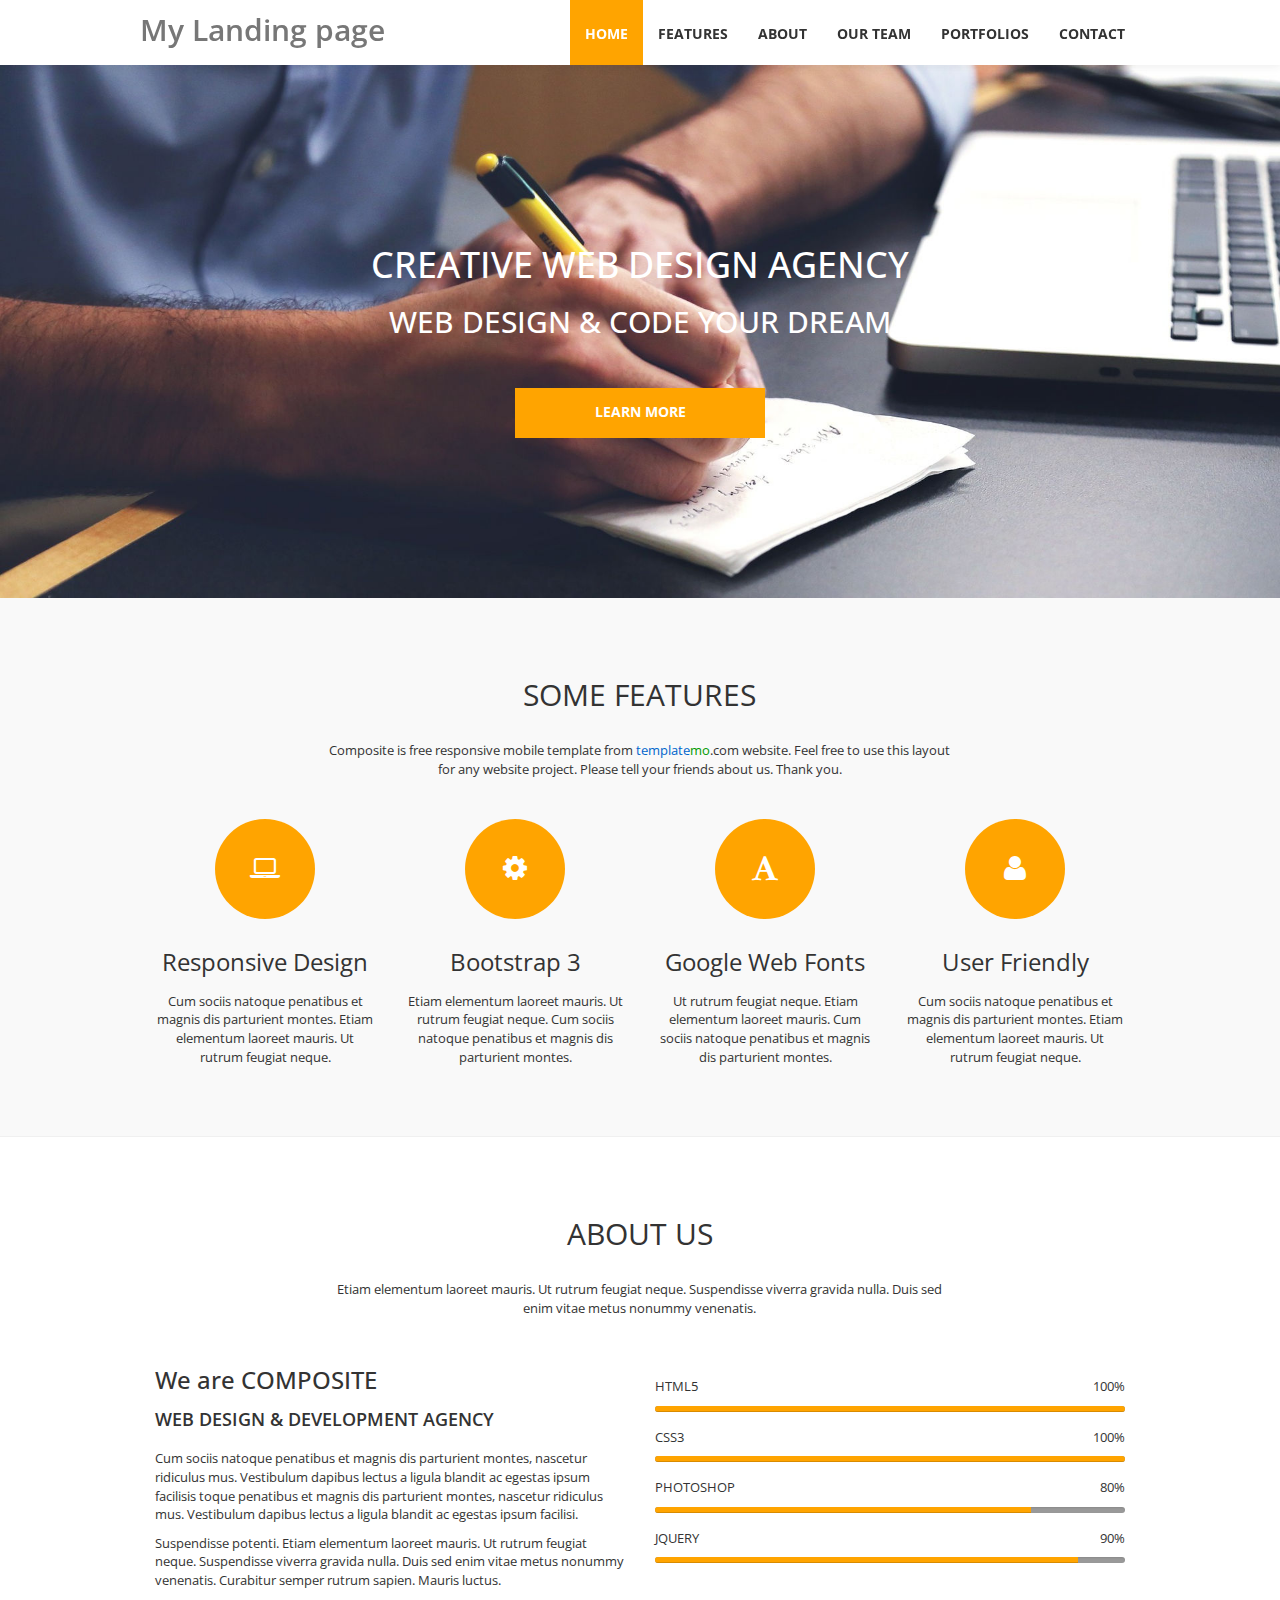
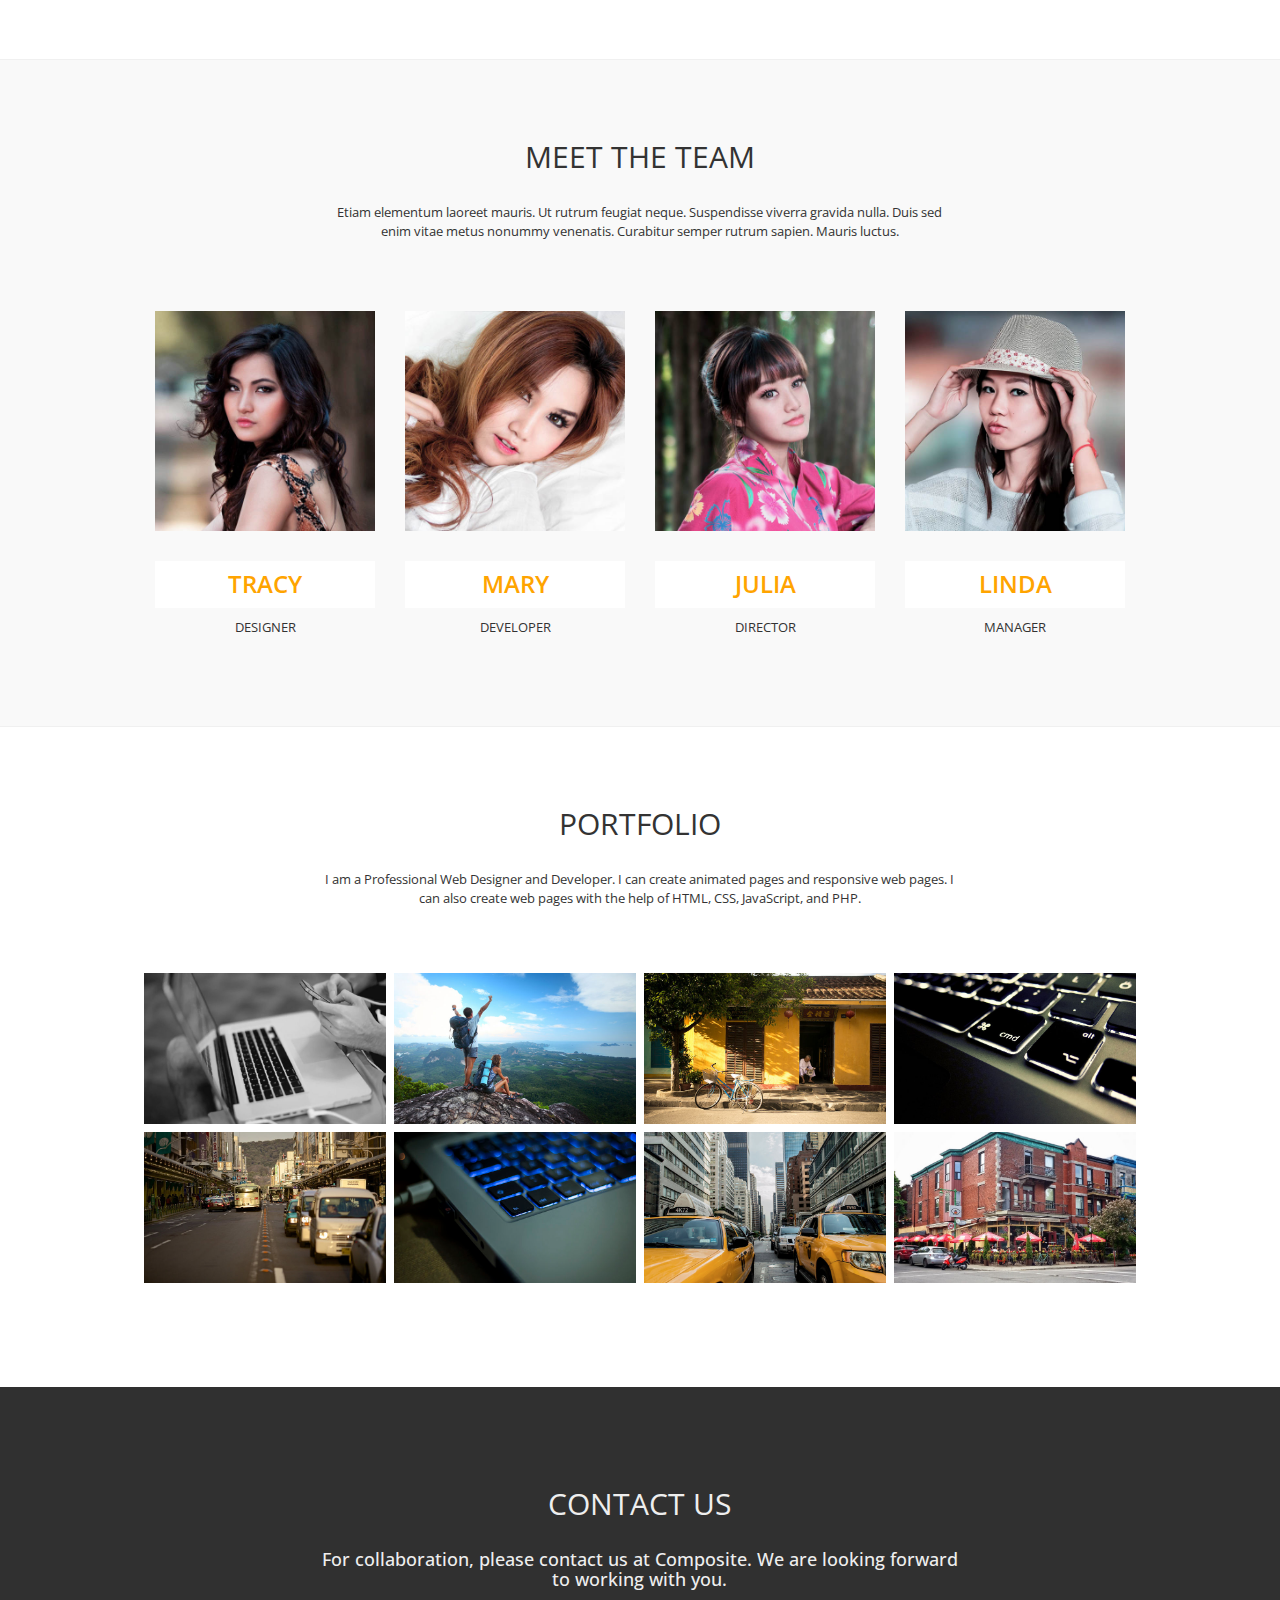
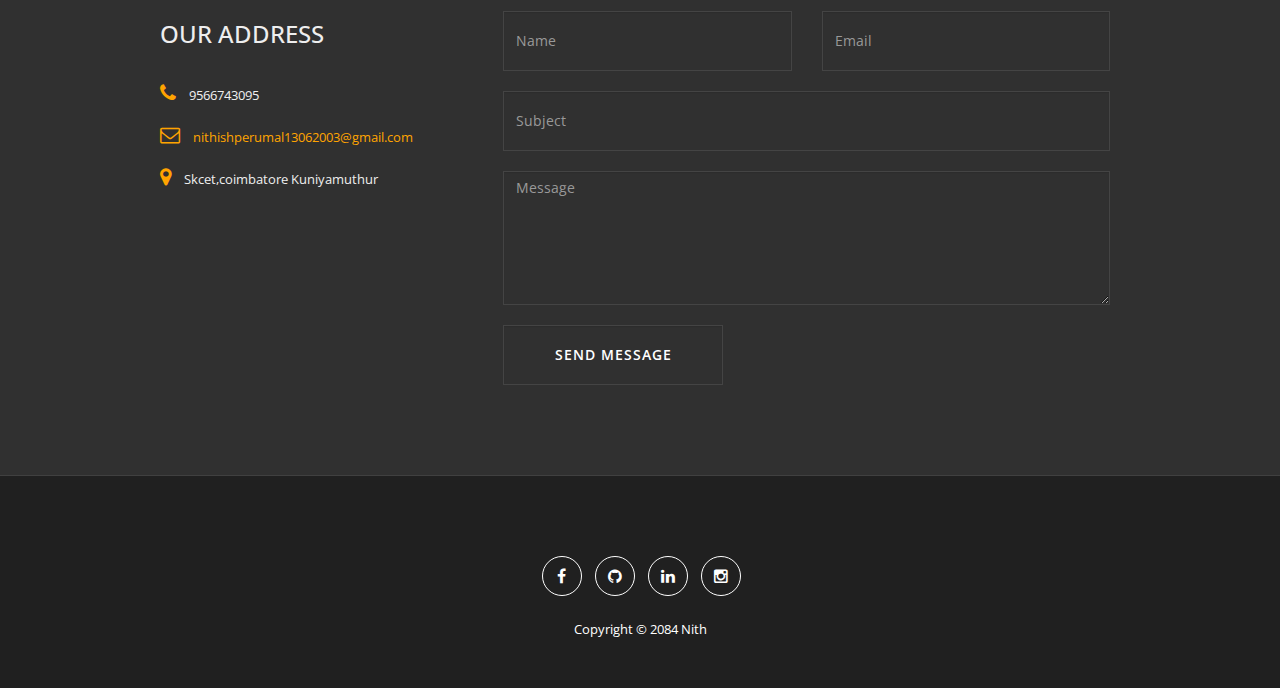
<file: LandingPage/myLandingPage/index.html>
<!DOCTYPE html>
<html lang="en">
  <head>
    <meta charset="utf-8" />
    <meta http-equiv="X-UA-Compatible" content="IE=Edge" />
    <meta name="viewport" content="width=device-width, initial-scale=1" />
    <meta name="keywords" content="" />
    <meta name="description" content="" />
    <title>Composite Template</title>
    <link rel="stylesheet" href="css/bootstrap.min.css" />
    <link rel="stylesheet" href="css/templatemo_style.css" />
    <link rel="stylesheet" href="css/font-awesome.min.css" />
    <link
      href="http://fonts.googleapis.com/css?family=Open+Sans:400,600,700,300"
      rel="stylesheet"
      type="text/css"
    />
    <!-- 
        Composite Template 
        http://www.templatemo.com/preview/templatemo_444_composite
        -->
  </head>
  <body id="top" data-spy="scroll" data-target=".navbar-collapse">
    <!-- start templatemo navigation -->
    <nav class="navbar navbar-default navbar-fixed-top" role="navigation">
      <div class="container">
        <div class="navbar-header">
          <button
            class="navbar-toggle"
            data-toggle="collapse"
            data-target=".navbar-collapse"
          >
            <span class="icon icon-bar"></span>
            <span class="icon icon-bar"></span>
            <span class="icon icon-bar"></span>
          </button>
          <a href="#" class="navbar-brand">My Landing page</a>
        </div>
        <div class="collapse navbar-collapse">
          <ul class="nav navbar-nav navbar-right">
            <li><a href="#top" class="smoothScroll">HOME</a></li>
            <li><a href="#features" class="smoothScroll">FEATURES</a></li>
            <li><a href="#about" class="smoothScroll">ABOUT</a></li>
            <li><a href="#team" class="smoothScroll">OUR TEAM</a></li>
            <li><a href="#portfolio" class="smoothScroll">PORTFOLIOS</a></li>
            <li><a href="#contact" class="smoothScroll">CONTACT</a></li>
          </ul>
        </div>
      </div>
    </nav>
    <!-- end templatemo navigation -->
    <section id="home" class="text-center">
      <div class="templatemo_headerimage">
        <div class="flexslider">
          <ul class="slides">
            <li>
              <img src="images/slider/1.jpg" alt="Slide 1" />
              <div class="slider-caption">
                <div class="templatemo_homewrapper">
                  <h1>Creative Web Design Agency</h1>
                  <h2>Web Design &amp; code your dream</h2>
                  <a
                    href="#portfolio"
                    class="smoothScroll templatemo-slider-btn btn btn-default"
                    >Learn More</a
                  >
                </div>
              </div>
            </li>
            <li>
              <img src="images/slider/2.jpg" alt="Slide 2" />
              <div class="slider-caption">
                <div class="templatemo_homewrapper">
                  <h1>Flex Slider, CSS Flexbox</h1>
                  <h2>Work on all modern browsers, IE 10+</h2>
                  <a
                    href="#team"
                    class="smoothScroll templatemo-slider-btn btn btn-default"
                    >Meet Our Team</a
                  >
                </div>
              </div>
            </li>
            <li>
              <img src="images/slider/3.jpg" alt="Slide 3" />
              <div class="slider-caption">
                <div class="templatemo_homewrapper">
                  <h1>Special Thanks</h1>
                  <h2>unsplash.com, flexslider, bootstrap, jquery</h2>
                  <a
                    href="#about"
                    class="smoothScroll templatemo-slider-btn btn btn-default"
                    >About Us</a
                  >
                </div>
              </div>
            </li>
          </ul>
        </div>
      </div>
    </section>
    <!-- start templatemo features -->
    <section id="features" class="features text-center">
      <div class="container">
        <div class="row">
          <div class="col-md-2"></div>
          <div class="col-md-8">
            <h2>SOME FEATURES</h2>
            <p>
              Composite is free responsive mobile template from
              <span class="blue">template</span
              ><span class="green">mo</span>.com website. Feel free to use this
              layout for any website project. Please tell your friends about us.
              Thank you.
            </p>
          </div>
          <div class="col-md-12"></div>
          <div class="col-sm-6 col-md-3">
            <a href="#"><i class="fa fa-laptop"></i></a>
            <h3>Responsive Design</h3>
            <p>
              Cum sociis natoque penatibus et magnis dis parturient montes.
              Etiam elementum laoreet mauris. Ut rutrum feugiat neque.
            </p>
          </div>
          <div class="col-sm-6 col-md-3">
            <a href="#"><i class="fa fa-cog"></i></a>
            <h3>Bootstrap 3</h3>
            <p>
              Etiam elementum laoreet mauris. Ut rutrum feugiat neque. Cum
              sociis natoque penatibus et magnis dis parturient montes.
            </p>
          </div>
          <div class="col-sm-6 col-md-3">
            <a href="#"><i class="fa fa-font"></i></a>
            <h3>Google Web Fonts</h3>
            <p>
              Ut rutrum feugiat neque. Etiam elementum laoreet mauris. Cum
              sociis natoque penatibus et magnis dis parturient montes.
            </p>
          </div>
          <div class="col-sm-6 col-md-3">
            <a href="#"><i class="fa fa-user"></i></a>
            <h3>User Friendly</h3>
            <p>
              Cum sociis natoque penatibus et magnis dis parturient montes.
              Etiam elementum laoreet mauris. Ut rutrum feugiat neque.
            </p>
          </div>
        </div>
      </div>
    </section>
    <!-- end templatemo features -->

    <!-- start templatemo about -->
    <section id="about">
      <div class="container">
        <div class="row">
          <div class="col-md-2"></div>
          <div class="col-md-8 text-center">
            <h2>ABOUT US</h2>
            <p>
              Etiam elementum laoreet mauris. Ut rutrum feugiat neque.
              Suspendisse viverra gravida nulla. Duis sed enim vitae metus
              nonummy venenatis.
            </p>
          </div>
          <div class="col-md-12"></div>
          <div class="col-sm-6 col-md-6 info">
            <h3>We are COMPOSITE</h3>
            <h4>WEB DESIGN &AMP; DEVELOPMENT AGENCY</h4>
            <p>
              Cum sociis natoque penatibus et magnis dis parturient montes,
              nascetur ridiculus mus. Vestibulum dapibus lectus a ligula blandit
              ac egestas ipsum facilisis toque penatibus et magnis dis
              parturient montes, nascetur ridiculus mus. Vestibulum dapibus
              lectus a ligula blandit ac egestas ipsum facilisi.
            </p>
            <p>
              Suspendisse potenti. Etiam elementum laoreet mauris. Ut rutrum
              feugiat neque. Suspendisse viverra gravida nulla. Duis sed enim
              vitae metus nonummy venenatis. Curabitur semper rutrum sapien.
              Mauris luctus.
            </p>
          </div>
          <div class="col-sm-6 col-md-6 skills">
            <span>HTML5</span>
            <span class="pull-right">100%</span>
            <div class="progress">
              <div
                class="progress-bar progress-bar-success"
                role="progressbar"
                aria-valuenow="80"
                aria-valuemin="0"
                aria-valuemax="100"
                style="width: 100%"
              ></div>
            </div>
            <span>CSS3</span>
            <span class="pull-right">100%</span>
            <div class="progress">
              <div
                class="progress-bar progress-bar-success"
                role="progressbar"
                aria-valuenow="80"
                aria-valuemin="0"
                aria-valuemax="100"
                style="width: 100%"
              ></div>
            </div>
            <span>PHOTOSHOP</span>
            <span class="pull-right">80%</span>
            <div class="progress">
              <div
                class="progress-bar progress-bar-success"
                role="progressbar"
                aria-valuenow="80"
                aria-valuemin="0"
                aria-valuemax="100"
                style="width: 80%"
              ></div>
            </div>
            <span>JQUERY</span>
            <span class="pull-right">90%</span>
            <div class="progress">
              <div
                class="progress-bar progress-bar-success"
                role="progressbar"
                aria-valuenow="80"
                aria-valuemin="0"
                aria-valuemax="100"
                style="width: 90%"
              ></div>
            </div>
          </div>
        </div>
      </div>
    </section>
    <!-- end templatemo about -->

    <!-- start templatemo team -->
    <section id="team" class="text-center">
      <div class="container">
        <div class="row">
          <div class="col-md-2"></div>
          <div class="col-md-8">
            <h2>MEET THE TEAM</h2>
            <p>
              Etiam elementum laoreet mauris. Ut rutrum feugiat neque.
              Suspendisse viverra gravida nulla. Duis sed enim vitae metus
              nonummy venenatis. Curabitur semper rutrum sapien. Mauris luctus.
            </p>
          </div>
          <div class="col-md-12"></div>
          <div class="col-sm-6 col-md-3">
            <img src="images/member1.jpg" class="img-responsive" alt="team 1" />
            <h3>TRACY</h3>
            <p>DESIGNER</p>
          </div>
          <div class="col-sm-6 col-md-3">
            <img src="images/member2.jpg" class="img-responsive" alt="team 2" />
            <h3>MARY</h3>
            <p>DEVELOPER</p>
          </div>
          <div class="col-sm-6 col-md-3">
            <img src="images/member3.jpg" class="img-responsive" alt="team 3" />
            <h3>JULIA</h3>
            <p>DIRECTOR</p>
          </div>
          <div class="col-sm-6 col-md-3">
            <img src="images/member4.jpg" class="img-responsive" alt="team 4" />
            <h3>LINDA</h3>
            <p>MANAGER</p>
          </div>
        </div>
      </div>
    </section>
    <!-- end templatemo team -->

    <!-- start templatemo portfolio -->
    <section id="portfolio">
      <div class="container text-center">
        <div class="row">
          <div class="col-md-2"></div>
          <div class="col-md-8">
            <h2>PORTFOLIO</h2>
            <p>
              I am a Professional Web Designer and Developer. I can create
              animated pages and responsive web pages. I can also create web
              pages with the help of HTML, CSS, JavaScript, and PHP.
            </p>
          </div>
          <div class="col-md-12"></div>
          <div class="col-sm-6 col-md-3">
            <div class="image_thumb">
              <img src="images/p1.jpg" class="img-responsive" alt="work" />
              <div class="image_overlay">
                <a href="#"><i class="fa fa-thumbs-o-up"></i></a>
              </div>
            </div>
          </div>
          <div class="col-sm-6 col-md-3">
            <div class="image_thumb">
              <img src="images/p2.jpg" class="img-responsive" alt="work" />
              <div class="image_overlay">
                <a href="#"><i class="fa fa-thumbs-o-up"></i></a>
              </div>
            </div>
          </div>
          <div class="col-sm-6 col-md-3">
            <div class="image_thumb">
              <img src="images/p3.jpg" class="img-responsive" alt="work" />
              <div class="image_overlay">
                <a href="#"><i class="fa fa-thumbs-o-up"></i></a>
              </div>
            </div>
          </div>
          <div class="col-sm-6 col-md-3">
            <div class="image_thumb">
              <img src="images/p4.jpg" class="img-responsive" alt="work" />
              <div class="image_overlay">
                <a href="#"><i class="fa fa-thumbs-o-up"></i></a>
              </div>
            </div>
          </div>
          <div class="col-sm-6 col-md-3">
            <div class="image_thumb">
              <img src="images/p5.jpg" class="img-responsive" alt="work" />
              <div class="image_overlay">
                <a href="#"><i class="fa fa-thumbs-o-up"></i></a>
              </div>
            </div>
          </div>
          <div class="col-sm-6 col-md-3">
            <div class="image_thumb">
              <img src="images/p6.jpg" class="img-responsive" alt="work" />
              <div class="image_overlay">
                <a href="#"><i class="fa fa-thumbs-o-up"></i></a>
              </div>
            </div>
          </div>
          <div class="col-sm-6 col-md-3">
            <div class="image_thumb">
              <img src="images/p7.jpg" class="img-responsive" alt="work" />
              <div class="image_overlay">
                <a href="#"><i class="fa fa-thumbs-o-up"></i></a>
              </div>
            </div>
          </div>
          <div class="col-sm-6 col-md-3">
            <div class="image_thumb">
              <img src="images/p8.jpg" class="img-responsive" alt="work" />
              <div class="image_overlay">
                <a href="#"><i class="fa fa-thumbs-o-up"></i></a>
              </div>
            </div>
          </div>
        </div>
      </div>
    </section>
    <!-- end templatemo portfolio -->

    <!-- start templatemo contact -->
    <section id="contact">
      <div class="container">
        <div class="row">
          <div class="col-md-2"></div>
          <div class="col-md-8 text-center">
            <h2>CONTACT US</h2>
            <h4>
              For collaboration, please contact us at Composite. We are looking
              forward to working with you.
            </h4>
          </div>
          <div class="col-md-12"></div>
          <div class="col-sm-6 col-md-4 address">
            <h3>OUR ADDRESS</h3>
            <p><i class="fa fa-phone"></i> 9566743095</p>
            <p>
              <i class="fa fa-envelope-o"></i>
              <a href="#">nithishperumal13062003@gmail.com</a>
            </p>

            <p>
              <i class="fa fa-map-marker"></i> Skcet,coimbatore Kuniyamuthur
            </p>
          </div>
          <div class="col-sm-6 col-md-8">
            <form action="#" method="post" role="form">
              <div class="col-md-6">
                <input type="text" class="form-control" placeholder="Name" />
              </div>
              <div class="col-md-6">
                <input type="email" class="form-control" placeholder="Email" />
              </div>
              <div class="col-md-12">
                <input type="text" class="form-control" placeholder="Subject" />
              </div>
              <div class="col-md-12">
                <textarea
                  class="form-control"
                  rows="6"
                  placeholder="Message"
                ></textarea>
              </div>
              <div class="col-md-12">
                <input
                  type="submit"
                  value="SEND MESSAGE"
                  class="form-control"
                />
              </div>
            </form>
          </div>
        </div>
      </div>
    </section>
    <!-- end templatemo contact -->

    <!-- start templatemo footer -->
    <footer class="text-center">
      <div class="container">
        <div class="row">
          <div class="social_icon">
            <a
              href="https://www.facebook.com/nithishperumal"
              class="fa fa-facebook"
            ></a>
            <a href="http://github.com/Nithishuchiha" class="fa fa-github"></a>
            <a
              href="https://www.linkedin.com/in/nithish-perumal/"
              class="fa fa-linkedin"
            ></a>
            <a
              href="https://www.instagram.com/nithishperumal"
              class="fa fa-instagram"
            ></a>
          </div>
          <p>Copyright © 2084 Nith</p>
        </div>
      </div>
    </footer>
    <!-- end templatemo footer -->

    <!-- start back to top -->
    <a href="#top" class="go-top"><i class="fa fa-chevron-up fa-1x"></i></a>
    <!-- end back to top -->

    <script src="js/jquery.js"></script>
    <script src="js/bootstrap.min.js"></script>
    <script src="js/smoothscroll.js"></script>
    <script src="js/jquery.flexslider.js"></script>

    <!-- start templatemo back to top js -->
    <script>
      $(document).ready(function () {
        // FlexSlider
        $(".flexslider").flexslider({
          animation: "fade",
          directionNav: false,
        });

        // Show or hide the sticky footer button
        $(window).scroll(function () {
          if ($(this).scrollTop() > 200) {
            $(".go-top").fadeIn(200);
          } else {
            $(".go-top").fadeOut(200);
          }
        });
        // Animate the scroll to top
        $(".go-top").click(function (event) {
          event.preventDefault();
          $("html, body").animate({ scrollTop: 0 }, 300);
        });
      });
    </script>
    <!-- end templatemo back to top js -->
  </body>
</html>
</file>
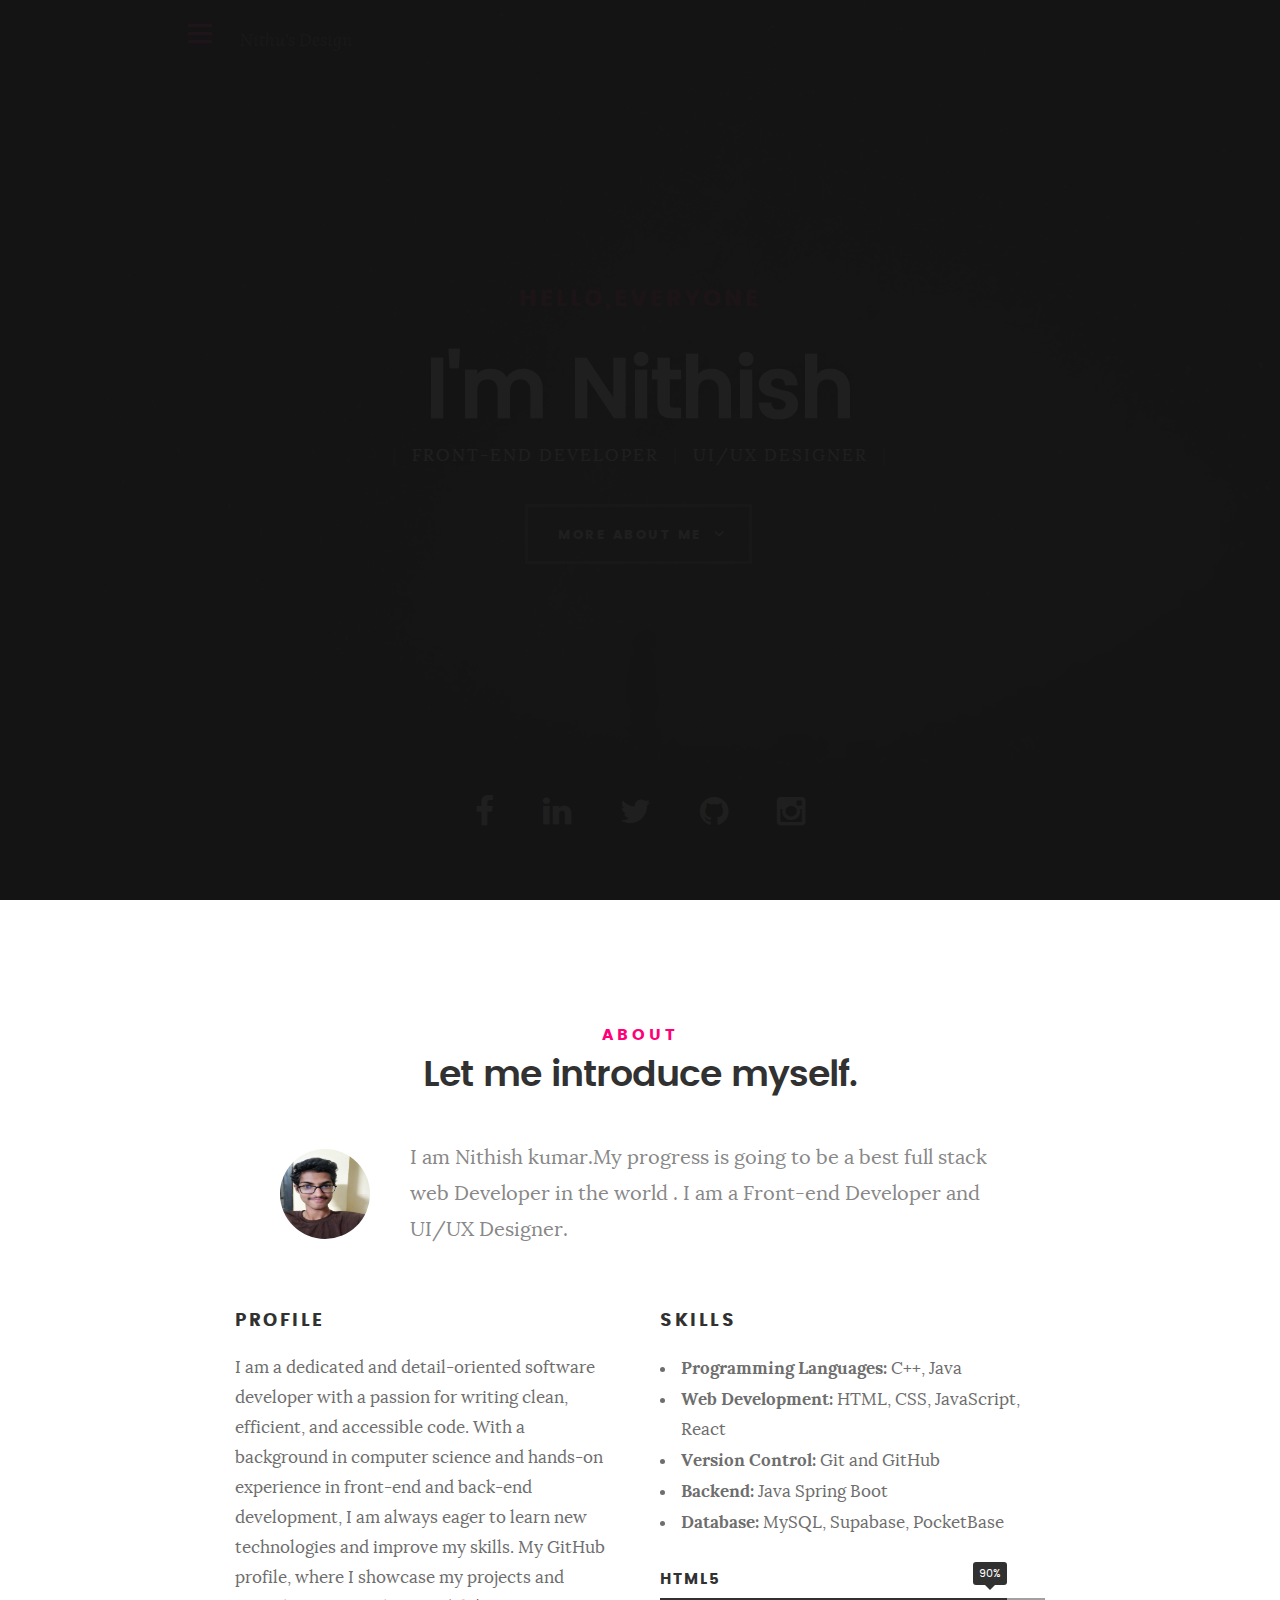
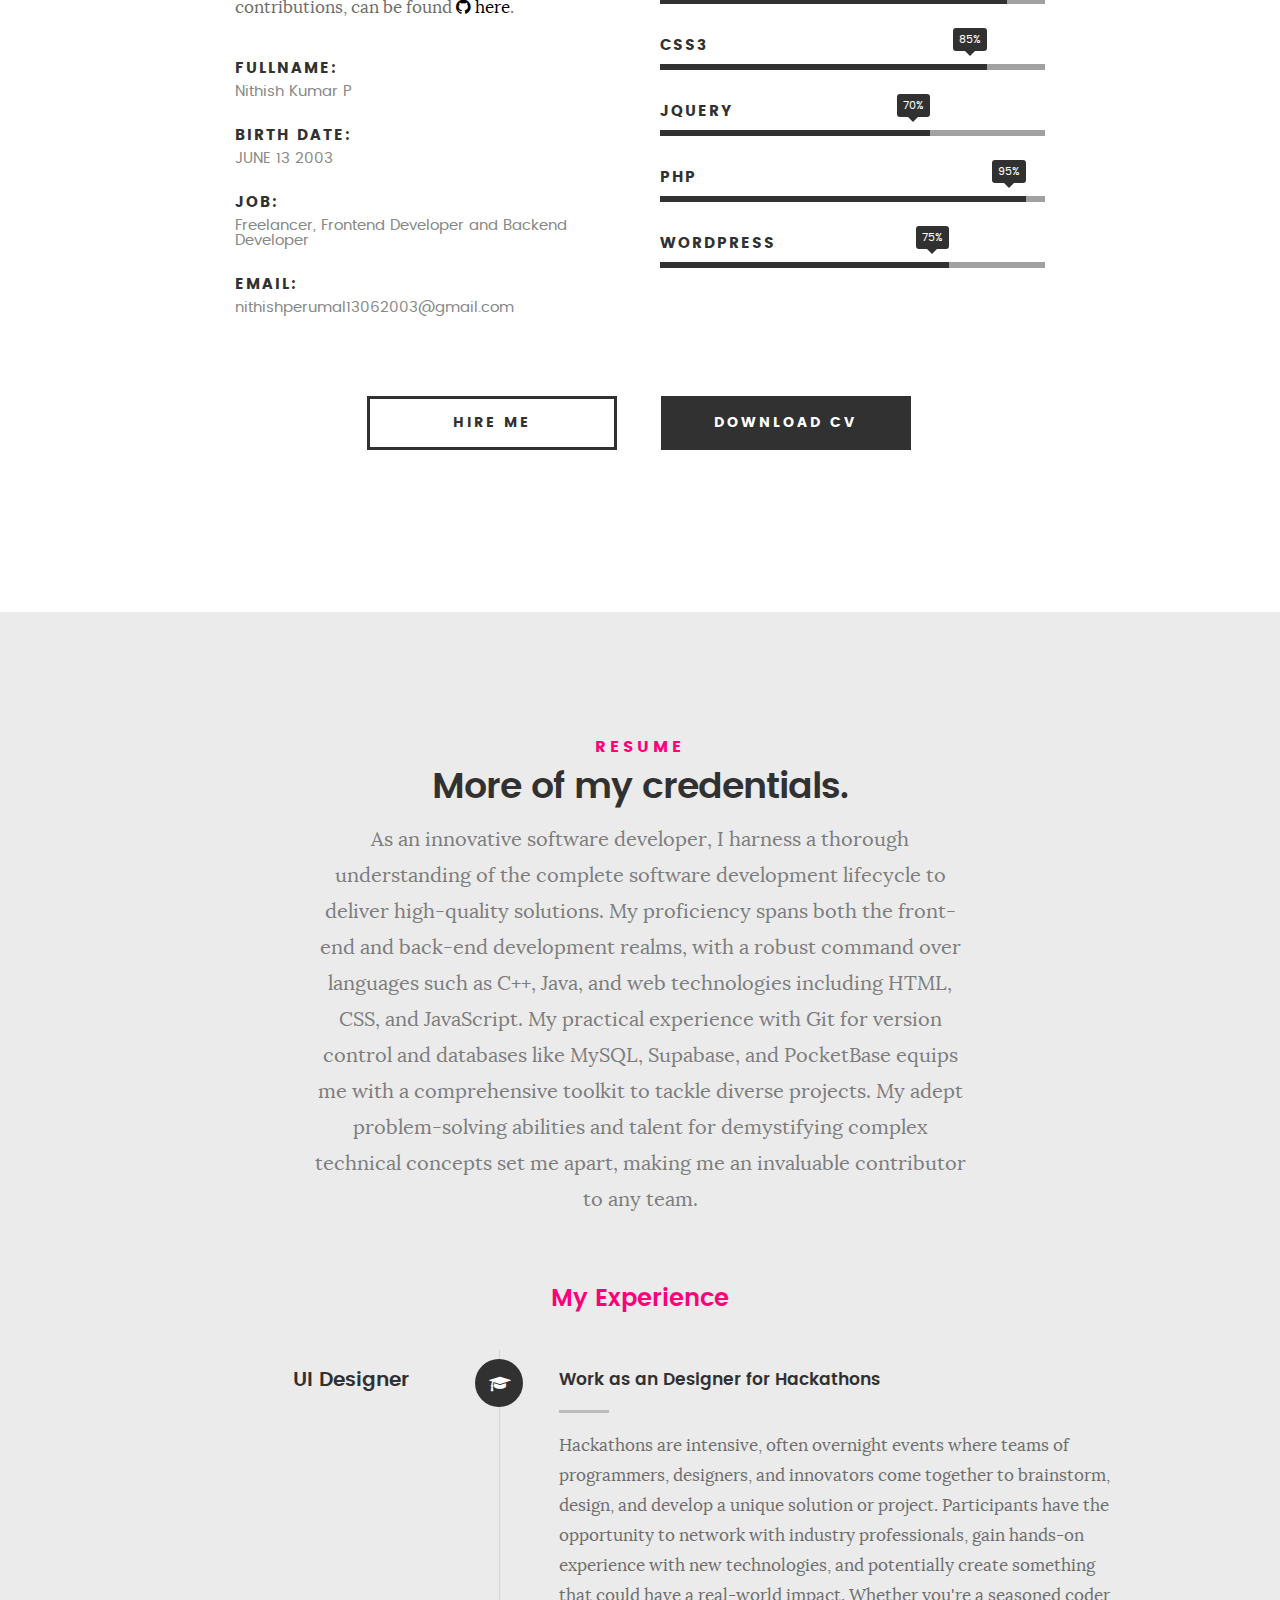
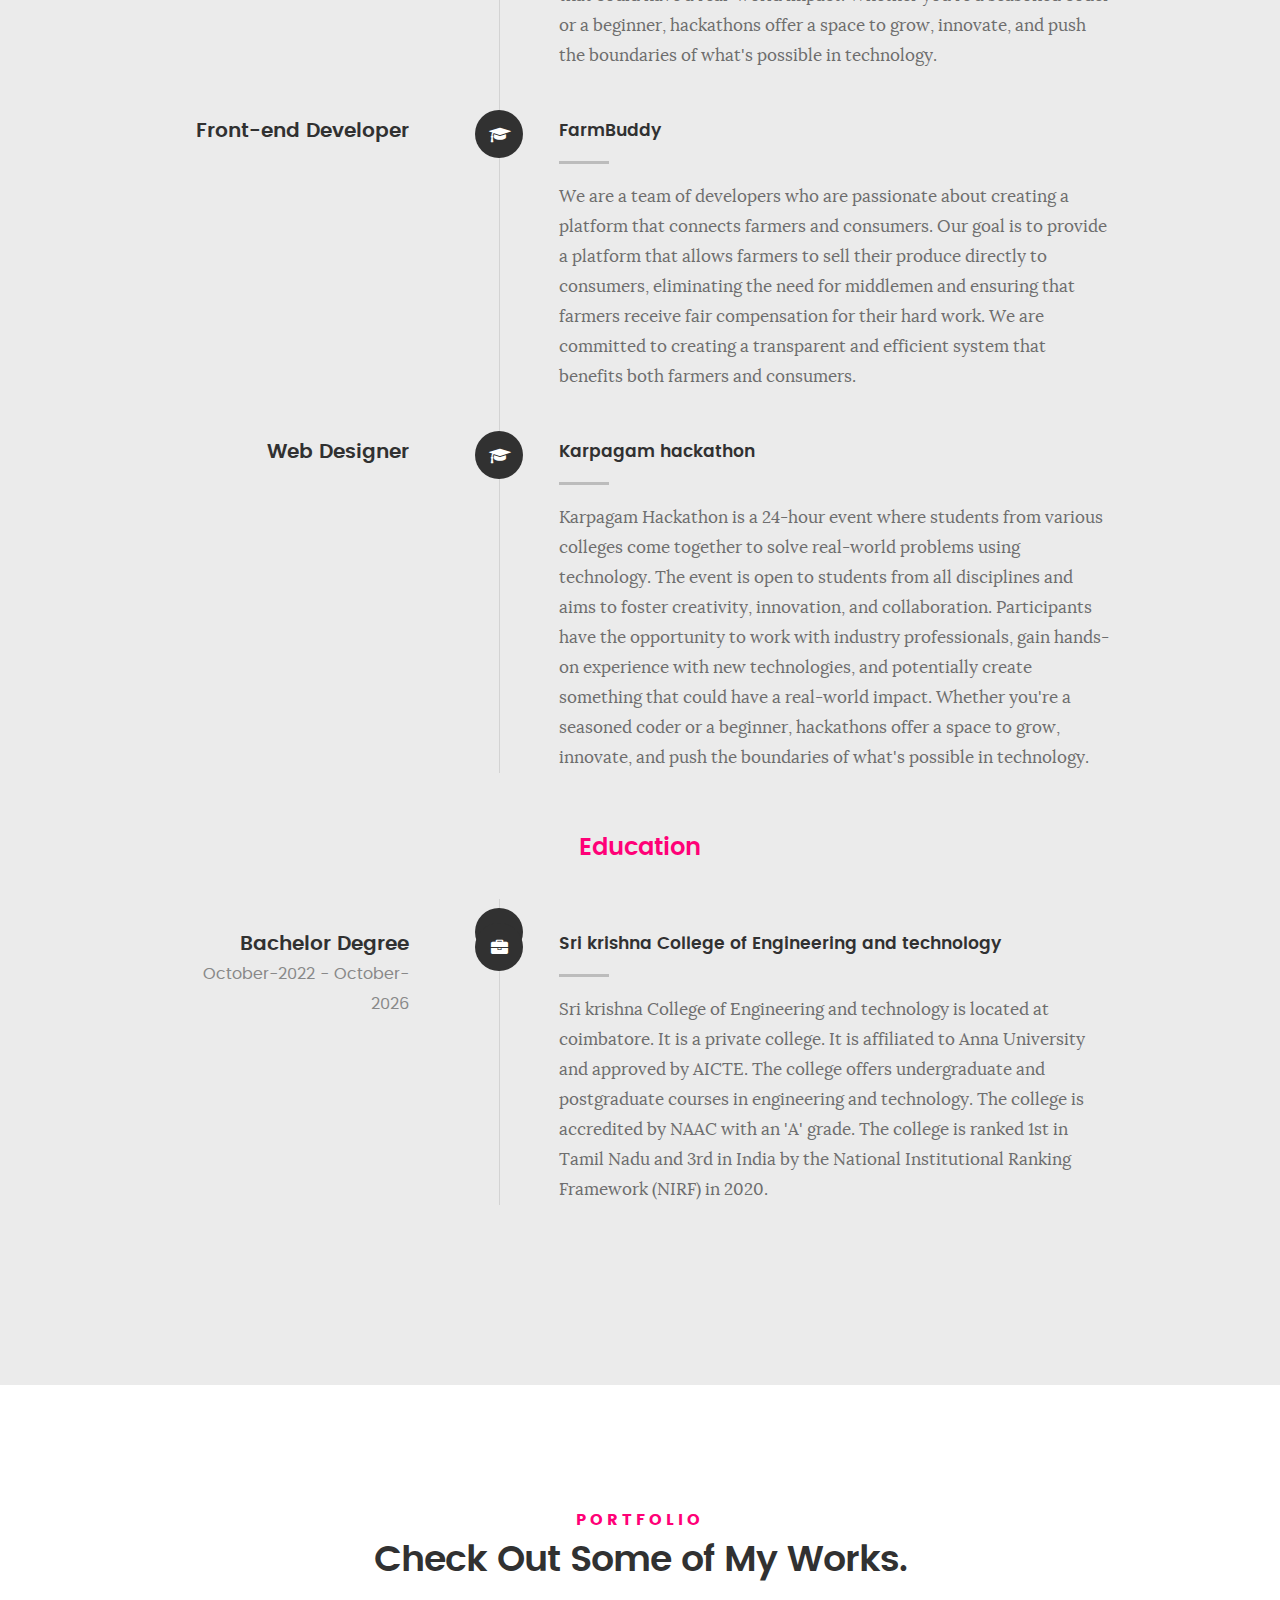
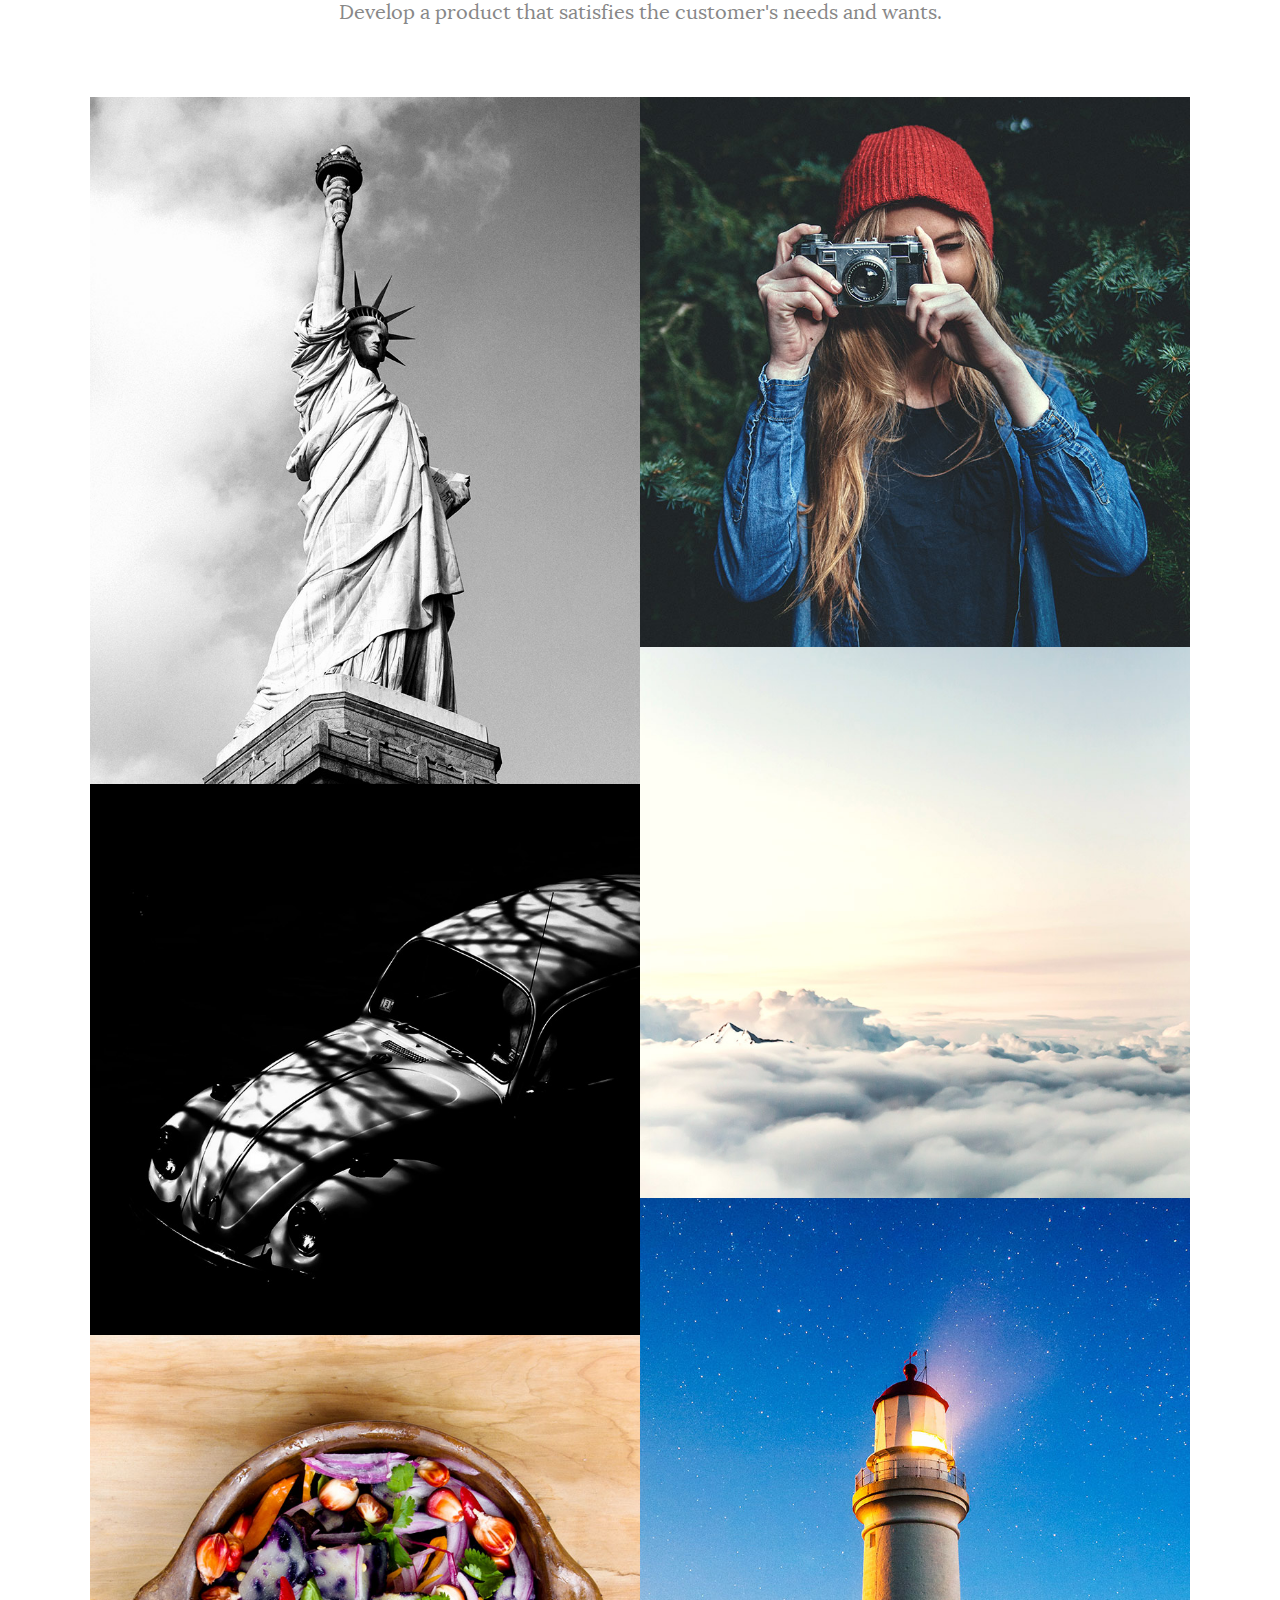
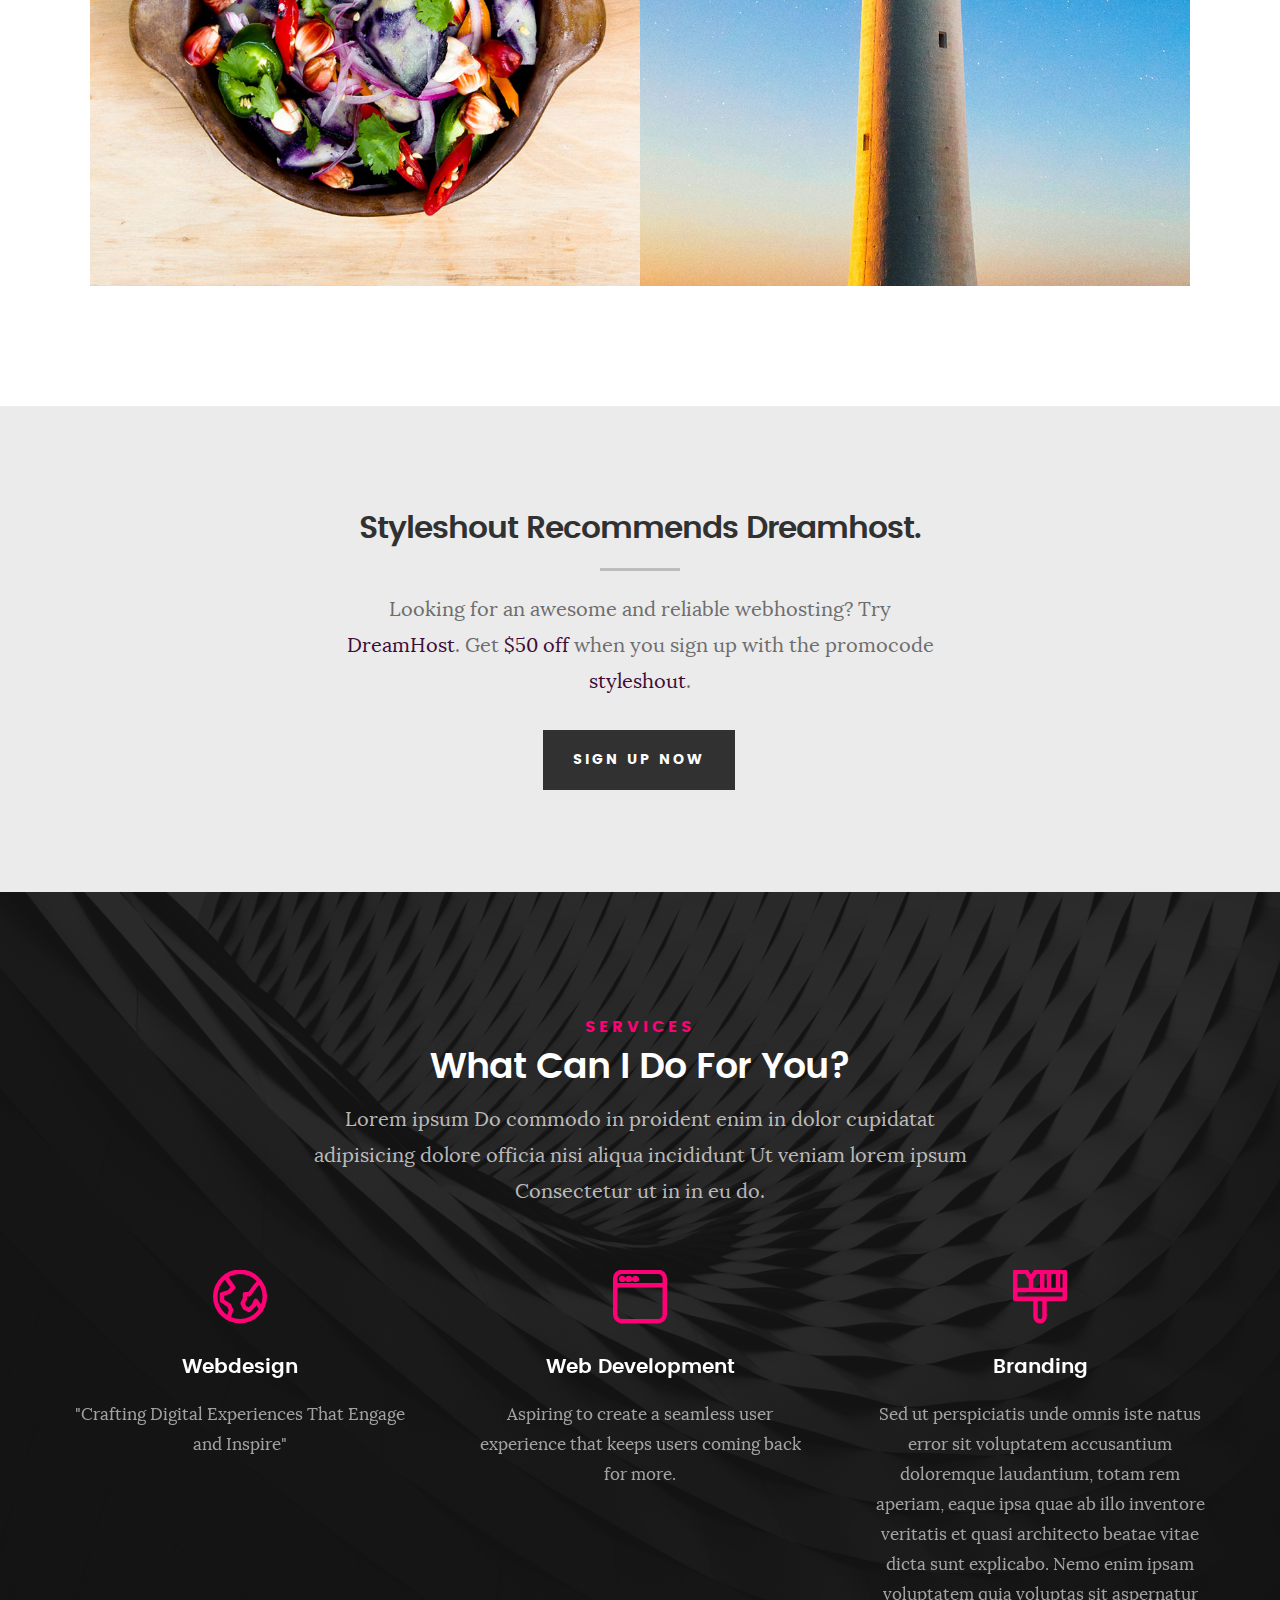
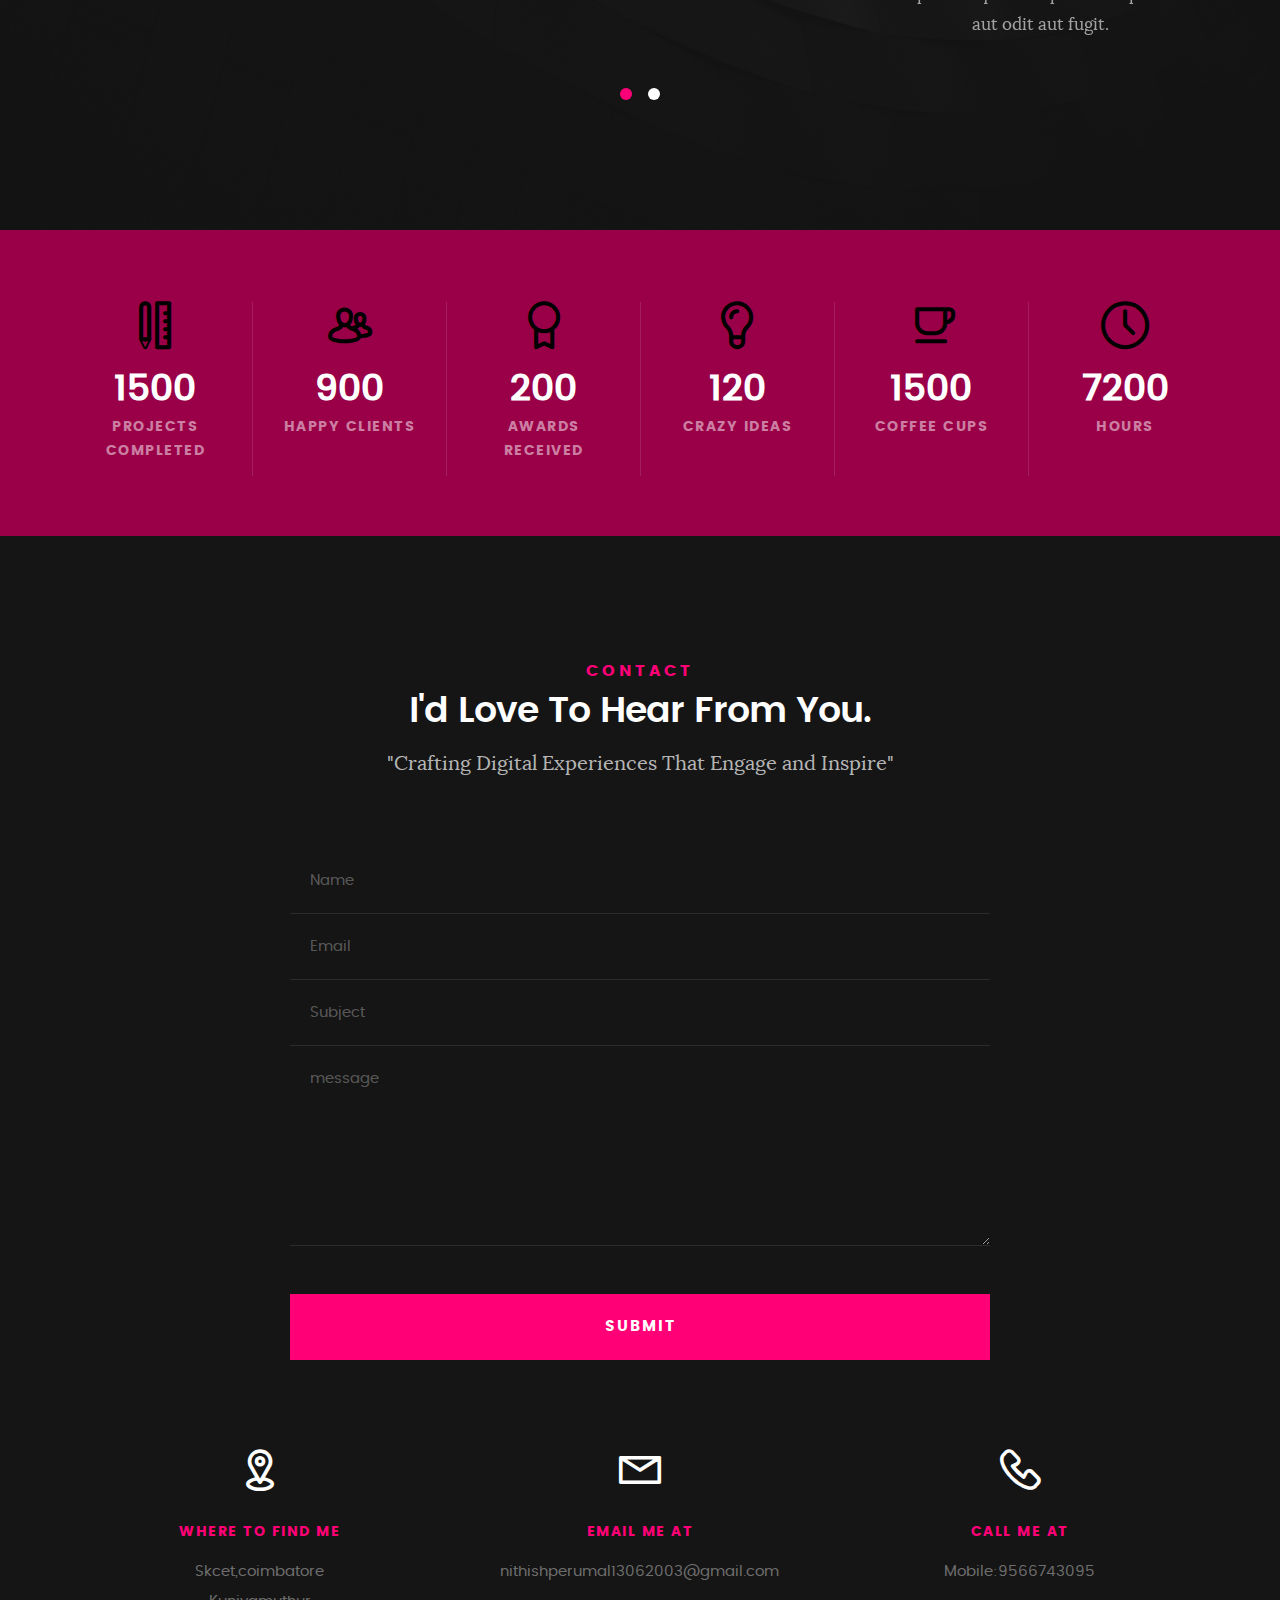
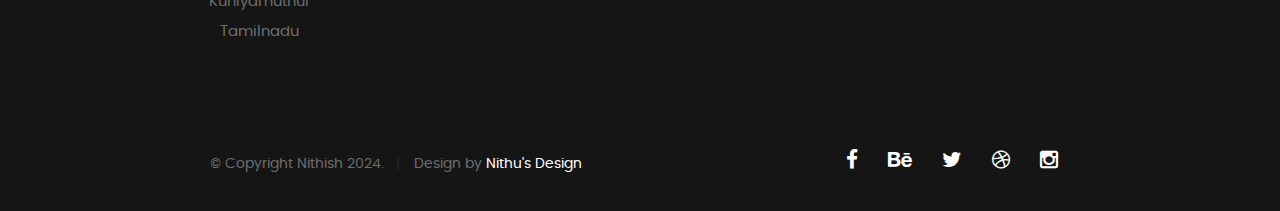
<file: Nithu design/Kards10/index.html>
<!DOCTYPE html>
<!--[if IE 8]><html class="no-js oldie ie8" lang="en"> <![endif]-->
<!--[if IE 9]><html class="no-js oldie ie9" lang="en"> <![endif]-->
<!--[if (gte IE 9)|!(IE)]><!-->
<html class="no-js" lang="en">
  <!--<![endif]-->
  <head>
    <!--- basic page needs
   ================================================== -->
    <meta charset="utf-8" />
    <title>Portfolio</title>
    <meta name="description" content="" />
    <meta name="author" content="" />

    <!-- mobile specific metas
   ================================================== -->
    <meta
      name="viewport"
      content="width=device-width, initial-scale=1, maximum-scale=1"
    />

    <!-- CSS
   ================================================== -->
    <link rel="stylesheet" href="css/base.css" />
    <link rel="stylesheet" href="css/main.css" />
    <link rel="stylesheet" href="css/vendor.css" />

    <!-- script
   ================================================== -->
    <script src="js/modernizr.js"></script>
    <script src="js/pace.min.js"></script>

    <!-- favicons
	================================================== -->
  </head>

  <body id="top">
    <!-- header 
   ================================================== -->
    <header>
      <div class="row">
        <div class="top-bar">
          <a class="menu-toggle" href="#"><span>Menu</span></a>

          <div class="logo">
            <strong><i>Nithu's Design</i></strong>
          </div>

          <nav id="main-nav-wrap">
            <ul class="main-navigation">
              <li class="current">
                <a class="smoothscroll" href="#intro" title="">Home</a>
              </li>
              <li><a class="smoothscroll" href="#about" title="">About</a></li>
              <li>
                <a class="smoothscroll" href="#resume" title="">Resume</a>
              </li>
              <li>
                <a class="smoothscroll" href="#portfolio" title="">Portfolio</a>
              </li>
              <li>
                <a class="smoothscroll" href="#services" title="">Services</a>
              </li>
              <li>
                <a class="smoothscroll" href="#contact" title="">Contact</a>
              </li>
              <li><a href="styles.html" title="">Style Demo</a></li>
            </ul>
          </nav>
        </div>
        <!-- /top-bar -->
      </div>
      <!-- /row -->
    </header>
    <!-- /header -->

    <!-- intro section
   ================================================== -->
    <section id="intro">
      <div class="intro-overlay"></div>

      <div class="intro-content">
        <div class="row">
          <div class="col-twelve">
            <h5>Hello,Everyone</h5>
            <br />
            <h1>I'm Nithish</h1>

            <p class="intro-position">
              <span>Front-end Developer</span>
              <span>UI/UX Designer</span>
            </p>

            <a class="button stroke smoothscroll" href="#about" title=""
              >More About Me</a
            >
          </div>
        </div>
      </div>
      <!-- /intro-content -->

      <ul class="intro-social">
        <li>
          <a href="https://www.facebook.com/nithishperumal"
            ><i class="fa fa-facebook"></i
          ></a>
        </li>
        <li>
          <a href="https://www.linkedin.com/in/nithish-perumal/"
            ><i class="fa fa-linkedin"></i
          ></a>
        </li>
        <li>
          <a href="#"><i class="fa fa-twitter"></i></a>
        </li>
        <li>
          <a href="http://github.com/Nithishuchiha"
            ><i class="fa fa-github"></i
          ></a>
        </li>
        <li>
          <a href="https://www.instagram.com/nithishperumal"
            ><i class="fa fa-instagram"></i
          ></a>
        </li>
      </ul>
      <!-- /intro-social -->
    </section>
    <!-- /intro -->

    <!-- about section
   ================================================== -->
    <section id="about">
      <div class="row section-intro">
        <div class="col-twelve">
          <h5>About</h5>
          <h1>Let me introduce myself.</h1>

          <div class="intro-info">
            <img
              src="./images/WhatsApp Image 2023-12-06 at 9.31.26 PM.jpeg"
              alt="Profile Picture"
            />

            <p class="lead">
              I am Nithish kumar.My progress is going to be a best full stack
              web Developer in the world . I am a Front-end Developer and UI/UX
              Designer.
            </p>
          </div>
        </div>
      </div>
      <!-- /section-intro -->

      <div class="row about-content">
        <div class="col-six tab-full">
          <h3>Profile</h3>
          <p>
            I am a dedicated and detail-oriented software developer with a
            passion for writing clean, efficient, and accessible code. With a
            background in computer science and hands-on experience in front-end
            and back-end development, I am always eager to learn new
            technologies and improve my skills. My GitHub profile, where I
            showcase my projects and contributions, can be found
            <a href="http://github.com/Nithishuchiha"
              ><i class="fa fa-github"></i> here</a
            >.
          </p>

          <ul class="info-list">
            <li>
              <strong>Fullname:</strong>
              <span>Nithish Kumar P</span>
            </li>
            <li>
              <strong>Birth Date:</strong>
              <span>JUNE 13 2003</span>
            </li>
            <li>
              <strong>Job:</strong>
              <span>Freelancer, Frontend Developer and Backend Developer</span>
            </li>

            <li>
              <strong>Email:</strong>
              <span>nithishperumal13062003@gmail.com</span>
            </li>
          </ul>
          <!-- /info-list -->
        </div>

        <div class="col-six tab-full">
          <h3>Skills</h3>
          <ul>
            <li><strong>Programming Languages:</strong> C++, Java</li>
            <li>
              <strong>Web Development:</strong> HTML, CSS, JavaScript, React
            </li>
            <li><strong>Version Control:</strong> Git and GitHub</li>
            <li><strong>Backend:</strong> Java Spring Boot</li>
            <li><strong>Database:</strong> MySQL, Supabase, PocketBase</li>
          </ul>

          <ul class="skill-bars">
            <li>
              <div class="progress percent90"><span>90%</span></div>
              <strong>HTML5</strong>
            </li>
            <li>
              <div class="progress percent85"><span>85%</span></div>
              <strong>CSS3</strong>
            </li>
            <li>
              <div class="progress percent70"><span>70%</span></div>
              <strong>JQuery</strong>
            </li>
            <li>
              <div class="progress percent95"><span>95%</span></div>
              <strong>PHP</strong>
            </li>
            <li>
              <div class="progress percent75"><span>75%</span></div>
              <strong>Wordpress</strong>
            </li>
          </ul>
          <!-- /skill-bars -->
        </div>
      </div>

      <div class="row button-section">
        <div class="col-twelve">
          <a href="#contact" title="Hire Me" class="button stroke smoothscroll"
            >Hire Me</a
          >
          <a href="#" title="Download CV" class="button button-primary"
            >Download CV</a
          >
        </div>
      </div>
    </section>
    <!-- /process-->

    <!-- resume Section
   ================================================== -->
    <section id="resume" class="grey-section">
      <div class="row section-intro">
        <div class="col-twelve">
          <h5>Resume</h5>
          <h1>More of my credentials.</h1>

          <p class="lead">
            As an innovative software developer, I harness a thorough
            understanding of the complete software development lifecycle to
            deliver high-quality solutions. My proficiency spans both the
            front-end and back-end development realms, with a robust command
            over languages such as C++, Java, and web technologies including
            HTML, CSS, and JavaScript. My practical experience with Git for
            version control and databases like MySQL, Supabase, and PocketBase
            equips me with a comprehensive toolkit to tackle diverse projects.
            My adept problem-solving abilities and talent for demystifying
            complex technical concepts set me apart, making me an invaluable
            contributor to any team.
          </p>
        </div>
      </div>
      <!-- /section-intro-->

      <div class="row resume-timeline">
        <div class="col-twelve resume-header">
          <h2>My Experience</h2>
        </div>
        <!-- /resume-header -->

        <div class="col-twelve">
          <div class="timeline-wrap">
            <div class="timeline-block">
              <div class="timeline-ico">
                <i class="fa fa-graduation-cap"></i>
              </div>

              <div class="timeline-header">
                <h3>UI Designer</h3>
              </div>

              <div class="timeline-content">
                <h4>Work as an Designer for Hackathons</h4>
                <p>
                  Hackathons are intensive, often overnight events where teams
                  of programmers, designers, and innovators come together to
                  brainstorm, design, and develop a unique solution or project.
                  Participants have the opportunity to network with industry
                  professionals, gain hands-on experience with new technologies,
                  and potentially create something that could have a real-world
                  impact. Whether you're a seasoned coder or a beginner,
                  hackathons offer a space to grow, innovate, and push the
                  boundaries of what's possible in technology.
                </p>
              </div>
            </div>
            <!-- /timeline-block -->

            <div class="timeline-block">
              <div class="timeline-ico">
                <i class="fa fa-graduation-cap"></i>
              </div>

              <div class="timeline-header">
                <h3>Front-end Developer</h3>
              </div>

              <div class="timeline-content">
                <h4>FarmBuddy</h4>
                <p>
                  We are a team of developers who are passionate about creating
                  a platform that connects farmers and consumers. Our goal is to
                  provide a platform that allows farmers to sell their produce
                  directly to consumers, eliminating the need for middlemen and
                  ensuring that farmers receive fair compensation for their hard
                  work. We are committed to creating a transparent and efficient
                  system that benefits both farmers and consumers.
                </p>
              </div>
            </div>
            <!-- /timeline-block -->

            <div class="timeline-block">
              <div class="timeline-ico">
                <i class="fa fa-graduation-cap"></i>
              </div>

              <div class="timeline-header">
                <h3>Web Designer</h3>
              </div>

              <div class="timeline-content">
                <h4>Karpagam hackathon</h4>
                <p>
                  Karpagam Hackathon is a 24-hour event where students from
                  various colleges come together to solve real-world problems
                  using technology. The event is open to students from all
                  disciplines and aims to foster creativity, innovation, and
                  collaboration. Participants have the opportunity to work with
                  industry professionals, gain hands-on experience with new
                  technologies, and potentially create something that could have
                  a real-world impact. Whether you're a seasoned coder or a
                  beginner, hackathons offer a space to grow, innovate, and push
                  the boundaries of what's possible in technology.
                </p>
              </div>
            </div>
            <!-- /timeline-block -->
          </div>
          <!-- /timeline-wrap -->
        </div>
        <!-- /col-twelve -->
      </div>
      <!-- /resume-timeline -->

      <div class="row resume-timeline">
        <div class="col-twelve resume-header">
          <h2>Education</h2>
        </div>
        <!-- /resume-header -->

        <div class="col-twelve">
          <div class="timeline-wrap">
            <div class="timeline-block">
              <div class="timeline-ico">
                <i class="fa fa-briefcase"></i>
              </div>
            </div>
            <!-- /timeline-block -->

            <div class="timeline-block">
              <div class="timeline-ico">
                <i class="fa fa-briefcase"></i>
              </div>

              <div class="timeline-header">
                <h3>Bachelor Degree</h3>
                <p>October-2022 - October-2026</p>
              </div>

              <div class="timeline-content">
                <h4>Sri krishna College of Engineering and technology</h4>
                <p>
                  Sri krishna College of Engineering and technology is located
                  at coimbatore. It is a private college. It is affiliated to
                  Anna University and approved by AICTE. The college offers
                  undergraduate and postgraduate courses in engineering and
                  technology. The college is accredited by NAAC with an 'A'
                  grade. The college is ranked 1st in Tamil Nadu and 3rd in
                  India by the National Institutional Ranking Framework (NIRF)
                  in 2020.
                </p>
              </div>
            </div>
            <!-- /timeline-block -->
          </div>
          <!-- /timeline-block -->
        </div>
        <!-- /timeline-wrap -->
      </div>
      <!-- /col-twelve -->

      <!-- /resume-timeline -->
    </section>
    <!-- /features -->

    <!-- Portfolio Section
   ================================================== -->
    <section id="portfolio">
      <div class="row section-intro">
        <div class="col-twelve">
          <h5>Portfolio</h5>
          <h1>Check Out Some of My Works.</h1>

          <p class="lead">
            Develop a product that satisfies the customer's needs and wants.
          </p>
        </div>
      </div>
      <!-- /section-intro-->

      <div class="row portfolio-content">
        <div class="col-twelve">
          <!-- portfolio-wrapper -->
          <div id="folio-wrapper" class="block-1-2 block-mob-full stack">
            <div class="bgrid folio-item">
              <div class="item-wrap">
                <img src="images/portfolio/liberty.jpg" alt="Liberty" />
                <a href="#modal-01" class="overlay">
                  <div class="folio-item-table">
                    <div class="folio-item-cell">
                      <h3 class="folio-title">Liberty</h3>
                      <span class="folio-types"> Graphic Design </span>
                    </div>
                  </div>
                </a>
              </div>
            </div>
            <!-- /folio-item -->

            <div class="bgrid folio-item">
              <div class="item-wrap">
                <img src="images/portfolio/shutterbug.jpg" alt="Shutterbug" />
                <a href="#modal-02" class="overlay">
                  <div class="folio-item-table">
                    <div class="folio-item-cell">
                      <h3 class="folio-title">Shutterbug</h3>
                      <span class="folio-types"> Web Design </span>
                    </div>
                  </div>
                </a>
              </div>
            </div>
            <!-- /folio-item -->

            <div class="bgrid folio-item">
              <div class="item-wrap">
                <img src="images/portfolio/clouds.jpg" alt="Clouds" />
                <a href="#modal-03" class="overlay">
                  <div class="folio-item-table">
                    <div class="folio-item-cell">
                      <h3 class="folio-title">Clouds</h3>
                      <span class="folio-types"> Web Design </span>
                    </div>
                  </div>
                </a>
              </div>
            </div>
            <!-- /folio-item -->

            <div class="bgrid folio-item">
              <div class="item-wrap">
                <img src="images/portfolio/beetle.jpg" alt="Beetle" />
                <a href="#modal-04" class="overlay">
                  <div class="folio-item-table">
                    <div class="folio-item-cell">
                      <h3 class="folio-title">Beetle</h3>
                      <span class="folio-types"> Branding </span>
                    </div>
                  </div>
                </a>
              </div>
            </div>
            <!-- /folio-item -->

            <div class="bgrid folio-item">
              <div class="item-wrap">
                <img src="images/portfolio/lighthouse.jpg" alt="Lighthouse" />
                <a href="#modal-05" class="overlay">
                  <div class="folio-item-table">
                    <div class="folio-item-cell">
                      <h3 class="folio-title">Lighthouse</h3>
                      <span class="folio-types"> Web Development </span>
                    </div>
                  </div>
                </a>
              </div>
            </div>
            <!-- /folio-item -->

            <div class="bgrid folio-item">
              <div class="item-wrap">
                <img src="images/portfolio/salad.jpg" alt="Salad" />
                <a href="#modal-06" class="overlay">
                  <div class="folio-item-table">
                    <div class="folio-item-cell">
                      <h3 class="folio-title">Salad</h3>
                      <span class="folio-types"> Branding </span>
                    </div>
                  </div>
                </a>
              </div>
            </div>
            <!-- /folio-item -->

            <!-- modal popups - begin
	            ============================================================= -->
            <div id="modal-01" class="popup-modal slider mfp-hide">
              <div class="media">
                <img src="images/portfolio/modals/m-liberty.jpg" alt="" />
              </div>

              <div class="description-box">
                <h4>Liberty</h4>
                <p>
                  Proin gravida nibh vel velit auctor aliquet. Aenean
                  sollicitudin, lorem quis bibendum auctor, nisi elit consequat
                  ipsum, nec sagittis sem nibh id elit.
                </p>

                <div class="categories">Web Development</div>
              </div>

              <div class="link-box">
                <a href="http://www.behance.net">Details</a>
                <a href="#" class="popup-modal-dismiss">Close</a>
              </div>
            </div>
            <!-- /modal-01 -->

            <div id="modal-02" class="popup-modal slider mfp-hide">
              <div class="media">
                <img src="images/portfolio/modals/m-shutterbug.jpg" alt="" />
              </div>

              <div class="description-box">
                <h4>Shutterbug</h4>
                <p>
                  Proin gravida nibh vel velit auctor aliquet. Aenean
                  sollicitudin, lorem quis bibendum auctor, nisi elit consequat
                  ipsum, nec sagittis sem nibh id elit.
                </p>

                <div class="categories">Web Design</div>
              </div>

              <div class="link-box">
                <a href="http://www.behance.net">Details</a>
                <a href="#" class="popup-modal-dismiss">Close</a>
              </div>
            </div>
            <!-- /modal-02 -->

            <div id="modal-03" class="popup-modal slider mfp-hide">
              <div class="media">
                <img src="images/portfolio/modals/m-clouds.jpg" alt="" />
              </div>

              <div class="description-box">
                <h4>Clouds</h4>
                <p>
                  Proin gravida nibh vel velit auctor aliquet. Aenean
                  sollicitudin, lorem quis bibendum auctor, nisi elit consequat
                  ipsum, nec sagittis sem nibh id elit.
                </p>

                <div class="categories">Web Design</div>
              </div>

              <div class="link-box">
                <a href="http://www.behance.net">Details</a>
                <a href="#" class="popup-modal-dismiss">Close</a>
              </div>
            </div>
            <!-- /modal-03 -->

            <div id="modal-04" class="popup-modal slider mfp-hide">
              <div class="media">
                <img src="images/portfolio/modals/m-beetle.jpg" alt="" />
              </div>

              <div class="description-box">
                <h4>Beetle</h4>
                <p>
                  Proin gravida nibh vel velit auctor aliquet. Aenean
                  sollicitudin, lorem quis bibendum auctor, nisi elit consequat
                  ipsum, nec sagittis sem nibh id elit.
                </p>

                <div class="categories">Branding</div>
              </div>

              <div class="link-box">
                <a href="http://www.behance.net">Details</a>
                <a href="#" class="popup-modal-dismiss">Close</a>
              </div>
            </div>
            <!-- /modal-04 -->

            <div id="modal-05" class="popup-modal slider mfp-hide">
              <div class="media">
                <img src="images/portfolio/modals/m-lighthouse.jpg" alt="" />
              </div>

              <div class="description-box">
                <h4>Lighthouse</h4>
                <p>
                  Proin gravida nibh vel velit auctor aliquet. Aenean
                  sollicitudin, lorem quis bibendum auctor, nisi elit consequat
                  ipsum, nec sagittis sem nibh id elit.
                </p>

                <div class="categories">Web Development</div>
              </div>

              <div class="link-box">
                <a href="http://www.behance.net">Details</a>
                <a href="#" class="popup-modal-dismiss">Close</a>
              </div>
            </div>
            <!-- /modal-05 -->

            <div id="modal-06" class="popup-modal slider mfp-hide">
              <div class="media">
                <img src="images/portfolio/modals/m-salad.jpg" alt="" />
              </div>

              <div class="description-box">
                <h4>Salad</h4>
                <p>
                  Proin gravida nibh vel velit auctor aliquet. Aenean
                  sollicitudin, lorem quis bibendum auctor, nisi elit consequat
                  ipsum, nec sagittis sem nibh id elit.
                </p>

                <div class="categories">Branding</div>
              </div>

              <div class="link-box">
                <a href="http://www.behance.net">Details</a>
                <a href="#" class="popup-modal-dismiss">Close</a>
              </div>
            </div>
            <!-- /modal-06 -->

            <!-- modal popups - end
	            ============================================================= -->
          </div>
          <!-- /portfolio-wrapper -->
        </div>
        <!-- /twelve -->
      </div>
      <!-- /portfolio-content -->
    </section>
    <!-- /portfolio -->

    <!-- CTA Section
   ================================================== -->
    <section id="cta" class="grey-section">
      <div class="row cta-content">
        <div class="col-twelve section-ads">
          <h2 class="h01">
            <a href="http://www.dreamhost.com/r.cgi?287326|STYLESHOUT"
              >Styleshout Recommends Dreamhost.</a
            >
          </h2>

          <p class="lead">
            Looking for an awesome and reliable webhosting? Try
            <a href="http://www.dreamhost.com/r.cgi?287326|STYLESHOUT"
              ><span>DreamHost</span></a
            >. Get <span>$50 off</span> when you sign up with the promocode
            <span>styleshout</span>.
            <!-- Simply type	the promocode in the box labeled “Promo Code” when placing your order. -->
          </p>

          <div class="action">
            <a
              class="button button-primary large"
              href="http://www.dreamhost.com/r.cgi?287326|STYLESHOUT"
              >Sign Up Now</a
            >
          </div>
        </div>
      </div>
      <!-- /cta-content -->
    </section>
    <!-- /cta -->

    <!-- services Section
   ================================================== -->
    <section id="services">
      <div class="overlay"></div>

      <div class="row section-intro">
        <div class="col-twelve">
          <h5>Services</h5>
          <h1>What Can I Do For You?</h1>

          <p class="lead">
            Lorem ipsum Do commodo in proident enim in dolor cupidatat
            adipisicing dolore officia nisi aliqua incididunt Ut veniam lorem
            ipsum Consectetur ut in in eu do.
          </p>
        </div>
      </div>
      <!-- /section-intro -->

      <div class="row services-content">
        <div id="owl-slider" class="owl-carousel services-list">
          <div class="service">
            <span class="icon"><i class="icon-earth"></i></span>

            <div class="service-content">
              <h3>Webdesign</h3>

              <p class="desc">
                "Crafting Digital Experiences That Engage and Inspire"
              </p>
            </div>
          </div>
          <!-- /service -->

          <div class="service">
            <span class="icon"><i class="icon-window"></i></span>

            <div class="service-content">
              <h3>Web Development</h3>

              <p class="desc">
                Aspiring to create a seamless user experience that keeps users
                coming back for more.
              </p>
            </div>
          </div>
          <!-- /service -->

          <div class="service">
            <span class="icon"><i class="icon-paint-brush"></i></span>

            <div class="service-content">
              <h3>Branding</h3>

              <p class="desc">
                Sed ut perspiciatis unde omnis iste natus error sit voluptatem
                accusantium doloremque laudantium, totam rem aperiam, eaque ipsa
                quae ab illo inventore veritatis et quasi architecto beatae
                vitae dicta sunt explicabo. Nemo enim ipsam voluptatem quia
                voluptas sit aspernatur aut odit aut fugit.
              </p>
            </div>
          </div>
          <!-- /service -->

          <div class="service">
            <span class="icon"><i class="icon-toggles"></i></span>

            <div class="service-content">
              <h3>UI/UX Design</h3>

              <p class="desc">
                Sed ut perspiciatis unde omnis iste natus error sit voluptatem
                accusantium doloremque laudantium, totam rem aperiam, eaque ipsa
                quae ab illo inventore veritatis et quasi architecto beatae
                vitae dicta sunt explicabo. Nemo enim ipsam voluptatem quia
                voluptas sit aspernatur aut odit aut fugit.
              </p>
            </div>
          </div>
          <!-- /service -->

          <div class="service">
            <span class="icon"><i class="icon-image"></i></span>

            <div class="service-content">
              <h3>Graphics Design</h3>

              <p class="desc">
                Sed ut perspiciatis unde omnis iste natus error sit voluptatem
                accusantium doloremque laudantium, totam rem aperiam, eaque ipsa
                quae ab illo inventore veritatis et quasi architecto beatae
                vitae dicta sunt explicabo. Nemo enim ipsam voluptatem quia
                voluptas sit aspernatur aut odit aut fugit.
              </p>
            </div>
          </div>
          <!-- /service -->

          <div class="service">
            <span class="icon"><i class="icon-chat"></i></span>

            <div class="service-content">
              <h3>Consultancy</h3>

              <p class="desc">
                Sed ut perspiciatis unde omnis iste natus error sit voluptatem
                accusantium doloremque laudantium, totam rem aperiam, eaque ipsa
                quae ab illo inventore veritatis et quasi architecto beatae
                vitae dicta sunt explicabo. Nemo enim ipsam voluptatem quia
                voluptas sit aspernatur aut odit aut fugit.
              </p>
            </div>
          </div>
          <!-- /service -->
        </div>
        <!-- /services-list -->
      </div>
      <!-- /services-content -->
    </section>
    <!-- /services -->

    <!-- stats Section
   ================================================== -->
    <section id="stats" class="count-up">
      <div class="row">
        <div class="col-twelve">
          <div
            class="block-1-6 block-s-1-3 block-tab-1-2 block-mob-full stats-list"
          >
            <div class="bgrid stat">
              <div class="icon-part">
                <i class="icon-pencil-ruler"></i>
              </div>

              <h3 class="stat-count">1500</h3>

              <h5 class="stat-title">Projects Completed</h5>
            </div>
            <!-- /stat -->

            <div class="bgrid stat">
              <div class="icon-part">
                <i class="icon-users"></i>
              </div>

              <h3 class="stat-count">900</h3>

              <h5 class="stat-title">Happy Clients</h5>
            </div>
            <!-- /stat -->

            <div class="bgrid stat">
              <div class="icon-part">
                <i class="icon-badge"></i>
              </div>

              <h3 class="stat-count">200</h3>

              <h5 class="stat-title">Awards Received</h5>
            </div>
            <!-- /stat -->

            <div class="bgrid stat">
              <div class="icon-part">
                <i class="icon-light-bulb"></i>
              </div>

              <h3 class="stat-count">120</h3>

              <h5 class="stat-title">Crazy Ideas</h5>
            </div>
            <!-- /stat -->

            <div class="bgrid stat">
              <div class="icon-part">
                <i class="icon-cup"></i>
              </div>

              <h3 class="stat-count">1500</h3>

              <h5 class="stat-title">Coffee Cups</h5>
            </div>
            <!-- /stat -->

            <div class="bgrid stat">
              <div class="icon-part">
                <i class="icon-clock"></i>
              </div>

              <h3 class="stat-count">7200</h3>

              <h5 class="stat-title">Hours</h5>
            </div>
            <!-- /stat -->
          </div>
          <!-- /stats-list -->
        </div>
        <!-- /twelve -->
      </div>
      <!-- /row -->
    </section>
    <!-- /stats -->

    <!-- contact
   ================================================== -->
    <section id="contact">
      <div class="row section-intro">
        <div class="col-twelve">
          <h5>Contact</h5>
          <h1>I'd Love To Hear From You.</h1>

          <p class="lead">
            "Crafting Digital Experiences That Engage and Inspire"
          </p>
        </div>
      </div>
      <!-- /section-intro -->

      <div class="row contact-form">
        <div class="col-twelve">
          <!-- form -->
          <form name="contactForm" id="contactForm" method="post" action="">
            <fieldset>
              <div class="form-field">
                <input
                  name="contactName"
                  type="text"
                  id="contactName"
                  placeholder="Name"
                  value=""
                  minlength="2"
                  required=""
                />
              </div>
              <div class="form-field">
                <input
                  name="contactEmail"
                  type="email"
                  id="contactEmail"
                  placeholder="Email"
                  value=""
                  required=""
                />
              </div>
              <div class="form-field">
                <input
                  name="contactSubject"
                  type="text"
                  id="contactSubject"
                  placeholder="Subject"
                  value=""
                />
              </div>
              <div class="form-field">
                <textarea
                  name="contactMessage"
                  id="contactMessage"
                  placeholder="message"
                  rows="10"
                  cols="50"
                  required=""
                ></textarea>
              </div>
              <div class="form-field">
                <button class="submitform">Submit</button>
                <div id="submit-loader">
                  <div class="text-loader">Sending...</div>
                  <div class="s-loader">
                    <div class="bounce1"></div>
                    <div class="bounce2"></div>
                    <div class="bounce3"></div>
                  </div>
                </div>
              </div>
            </fieldset>
          </form>
          <!-- Form End -->

          <!-- contact-warning -->
          <div id="message-warning"></div>
          <!-- contact-success -->
          <div id="message-success">
            <i class="fa fa-check"></i>Your message was sent, thank you!<br />
          </div>
        </div>
        <!-- /col-twelve -->
      </div>
      <!-- /contact-form -->

      <div class="row contact-info">
        <div class="col-four tab-full">
          <div class="icon">
            <i class="icon-pin"></i>
          </div>

          <h5>Where to find me</h5>

          <p>
            Skcet,coimbatore<br />
            Kuniyamuthur<br />
            Tamilnadu
          </p>
        </div>

        <div class="col-four tab-full collapse">
          <div class="icon">
            <i class="icon-mail"></i>
          </div>

          <h5>Email Me At</h5>

          <p>nithishperumal13062003@gmail.com<br /></p>
        </div>

        <div class="col-four tab-full">
          <div class="icon">
            <i class="icon-phone"></i>
          </div>

          <h5>Call Me At</h5>

          <p>Mobile:9566743095<br /></p>
        </div>
      </div>
      <!-- /contact-info -->
    </section>
    <!-- /contact -->

    <!-- footer
   ================================================== -->

    <footer>
      <div class="row">
        <div class="col-six tab-full pull-right social">
          <ul class="footer-social">
            <li>
              <a href="#"><i class="fa fa-facebook"></i></a>
            </li>
            <li>
              <a href="#"><i class="fa fa-behance"></i></a>
            </li>
            <li>
              <a href="#"><i class="fa fa-twitter"></i></a>
            </li>
            <li>
              <a href="#"><i class="fa fa-dribbble"></i></a>
            </li>
            <li>
              <a href="#"><i class="fa fa-instagram"></i></a>
            </li>
          </ul>
        </div>

        <div class="col-six tab-full">
          <div class="copyright">
            <span>© Copyright Nithish 2024.</span>
            <span>Design by <a href="#">Nithu's Design</a></span>
          </div>
        </div>

        <div id="go-top">
          <a class="smoothscroll" title="Back to Top" href="#top"
            ><i class="fa fa-long-arrow-up"></i
          ></a>
        </div>
      </div>
      <!-- /row -->
    </footer>

    <div id="preloader">
      <div id="loader"></div>
    </div>

    <!-- Java Script
   ================================================== -->
    <script src="js/jquery-2.1.3.min.js"></script>
    <script src="js/plugins.js"></script>
    <script src="js/main.js"></script>
  </body>
</html>
</file>
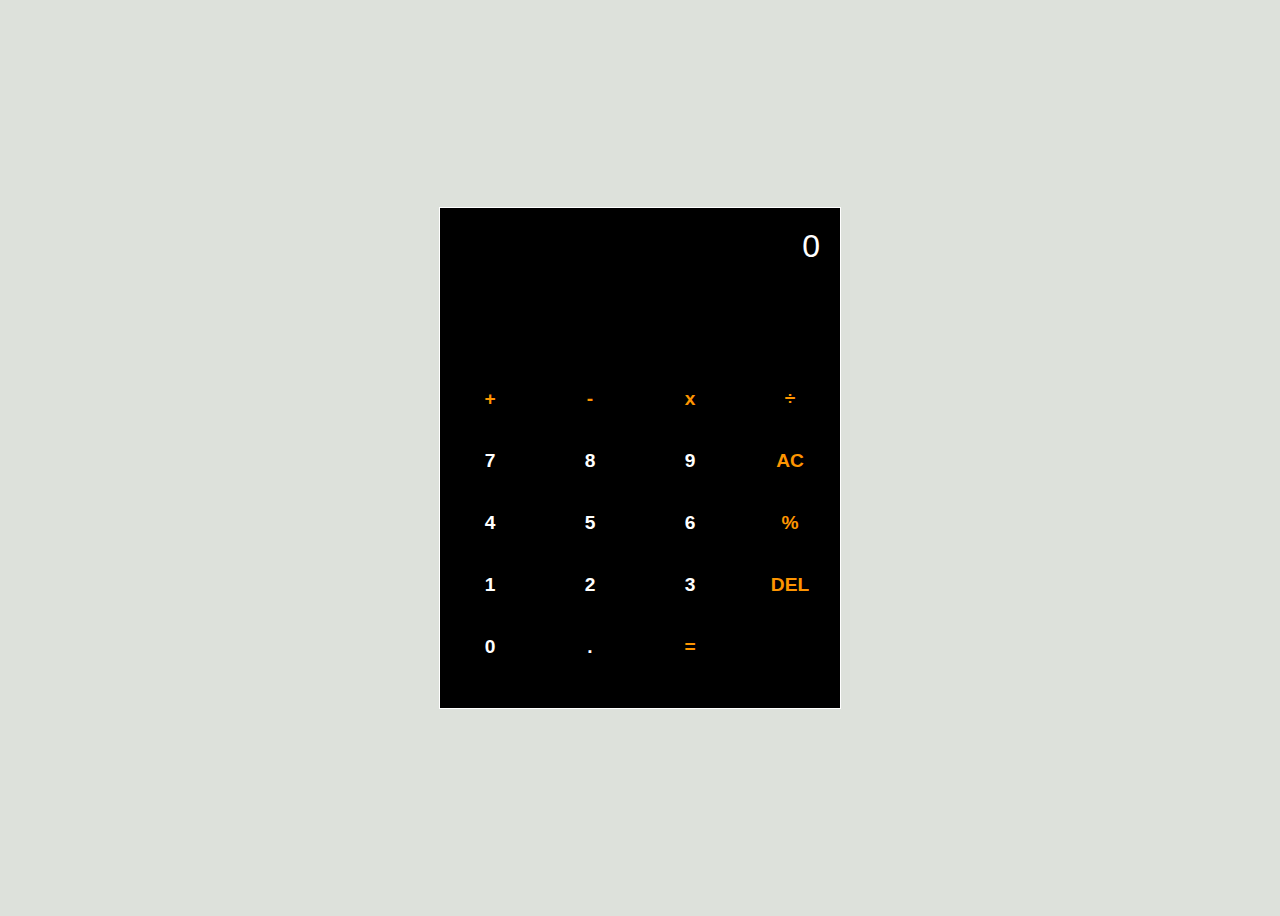
<file: Project_3_calculator/calculator.html>
<!DOCTYPE html>
<html lang="en">
  <head>
    <meta charset="UTF-8" />
    <meta name="viewport" content="width=device-width, initial-scale=1.0" />
    <title>Document</title>
    <link rel="stylesheet" href="./calculator.css" />
  </head>
  <body>
    <div class="calc">
      <div class="output">0</div>
      <div class="keys">
        <button class="key operator">+</button>
        <button class="key operator">-</button>
        <button class="key operator">x</button>
        <button class="key operator">÷</button>
        <button class="key">7</button>
        <button class="key">8</button>
        <button class="key">9</button>
        <button class="key operator">AC</button>
        <button class="key">4</button>
        <button class="key">5</button>
        <button class="key">6</button>
        <button class="key operator">%</button>
        <button class="key">1</button>
        <button class="key">2</button>
        <button class="key">3</button>
        <button class="key operator">DEL</button>
        <button class="key">0</button>
        <button class="key">.</button>
        <button class="key operator">=</button>
      </div>
    </div>
    <script src="script.js"></script>
  </body>
</html>
</file>
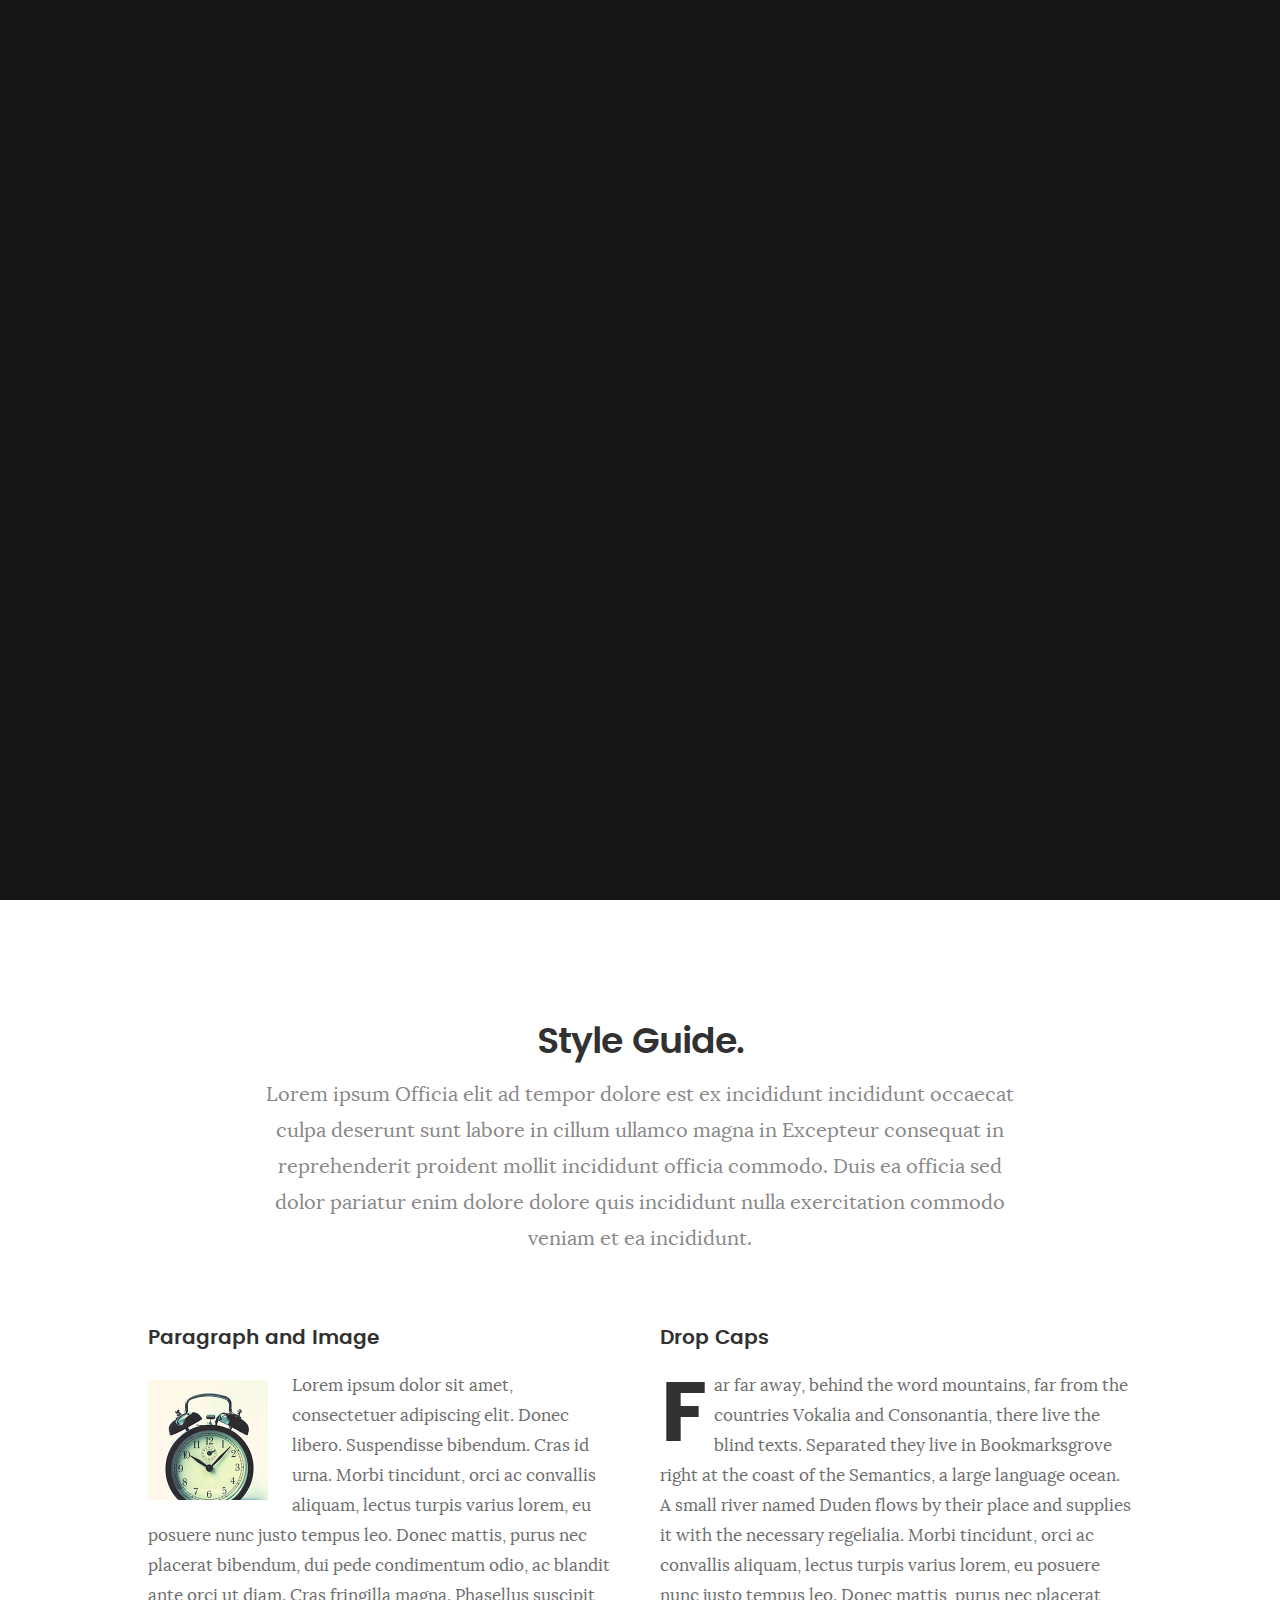
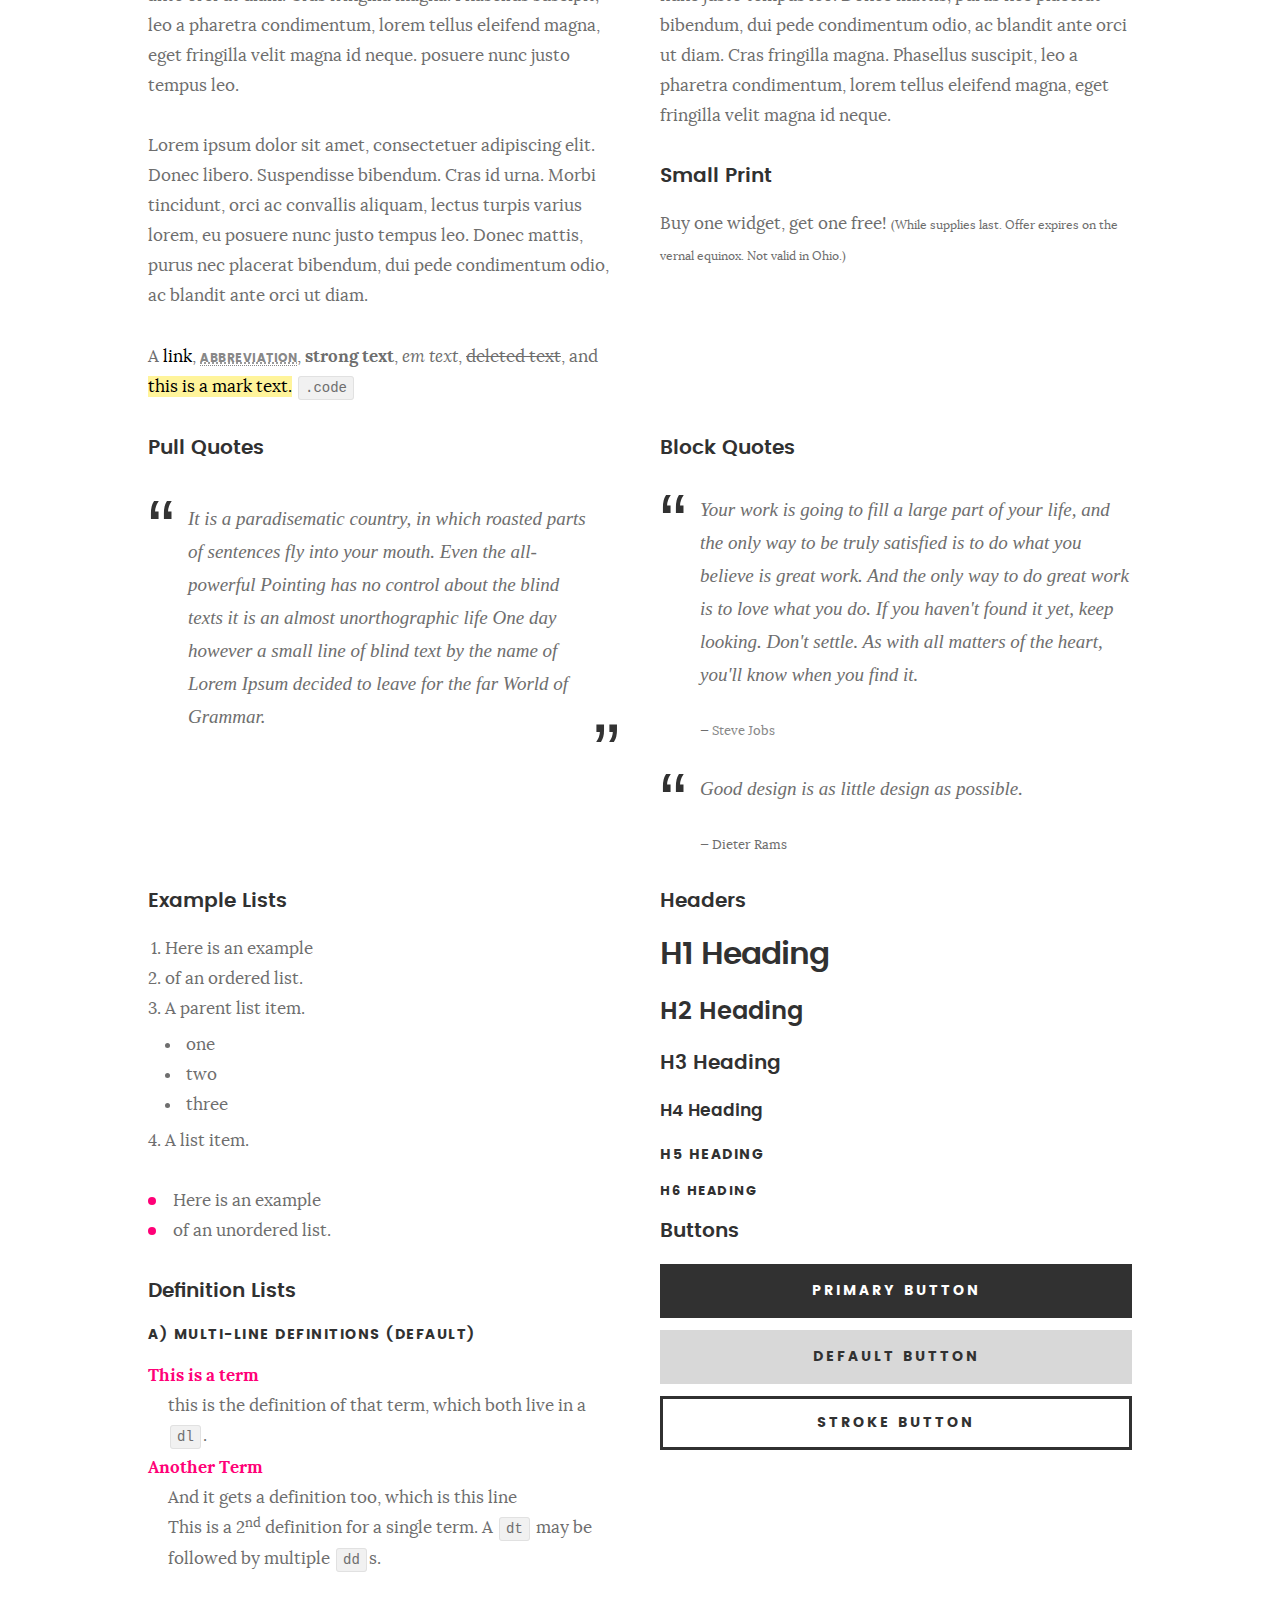
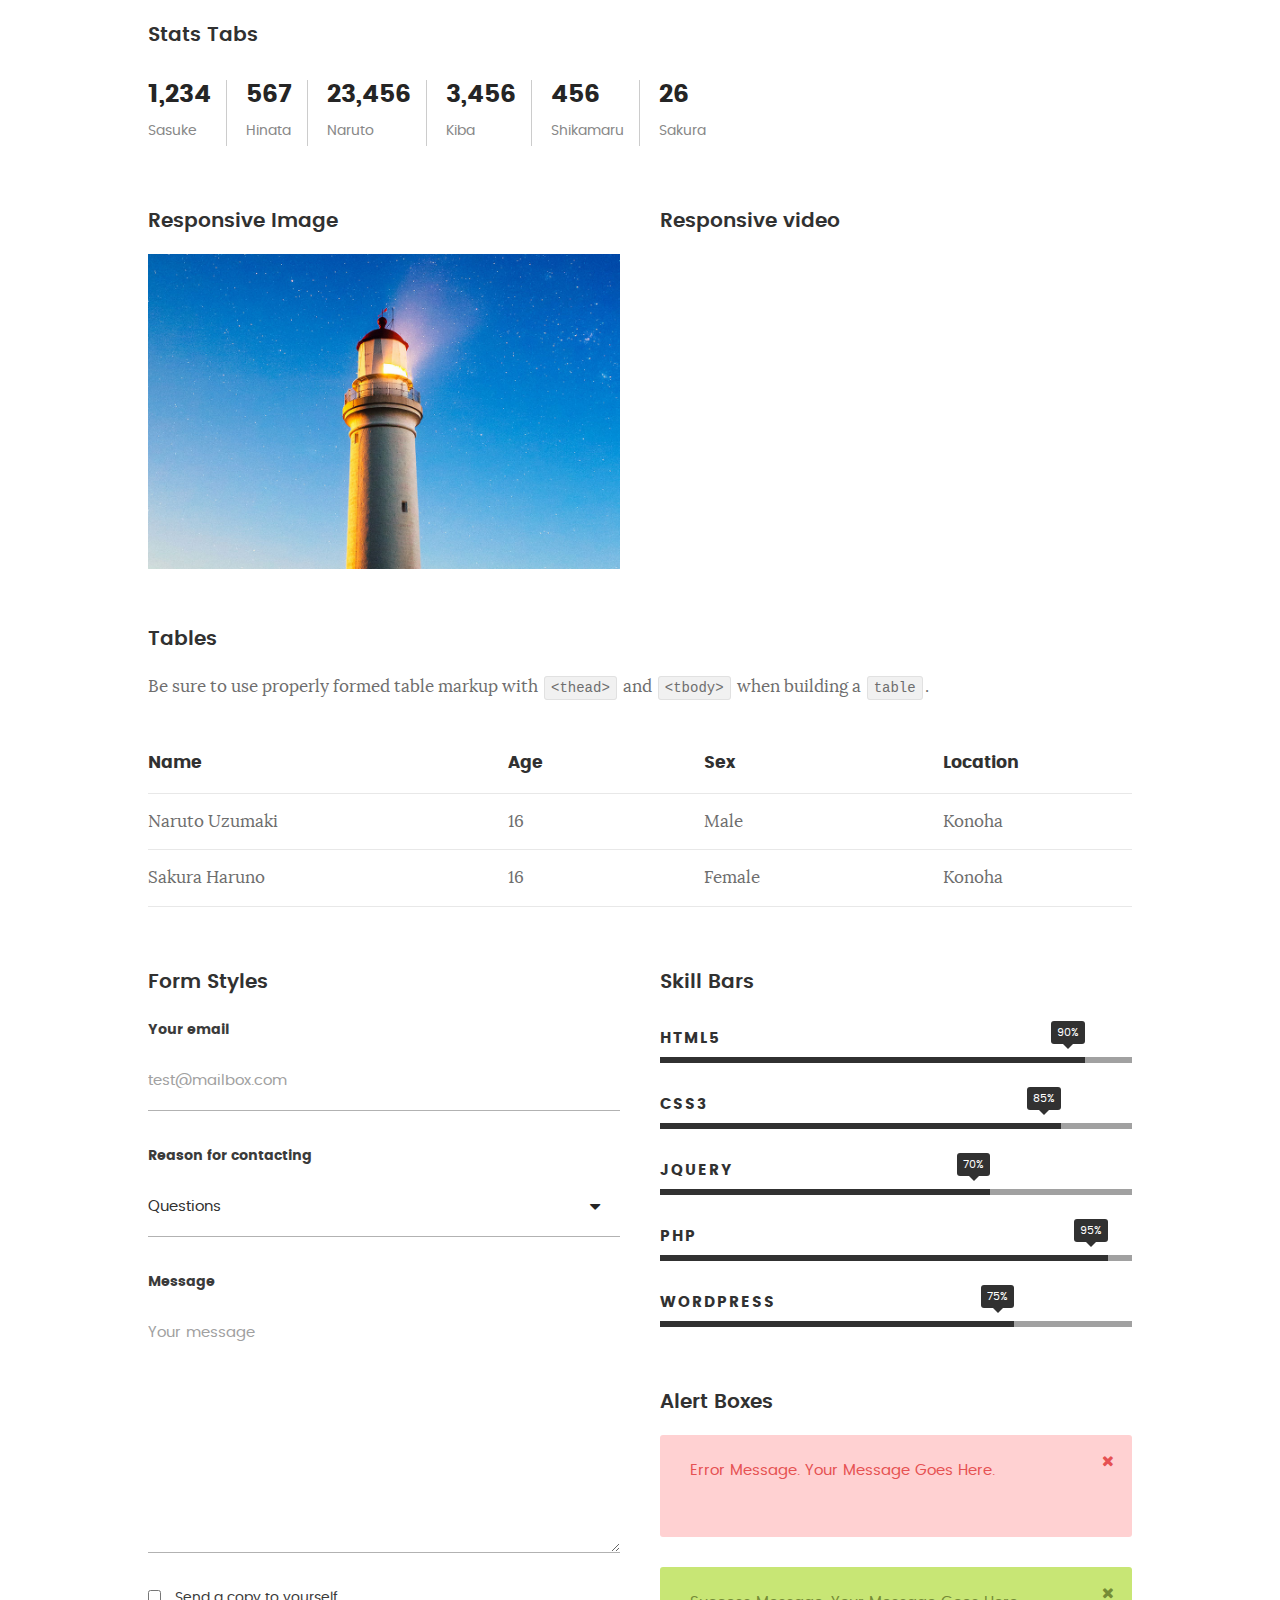
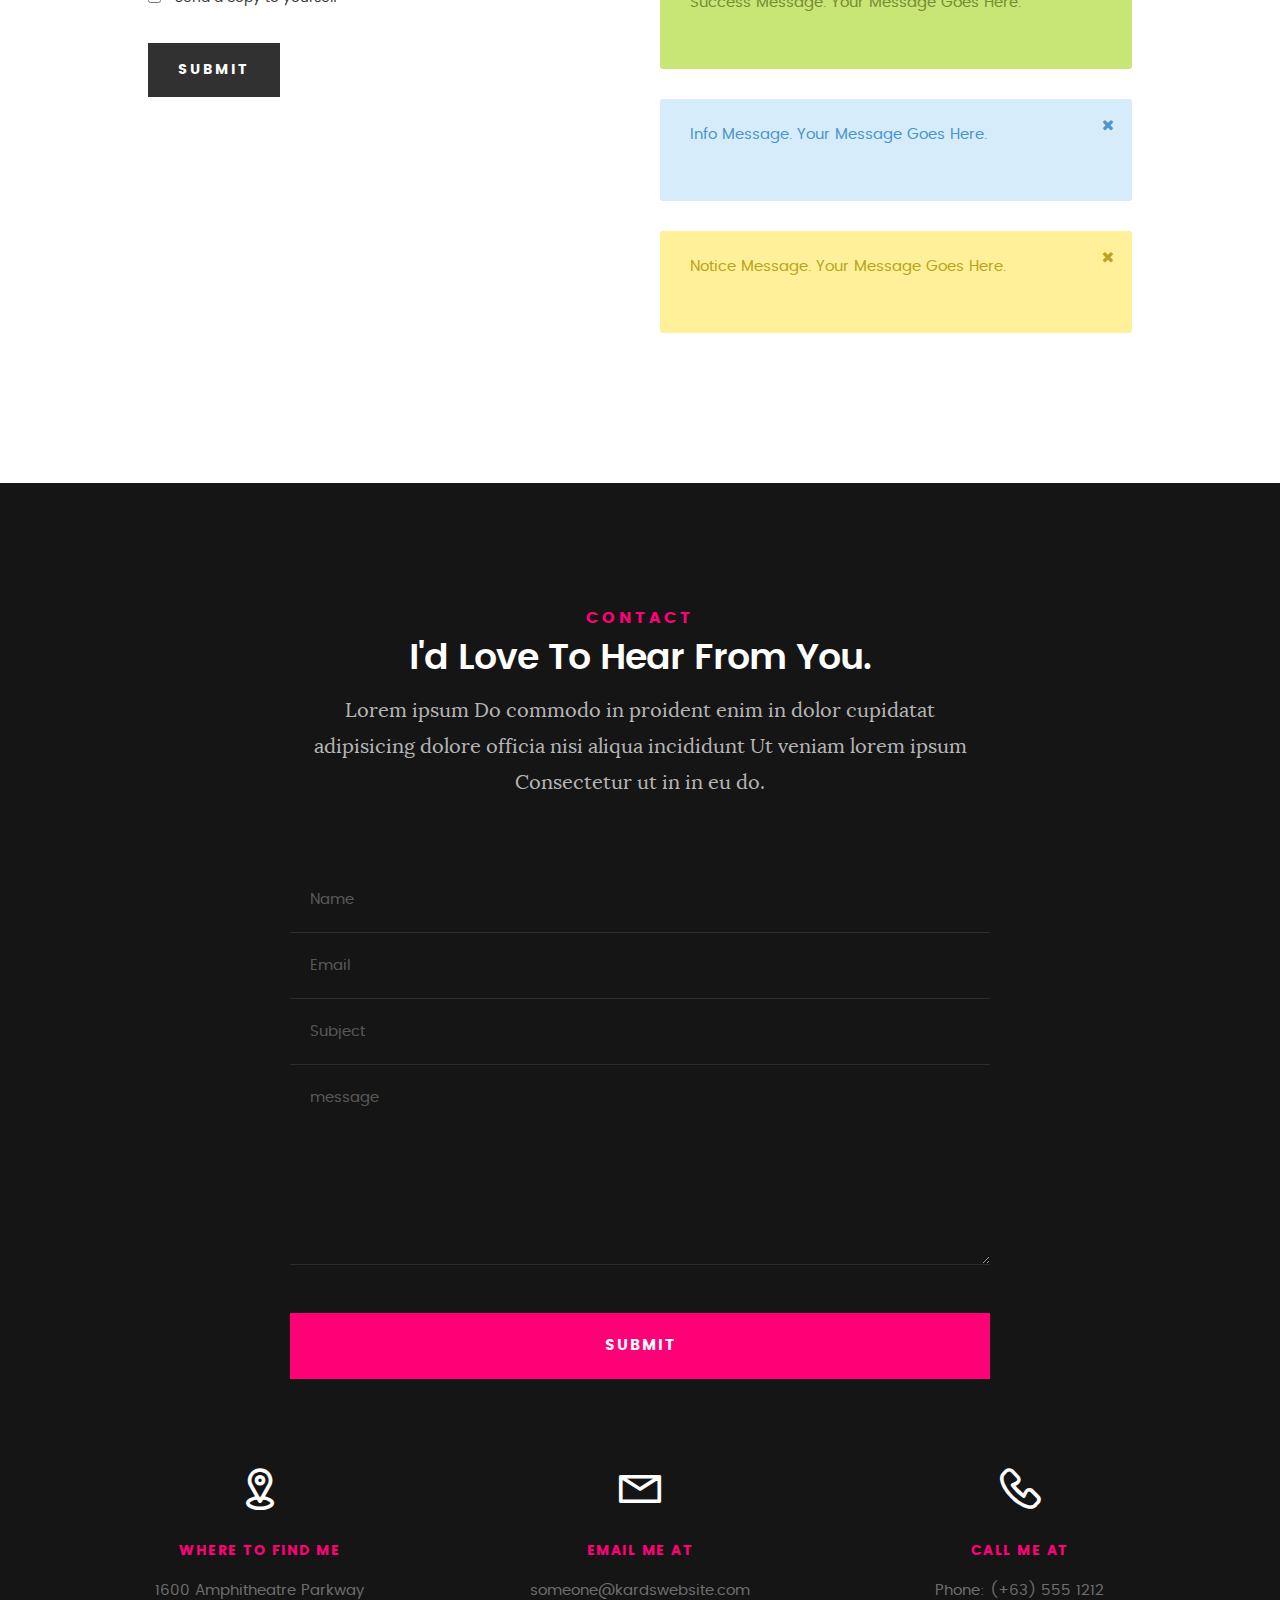
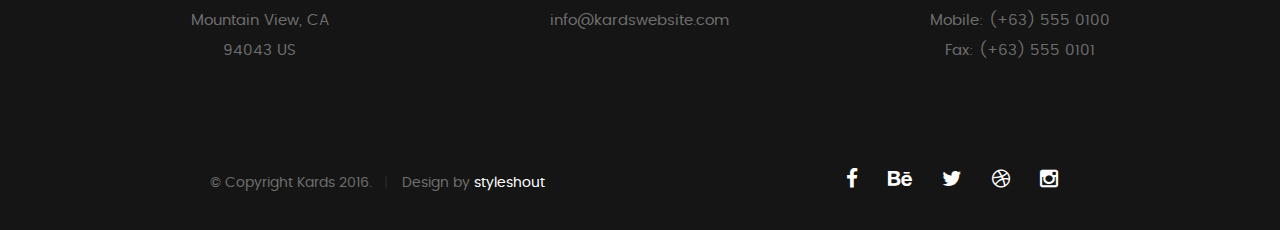
<file: Nithu design/Kards10/styles.html>
<!DOCTYPE html>
<!--[if IE 8 ]><html class="no-js oldie ie8" lang="en"> <![endif]-->
<!--[if IE 9 ]><html class="no-js oldie ie9" lang="en"> <![endif]-->
<!--[if (gte IE 9)|!(IE)]><!--><html class="no-js" lang="en"> <!--<![endif]-->
<head>

   <!--- basic page needs
   ================================================== -->
   <meta charset="utf-8">
	<title>Style Demo - Kards</title>
	<meta name="description" content="">  
	<meta name="author" content="">

   <!-- mobile specific metas
   ================================================== -->
	<meta name="viewport" content="width=device-width, initial-scale=1, maximum-scale=1">

 	<!-- CSS
   ================================================== -->
   <link rel="stylesheet" href="css/base.css">  
   <link rel="stylesheet" href="css/main.css">
   <link rel="stylesheet" href="css/vendor.css">

   <style type="text/css" media="screen">

   	#styles { 
   		background: white;
   		padding-top: 12rem;
   		padding-bottom: 12rem;
   	}
   	#styles .row {
   		max-width: 1024px;
     	}
     	#styles .section-intro {
   		max-width: 800px;
     	}
      	
   </style>       

   <!-- script
   ================================================== -->
	<script src="js/modernizr.js"></script>
	<script src="js/pace.min.js"></script>

   <!-- favicons
	================================================== -->
	<link rel="icon" type="image/png" href="favicon.png">

</head>

<body id="top">

	<!-- header 
   ================================================== -->
   <header>   	
   	<div class="row">

   		<div class="top-bar">
   			<a class="menu-toggle" href="#"><span>Menu</span></a>

	   		<div class="logo">
		         <a href="index.html">KARDS</a>
		      </div>		      

		   	<nav id="main-nav-wrap">
					<ul class="main-navigation">
						<li><a href="index.html#intro" title="">Home</a></li>
						<li><a href="index.html#about" title="">About</a></li>
						<li><a href="index.html#resume" title="">Resume</a></li>
						<li><a href="index.html#portfolio" title="">Portfolio</a></li>
						<li><a href="index.html#services" title="">Services</a></li>					
						<li><a class="smoothscroll"  href="#contact" title="">Contact</a></li>	
						<li><a href="styles.html" title="">Style Demo</a></li>				
					</ul>
				</nav>    		
   		</div> <!-- /top-bar --> 
   		
   	</div> <!-- /row --> 		
   </header> <!-- /header -->

	<!-- intro section
   ================================================== -->
   <section id="intro">   

   	<div class="intro-overlay"></div>	

   	<div class="intro-content">
   		<div class="row">

   			<div class="col-twelve">

	   			<h5>Hello, World.</h5>
	   			<h1>I'm Juan Dela Cruz.</h1>

	   			<p class="intro-position">
	   				<span>Front-end Developer</span>
	   				<span>UI/UX Designer</span> 
	   			</p>

	   			<a class="button stroke smoothscroll" href="#about" title="">More About Me</a>

	   		</div>  
   			
   		</div>   		 		
   	</div> <!-- /intro-content --> 

   	<ul class="intro-social">        
         <li><a href="#"><i class="fa fa-facebook"></i></a></li>
         <li><a href="#"><i class="fa fa-behance"></i></a></li>
         <li><a href="#"><i class="fa fa-twitter"></i></a></li>
         <li><a href="#"><i class="fa fa-dribbble"></i></a></li>
         <li><a href="#"><i class="fa fa-instagram"></i></a></li>
      </ul> <!-- /intro-social -->      	

   </section> <!-- /intro -->


   <!-- Style Demo
   ================================================== -->
   <section id="styles">

   	<div class="row section-intro">

   		<div class="col-twelve">

   			<h1>Style Guide.</h1>

   			<p class="lead">Lorem ipsum Officia elit ad tempor dolore est ex incididunt incididunt occaecat culpa deserunt sunt labore in cillum ullamco magna in Excepteur consequat in reprehenderit proident mollit incididunt officia commodo.
   			Duis ea officia sed dolor pariatur enim dolore dolore quis incididunt nulla exercitation commodo veniam et ea incididunt.</p>   			

   		</div>

     	</div> <!-- /row -->

     	<div class="row">

     		<div class="col-six tab-full">

		      <h3>Paragraph and Image</h3>

		      <p><a href="#"><img width="120" height="120" class="pull-left" alt="sample-image" src="images/sample-image.jpg"></a>
		  		Lorem ipsum dolor sit amet, consectetuer adipiscing elit. Donec libero. Suspendisse bibendum.
		  		Cras id urna. Morbi tincidunt, orci ac convallis aliquam, lectus turpis varius lorem, eu
		  		posuere nunc justo tempus leo. Donec mattis, purus nec placerat bibendum, dui pede condimentum
		  		odio, ac blandit ante orci ut diam. Cras fringilla magna. Phasellus suscipit, leo a pharetra
		  		condimentum, lorem tellus eleifend magna, eget fringilla velit magna id neque.
		  		posuere nunc justo tempus leo. </p>

		  		<p>
		  		Lorem ipsum dolor sit amet, consectetuer adipiscing elit. Donec libero. Suspendisse bibendum.
		  		Cras id urna. Morbi tincidunt, orci ac convallis aliquam, lectus turpis varius lorem, eu
		  		posuere nunc justo tempus leo. Donec mattis, purus nec placerat bibendum, dui pede condimentum
		  		odio, ac blandit ante orci ut diam.	
 			   </p>

            <p>A <a href="#">link</a>,
  			   <abbr title="this really isn't a very good description">abbreviation</abbr>,
  			   <strong>strong text</strong>,
            <em>em text</em>,
  			   <del>deleted text</del>, and
            <mark>this is a mark text.</mark>
            <code>.code</code>
          	</p>

         </div>

         <div class="col-six tab-full">

            <h3>Drop Caps</h3>

	         <p class="drop-cap">Far far away, behind the word mountains, far from the countries Vokalia and Consonantia,
	         there live the blind texts. Separated they live in Bookmarksgrove right at the coast of the
	         Semantics, a large language ocean. A small river named Duden flows by their place and supplies it with the necessary regelialia. Morbi tincidunt, orci ac convallis aliquam, lectus turpis varius lorem, eu	posuere nunc justo tempus leo. Donec mattis, purus nec placerat bibendum, dui pede condimentum odio, ac blandit ante orci ut diam. Cras fringilla magna. Phasellus suscipit, leo a pharetra condimentum, lorem tellus eleifend magna, eget fringilla velit magna id neque.
		  		</p>

		      <h3>Small Print</h3>

		      <p>Buy one widget, get one free!
		  		<small>(While supplies last. Offer expires on the vernal equinox. Not valid in Ohio.)</small>
		  		</p>

		   </div>	         

		</div> <!-- /row -->

		<div class="row">

		  	<div class="col-six tab-full">

		      <h3>Pull Quotes</h3>

		      <aside class="pull-quote">
				   <blockquote>
					   <p>It is a paradisematic country, in which roasted parts of
		            sentences fly into your mouth. Even the all-powerful Pointing has no control about the blind
		            texts it is an almost unorthographic life One day however a small line of blind text by the name
		            of Lorem Ipsum decided to leave for the far World of Grammar.</p>
					</blockquote>
				</aside>

		   </div>

		   <div class="col-six tab-full">

		      <h3>Block Quotes</h3>

		      <blockquote cite="http://where-i-got-my-info-from.com">
				   <p>Your work is going to fill a large part of your life, and the only way to be truly satisfied is
		         to do what you believe is great work. And the only way to do great work is to love what you do.
		         If you haven't found it yet, keep looking. Don't settle. As with all matters of the heart, you'll know when you find it.
		         </p>
		
					<cite>
					   <a href="#">Steve Jobs</a>
					</cite>
			   </blockquote>

		      <blockquote>
		         <p>Good design is as little design as possible.</p>
		         <cite>Dieter Rams</cite>
		      </blockquote>

		   </div>

		</div> <!-- /row -->

		<div class="row half-bottom">

		 	<div class="col-six tab-full">

		      <h3>Example Lists</h3>

		      <ol>
				   <li>Here is an example</li>
				   <li>of an ordered list.</li>
				   <li>A parent list item.
				   	<ul>
				   		<li>one</li>
				   		<li>two</li>
				   		<li>three</li>
				   	</ul>
				   </li>
				   <li>A list item.</li>
			   </ol>

		      <ul class="disc">
				   <li>Here is an example</li>
				   <li>of an unordered list.</li>
			   </ul>	

			   <h3>Definition Lists</h3>	            

		      <h5>a) Multi-line Definitions (default)</h5>

		      <dl>
				   <dt><strong>This is a term</strong></dt>
				      <dd>this is the definition of that term, which both live in a <code>dl</code>.</dd>
				   <dt><strong>Another Term</strong></dt>
				      <dd>And it gets a definition too, which is this line</dd>
				      <dd>This is a 2<sup>nd</sup> definition for a single term. A <code>dt</code> may be followed by multiple <code>dd</code>s.</dd>
			   </dl>

		   </div>

		   <div class="col-six tab-full">		                  

		      <h3>Headers</h3>

		      <h1>H1 Heading</h1>
		      <h2>H2 Heading</h2>
		      <h3>H3 Heading</h3>
		      <h4>H4 Heading</h4>
		      <h5>H5 Heading</h5>
		      <h6>H6 Heading</h6>

		      <h3>Buttons</h3>

		    	<p>
		     		<a class="button button-primary full-width" href="#">Primary Button</a>
		     		<a class="button full-width" href="#">Default Button</a>
		     		<a class="button stroke full-width" href="#">Stroke Button</a>
		     	</p>

		   </div>

		</div> <!-- /row -->

		<div class="row">

		   <div class="col-twelve">

		    	<h3>Stats Tabs</h3>

		      <ul class="stats-tabs">
				   <li><a href="#">1,234 <em>Sasuke</em></a></li>
				   <li><a href="#">567 <em>Hinata</em></a></li>
				   <li><a href="#">23,456 <em>Naruto</em></a></li>
				   <li><a href="#">3,456 <em>Kiba</em></a></li>
				   <li><a href="#">456 <em>Shikamaru</em></a></li>
				   <li><a href="#">26 <em>Sakura</em></a></li>
				</ul>	      		

		   </div>	      	

		</div> <!-- /row -->

		<div class="row half-bottom">

      	<div class="col-six tab-full">

      		<h3>Responsive Image</h3>

      		<p><img src="images/portfolio/modals/m-lighthouse.jpg"></p>

      	</div>

      	<div class="col-six tab-full">

      		<h3>Responsive video</h3>

      		<div class="fluid-video-wrapper">
                  <iframe src="http://player.vimeo.com/video/14592941?title=0&amp;byline=0&amp;portrait=0&amp;color=F64B39" width="500" height="281" frameborder="0" webkitallowfullscreen mozallowfullscreen allowfullscreen></iframe> 
            </div>

      	</div>
      	
      </div> <!-- /row -->

      <div class="row add-bottom">

      	<div class="col-twelve">

      		<h3>Tables</h3>
      		<p>Be sure to use properly formed table markup with <code>&lt;thead&gt;</code> and <code>&lt;tbody&gt;</code> when building a <code>table</code>.</p>

      		<div class="table-responsive">

      			<table>
					  <thead>
					    <tr>
					      <th>Name</th>
					      <th>Age</th>
					      <th>Sex</th>
					      <th>Location</th>					    
					    </tr>
					  </thead>
					  <tbody>
					    <tr>
					      <td>Naruto Uzumaki</td>
					      <td>16</td>
					      <td>Male</td>
					      <td>Konoha</td>					    
					    </tr>
					    <tr>
					      <td>Sakura Haruno</td>
					      <td>16</td>
					      <td>Female</td>
					      <td>Konoha</td>			    
					    </tr>
					  </tbody>
					</table>

      		</div>     		

      	</div>
      	
      </div> <!--row -->

      <div class="row">

		   <div class="col-six tab-full">

		      <h3>Form Styles</h3>

		         <form>
			        	<div>
			         	<label for="sampleInput">Your email</label>
			         	<input class="full-width" type="email" placeholder="test@mailbox.com" id="sampleInput">
			         </div>
			         <div>
			         	<label for="sampleRecipientInput">Reason for contacting</label>
			         	<div class="ss-custom-select">
			         		<select class="full-width" id="sampleRecipientInput">
				           		<option value="Option 1">Questions</option>
				           		<option value="Option 2">Report</option>
				           		<option value="Option 3">Others</option>
				         	</select>
			         	</div>			         	
			         </div>
			       
			       	<label for="exampleMessage">Message</label>
			       	<textarea class="full-width" placeholder="Your message" id="exampleMessage"></textarea>

			        	<label class="add-bottom">
			           	<input type="checkbox">			            
			           	<span class="label-text">Send a copy to yourself</span>
			        	</label>
			       
			        	<input class="button-primary" type="submit" value="Submit">

			      </form>	            

		      </div>

		      <div class="col-six tab-full">

		      		<h3>Skill Bars</h3>

		      		<ul class="skill-bars">
						   <li>
						   	<div class="progress percent90"><span>90%</span></div>
						   	<strong>HTML5</strong>
						   </li>
						   <li>
						   	<div class="progress percent85"><span>85%</span></div>
						   	<strong>CSS3</strong>
						   </li>
						   <li>
						   	<div class="progress percent70"><span>70%</span></div>
						   	<strong>JQuery</strong>
						   </li>
						   <li>
						   	<div class="progress percent95"><span>95%</span></div>
						   	<strong>PHP</strong>
						   </li>
						   <li>

						   	<div class="progress percent75"><span>75%</span></div>
						   	<strong>Wordpress</strong>
						   </li>
		      
						</ul> <!-- /skill-bars -->

			        
			        <h3>Alert Boxes</h3> 
			        
			        <div class="alert-box ss-error hideit">
				        <p>Error Message. Your Message Goes Here.</p>
				        <i class="fa fa-times close"></i>
			        </div><!-- /error -->
			        
			        <div class="alert-box ss-success hideit">
				        <p>Success Message. Your Message Goes Here.</p>
				        <i class="fa fa-times close"></i>
			        </div><!-- /success -->
			        
			        <div class="alert-box ss-info hideit">
				         <p>Info Message. Your Message Goes Here.</p>
				        <i class="fa fa-times close"></i>
			        </div><!-- /info -->
			        
			        <div class="alert-box ss-notice hideit">
				        <p>Notice Message. Your Message Goes Here.</p>
				        <i class="fa fa-times close"></i>
			        </div><!-- /notice -->
			        
			  </div>	         

		</div> <!-- /row -->
		   	
   </section> <!--styles -->	

	
   <!-- contact
   ================================================== -->
	<section id="contact">

		<div class="row section-intro">
   		<div class="col-twelve">

   			<h5>Contact</h5>
   			<h1>I'd Love To Hear From You.</h1>

   			<p class="lead">Lorem ipsum Do commodo in proident enim in dolor cupidatat adipisicing dolore officia nisi aliqua incididunt Ut veniam lorem ipsum Consectetur ut in in eu do.</p>

   		</div> 
   	</div> <!-- /section-intro -->

   	<div class="row contact-form">

   		<div class="col-twelve">

            <!-- form -->
            <form name="contactForm" id="contactForm" method="post" action="">
      			<fieldset>

                  <div class="form-field">
 						   <input name="contactName" type="text" id="contactName" placeholder="Name" value="" minlength="2" required="">
                  </div>
                  <div class="form-field">
	      			   <input name="contactEmail" type="email" id="contactEmail" placeholder="Email" value="" required="">
	               </div>
                  <div class="form-field">
	     				   <input name="contactSubject" type="text" id="contactSubject" placeholder="Subject" value="">
	               </div>                       
                  <div class="form-field">
	                 	<textarea name="contactMessage" id="contactMessage" placeholder="message" rows="10" cols="50" required=""></textarea>
	               </div>                      
                 <div class="form-field">
                     <button class="submitform">Submit</button>
                     <div id="submit-loader">
                        <div class="text-loader">Sending...</div>                             
       				      <div class="s-loader">
								  	<div class="bounce1"></div>
								  	<div class="bounce2"></div>
								  	<div class="bounce3"></div>
								</div>
							</div>
                  </div>

      			</fieldset>
      		</form> <!-- Form End -->

            <!-- contact-warning -->
            <div id="message-warning"></div>            
            <!-- contact-success -->
      		<div id="message-success">
               <i class="fa fa-check"></i>Your message was sent, thank you!<br>
      		</div>

         </div> <!-- /col-twelve -->
   		
   	</div> <!-- /contact-form -->

   	<div class="row contact-info">

   		<div class="col-four tab-full">

   			<div class="icon">
   				<i class="icon-pin"></i>
   			</div>

   			<h5>Where to find me</h5>

   			<p>
            1600 Amphitheatre Parkway<br>
            Mountain View, CA<br>
            94043 US
            </p>

   		</div>

   		<div class="col-four tab-full collapse">

   			<div class="icon">
   				<i class="icon-mail"></i>
   			</div>

   			<h5>Email Me At</h5>

   			<p>someone@kardswebsite.com<br>
			   	info@kardswebsite.com			     
			   </p>

   		</div>

   		<div class="col-four tab-full">

   			<div class="icon">
   				<i class="icon-phone"></i>
   			</div>

   			<h5>Call Me At</h5>

   			<p>Phone: (+63) 555 1212<br>
			   	Mobile: (+63) 555 0100<br>
			     	Fax: (+63) 555 0101
			   </p>

   		</div>
   		
   	</div> <!-- /contact-info -->
		
	</section> <!-- /contact -->


   <!-- footer
   ================================================== -->

   <footer>
     	<div class="row">

     		<div class="col-six tab-full pull-right social">

     			<ul class="footer-social">        
			      <li><a href="#"><i class="fa fa-facebook"></i></a></li>
			      <li><a href="#"><i class="fa fa-behance"></i></a></li>
			      <li><a href="#"><i class="fa fa-twitter"></i></a></li>
			      <li><a href="#"><i class="fa fa-dribbble"></i></a></li>
			      <li><a href="#"><i class="fa fa-instagram"></i></a></li>
			   </ul> 
	      		
	      </div>

      	<div class="col-six tab-full">
	      	<div class="copyright">
		        	<span>© Copyright Kards 2016.</span> 
		        	<span>Design by <a href="http://www.styleshout.com/">styleshout</a></span>	         	
		         </div>		                  
	      	</div>

	      	<div id="go-top">
		         <a class="smoothscroll" title="Back to Top" href="#top"><i class="fa fa-long-arrow-up"></i></a>
		      </div>

      	</div> <!-- /row -->     	
   </footer>    

   <div id="preloader"> 
    	<div id="loader"></div>
   </div> 

   <!-- Java Script
   ================================================== --> 
   <script src="js/jquery-2.1.3.min.js"></script>
   <script src="js/plugins.js"></script>
   <script src="js/main.js"></script>

</body>

</html>
</file>
<file: LandingPage/myLandingPage/css/templatemo_style.css>
/*
Composite Template 
http://www.templatemo.com/preview/templatemo_444_composite
*/

body
{
	background: #FFF;
	font-family: 'Open Sans', sans-serif;
	font-size: 13px;
	position: relative;
}

/* start templatemo page container */
@media (min-width: 768px) {
	.container { width: 700px; }
}
@media (min-width: 992px) {
	.container { width: 900px; }
}
@media (min-width: 1200px) {
	.container { width: 1000px;	}
}
/* end templatemo page container */

.blue {
	color: #06C;
}

.green {
	color: #090;
}

/* start templatemo navigation */
.navbar-default
{
	background: #FFF;
	border: none;
	box-shadow: 0px 2px 8px 0px rgba(50, 50, 50, 0.08);
	margin: 0;
}
.navbar-default .navbar-brand
{
	font-weight: 600;
	font-size: 30px;
	padding: 10px 0 0 0;
	height: 65px;
	line-height: 40px;
}
.navbar-default .navbar-brand:hover { color: #ffa400; }
.navbar-default .nav li a
{
	color: #333;
	font-size: 14px;
	font-weight: 700;
	height: 65px;
	line-height: 38px;
	-webkit-transition: all 0.3s ease;
	transition: all 0.3s ease;
}
.navbar-default .nav li a:hover
{
	background-color: #ffa400;
	color: #FFF;
}
.navbar-default .nav li a:focus { color: #303030; }
.navbar-default .navbar-nav > .active > a,
.navbar-default .navbar-nav > .active > a:hover,
.navbar-default .navbar-nav > .active > a:focus {
	color: #FFF;
	background-color: #ffa400;
}
.navbar-default .navbar-toggle
{
	border: none;
	padding-top: 18px;
}
.navbar-default .navbar-toggle .icon-bar
{
	background: #ffa400;
	border-color: transparent;
}
.navbar-default .navbar-toggle:hover,
.navbar-default .navbar-toggle:focus { background-color: transparent }
/* end templatemo navigation */

/* start templatemo header background slideshow */
#home { padding-top: 65px; }
.flexslider {
	margin: 0 0 60px;
	background: #fff;
	padding: 0;
	position: relative;
	zoom: 1;
	background-color: #371604;
	overflow: hidden;
	margin: 0;
}
.flexslider .slides {
	padding: 0;
	zoom: 1;
}
.flexslider .slides img {
	width: 100%;
	min-width: 648px;
	min-height: 270px;
	display: block;
}
.flexslider .slides > li {
	display: none;  
	padding: 0;
	position: relative;
	-webkit-backface-visibility: hidden;
}
.flexslider img {
	position: relative;
	width: 100%;
}
.slider-caption {
	color:white;
	margin: 0;
	position: absolute;
	top: 0;
	left: 0;
	text-transform: uppercase;
	z-index: 7;
	width: 100%;
	height: 100%;
	display: -webkit-box;
	display: -webkit-flex;
	display: -ms-flexbox;
	display: flex;
	-webkit-box-pack: center;
	-webkit-justify-content: center;
	-ms-flex-pack: center;
	justify-content: center;
	-webkit-box-align: center;
	-webkit-align-items: center;
	-ms-flex-align: center;
	align-items: center;
}
.templatemo-slider-btn
{
	background: #ffa400;
	border-radius: 0;
	border: 2px solid transparent;
	color: #FFFFFF;
	font-weight: bold;
	margin: 40px 0 0 0;
	-webkit-transition: all 0.4s ease-in-out;
	transition: all 0.4s ease-in-out;
	height: 50px;
	width: 250px;
	padding: 12px 10px 10px 10px;
}
.templatemo-slider-btn:hover,
.templatemo-slider-btn:focus {
	background: #fff;
	color: #ffa400;
	border: 2px solid transparent;
}

/* start templatemo features */
.features
{
	background: #F9F9F9;
	border-bottom: 1px solid #f0f0f0;
	padding: 60px 0 60px 0;
}
.features h2
{
	font-weight: 400;
	padding-bottom: 20px;
}
.features h3
{
	font-weight: 400;
	padding-bottom: 6px;
}
.features .fa
{
	background: #ffa400;
	border-radius: 50%;
	color: #FFF;
	font-size: 28px;
	width: 100px;
	height: 100px;
	line-height: 100px;
	text-align: center;
	margin-top: 30px;
	margin-bottom: 10px;
	-webkit-transition: all 0.4s ease;
	transition: all 0.4s ease;

}
.features .fa:hover
{
	background: #303030;
	-webkit-transform: rotate(360deg);
	-ms-transform: rotate(360deg);
	transform: rotate(360deg);
}
/* end templatemo features */

/* start templatemo about */
#about
{
	color: #333;
	padding: 60px 0 60px 0;
}
#about .col-md-12 {	padding: 20px 0 0 0; }
#about h2
{
	font-weight: 400;
	padding: 0 0 20px 0;
}
#about h4
{
	font-weight: 600;
	padding-top: 6px;
	padding-bottom: 10px;
}
#about .skills { padding-top: 30px; }
#about .progress
{
	background: #999;
	height: 6px;
	margin: 10px 0 16px 0;
}
#about .progress .progress-bar-success { background: #ffa400; }
/* end templatemo about */

/* start templatemo team */
#team
{
	background: #F9F9F9;
	border-top: 1px solid #f0f0f0;
	border-bottom: 1px solid #f0f0f0;
	padding: 60px 0 60px 0;
}
#team .col-md-3 { margin-bottom: 20px; }
#team h2
{
	font-weight: 400;
	padding: 0 0 20px 0;
}
#team h3
{
	background: #FFF;
	color: #ffa400;
	font-weight: 600;
	padding: 10px;
}
#team img
{
	cursor: pointer;
	display: inline-block;
	margin-top: 60px;
	margin-bottom: 10px;
	position: relative;
	-webkit-transition: all 0.4s ease;
	transition: all 0.4s ease;
}
#team img:hover
{
	border-radius: 50%;
	-webkit-transform: scale(0.9);
	-ms-transform: scale(0.9);
	transform: scale(0.9);
	opacity: 0.7;
}
/* end templatemo team */

/* start templatemo portfolio */
#portfolio
{
	text-align: center;
	padding: 60px 0 100px 0;
}
#portfolio h2
{
	font-weight: 400;
	padding: 0 0 20px 0;
}
#portfolio p {	margin-bottom: 60px; }
#portfolio .col-md-3 { padding: 4px; }
#portfolio .image_thumb
{
	position: relative;
	overflow: hidden;
	margin-bottom: 0;
}
#portfolio .image_thumb .image_overlay
{
	background: #ffa400;
	width: 100%;
	height: 100%;
	opacity: 0;
	position: absolute;
	-webkit-transition: all 0.3s ease-in;
	transition: all 0.3s ease-in;
	top: 0;
	left: 0;
	bottom: 0;
	/*padding-top: 46px;*/
	text-align: center;
}
#portfolio .image_thumb:hover .image_overlay { opacity: 0.9; }
#portfolio .image_thumb .image_overlay .fa
{
	background: #EEE;
	border-radius: 50%;
	color: #444;
	width: 60px;
	height: 60px;
	line-height: 60px;
	text-align: center;
	opacity: 1;
	/*http: //www.smashingmagazine.com/2013/08/09/absolute-horizontal-vertical-centering-css/; */
	position: absolute;
	margin: auto;
	top: 0;
	right: 0;
	bottom: 0;
	left: 0;
}
#portfolio .image_thumb a:hover { text-decoration: none; }
/* end templatemo portfolio */

/* start templatemo contact */
#contact
{
	background: #303030;
	color: #EEE;
	padding: 80px 0 80px 0;
}
#contact h2 { font-weight: 400; }
#contact .text-center p { padding: 0 0 60px 0; }
#contact h2, #contact h3 { padding: 0 0 20px 0; }
#contact .form-control
{
	background: transparent;
	border: 1px solid #444;
	border-radius: 0px;
	color: #FFF;
	margin: 10px 0 10px 0;
}
#contact input { height: 60px; }
#contact .form-control:focus
{
	background: #444444;
	border-color: transparent;
	box-shadow: none;
}
#contact input[type="submit"]
{
	color: #FFF;
	font-weight: 600;
	letter-spacing: 1px;
	width: 220px;
	-webkit-transition: all 0.4s ease;
	transition: all 0.4s ease;
}
#contact input[type="submit"]:hover
{
	background: #ffa400;
	border-color: transparent;
	color: #FFF;
}
#contact .address
{
	padding: 20px;
	padding-top: 0;
	margin: 0;
}
#contact .fa
{
	color: #ffa400;
	font-size: 20px;
	padding: 6px 10px 6px 0;
}

a {	color: #ffa400; }
a:hover, a:active 
{
	color: #ffd485;
	text-decoration: none;
}
/* end templatemo contact */

/* start templatemo footer */
footer
{
	border-top: 1px solid #404040;
	background: #202020;
	color: #FFF;
	padding: 80px 0 40px 0;
}
footer .social_icon a
{
	border: 1px solid #FFF;
	border-radius: 50%;
	color: #FFF;
	font-size: 16px;
	width: 40px;
	height: 40px;
	line-height: 40px;
	text-align: center;
	text-decoration: none;
	-webkit-transition: all 0.2s ease-in;
	transition: all 0.2s ease-in;
	margin: 0 4px 24px 6px;
}
footer .social_icon a:hover
{
	border-color: transparent;
	background: #ffa400;
}
/* end templatemo footer */

/* starttemplatemo  go top */
.go-top 
{
	background-color: #ffa400;
	border-radius: 50%;
	bottom: 2em;
	right: 2em;
	color: #FFF;
	display: none;
	position: fixed;
	text-decoration: none;
	width: 60px;
	height: 60px;
	line-height: 60px;
	text-align: center;
}
.go-top:hover {	color: #F9F9F9; }
/* end templatemo go top */

@media only screen and (max-width: 1199px) {
	.flexslider h1 { font-size: 30px; }
	.flexslider h2 { font-size: 24px; }
}

/* start templatemo 768 media quires */
@media only screen and ( max-width: 768px ) {
	.navbar-default .navbar-brand {	margin-left: 20px; }
	.navbar-default .navbar-nav	{ margin: 0; }
	.navbar-default .navbar-collapse
	{
		padding-left: 20px;
		padding-right: 20px;
	}
	.flexslider h1 { font-size: 26px; }
	.flexslider h2 { font-size: 18px; }
	.templatemo-slider-btn { 
		margin-top: 10px; 
		width: 180px;
		height: 40px;
		padding-top: 8px;
	}
}
/* end templatemo 768 media quires */

/* start templatemo 680 media quires */
@media only screen and ( max-width: 680px ) {
	.navbar-default .navbar-nav li a { border-bottom: 1px solid #f6f6f6; line-height: normal; height: 40px; }
/* end templatemo 680 media quires */

/* start templatemo 600 media quires */
@media only screen and ( max-width: 640px ) {	
	.flexslider h1 { font-size: 20px; }
	.flexslider h2 { font-size: 14px; }
	.templatemo-slider-btn {
		width: auto;
		height: auto;
		padding: 10px 20px;
		margin-top: 10px; 
	}
}
/* end templatemo 600 media quires */
</file>
<file: Nithu design/Kards10/css/base.css>
/**
 * =================================================================== 
 *
 *  Kards v1.0 Base Stylesheet
 *  url: styleshout.com
 *  03-01-2016
 *  ------------------------------------------------------------------
 *  TOC:
 *  01. reset
 *  02. basic/base setup styles
 *  03. grid
 *  04. MISC
 *
 * =================================================================== 
 */

/** 
 * ===================================================================
 * 01. reset - normalize.css v3.0.2 | MIT License | git.io/normalize
 *
 * ------------------------------------------------------------------- 
 */
html {
  font-family: sans-serif;
  -ms-text-size-adjust: 100%;
  -webkit-text-size-adjust: 100%;
}

body {
  margin: 0;
}

article,
aside,
details,
figcaption,
figure,
footer,
header,
hgroup,
main,
menu,
nav,
section,
summary {
  display: block;
}

audio,
canvas,
progress,
video {
  display: inline-block;
  vertical-align: baseline;
}

audio:not([controls]) {
  display: none;
  height: 0;
}

[hidden],
template {
  display: none;
}

a {
  background: transparent;
}

a:active,
a:hover {
  outline: 0;
}

abbr[title] {
  border-bottom: 1px dotted;
}

b,
strong {
  font-weight: bold;
}

dfn {
  font-style: italic;
}

h1 {
  font-size: 2em;
  margin: 0.67em 0;
}

mark {
  background: #ff0;
  color: #000;
}

small {
  font-size: 80%;
}

sub,
sup {
  font-size: 75%;
  line-height: 0;
  position: relative;
  vertical-align: baseline;
}

sup {
  top: -0.5em;
}

sub {
  bottom: -0.25em;
}

img {
  border: 0;
}

svg:not(:root) {
  overflow: hidden;
}

figure {
  margin: 1em 40px;
}

hr {
  -moz-box-sizing: content-box;
  box-sizing: content-box;
  height: 0;
}

pre {
  overflow: auto;
}

code,
kbd,
pre,
samp {
  font-family: monospace, monospace;
  font-size: 1em;
}

button,
input,
optgroup,
select,
textarea {
  color: inherit;
  font: inherit;
  margin: 0;
}

button {
  overflow: visible;
}

button,
select {
  text-transform: none;
}

button,
html input[type="button"],
input[type="reset"],
input[type="submit"] {
  -webkit-appearance: button;
  cursor: pointer;
}

button[disabled],
html input[disabled] {
  cursor: default;
}

button::-moz-focus-inner,
input::-moz-focus-inner {
  border: 0;
  padding: 0;
}

input {
  line-height: normal;
}

input[type="checkbox"],
input[type="radio"] {
  box-sizing: border-box;
  padding: 0;
}

input[type="number"]::-webkit-inner-spin-button,
input[type="number"]::-webkit-outer-spin-button {
  height: auto;
}

input[type="search"] {
  -webkit-appearance: textfield;
  -moz-box-sizing: content-box;
  -webkit-box-sizing: content-box;
  box-sizing: content-box;
}

input[type="search"]::-webkit-search-cancel-button,
input[type="search"]::-webkit-search-decoration {
  -webkit-appearance: none;
}

fieldset {
  border: 1px solid #c0c0c0;
  margin: 0 2px;
  padding: 0.35em 0.625em 0.75em;
}

legend {
  border: 0;
  padding: 0;
}

textarea {
  overflow: auto;
}

optgroup {
  font-weight: bold;
}

table {
  border-collapse: collapse;
  border-spacing: 0;
}

td,
th {
  padding: 0;
}

/** 
 * ===================================================================
 * 02. basic/base setup styles - (_basic.scss)
 *
 * ------------------------------------------------------------------- 
 */
html {
  font-size: 62.5%;
  box-sizing: border-box;
}

*,
*::before,
*::after {
  box-sizing: inherit;
}

body {
  font-weight: normal;
  line-height: 1;
  text-rendering: optimizeLegibility;
  word-wrap: break-word;
  -webkit-overflow-scrolling: touch;
  -webkit-text-size-adjust: none;
}

body,
input,
button {
  -moz-osx-font-smoothing: grayscale;
  -webkit-font-smoothing: antialiased;
}

/**
 * Media - (_basic.scss)
 * ------------------------------------------------------------------- 
 */
img,
video {
  max-width: 100%;
  height: auto;
}

/**
 * Typography resets - (_basic.scss)
 * ------------------------------------------------------------------- 
 */
div,
dl,
dt,
dd,
ul,
ol,
li,
h1,
h2,
h3,
h4,
h5,
h6,
pre,
form,
p,
blockquote,
th,
td {
  margin: 0;
  padding: 0;
}

h1,
h2,
h3,
h4,
h5,
h6 {
  -webkit-font-variant-ligatures: common-ligatures;
  -moz-font-variant-ligatures: common-ligatures;
  font-variant-ligatures: common-ligatures;
  text-rendering: optimizeLegibility;
}

em,
i {
  font-style: italic;
  line-height: inherit;
}

strong,
b {
  font-weight: bold;
  line-height: inherit;
}

small {
  font-size: 60%;
  line-height: inherit;
}

ol,
ul {
  list-style: none;
}

li {
  display: block;
}

/**
 * links - (_basic.scss)
 * ------------------------------------------------------------------- 
 */
a {
  text-decoration: none;
  line-height: inherit;
}

a img {
  border: none;
}

/**
 * inputs - (_basic.scss)
 * ------------------------------------------------------------------- 
 */
fieldset {
  margin: 0;
  padding: 0;
}

input[type="email"],
input[type="number"],
input[type="search"],
input[type="text"],
input[type="tel"],
input[type="url"],
input[type="password"],
textarea {
  -webkit-appearance: none;
  -moz-appearance: none;
  -ms-appearance: none;
  -o-appearance: none;
  appearance: none;
}

/** 
 * ===================================================================
 * 03. grid - (_grid.scss)
 *
 * ------------------------------------------------------------------- 
 */
.row {
  width: 94%;
  max-width: 1140px;
  margin: 0 auto;
}
.linkedin-icon {
  color: white;
}

.row:before,
.row:after {
  content: "";
  display: table;
}

.row:after {
  clear: both;
}

.row .row {
  width: auto;
  max-width: none;
  margin-left: -20px;
  margin-right: -20px;
}

[class*="col-"],
.bgrid {
  float: left;
}

[class*="col-"] + [class*="col-"].end {
  float: right;
}

[class*="col-"] {
  padding: 0 20px;
}

.col-one {
  width: 8.33333%;
}

.col-two,
.col-1-6 {
  width: 16.66667%;
}

.col-three,
.col-1-4 {
  width: 25%;
}

.col-four,
.col-1-3 {
  width: 33.33333%;
}

.col-five {
  width: 41.66667%;
}

.col-six,
.col-1-2 {
  width: 50%;
}

.col-seven {
  width: 58.33333%;
}

.col-eight,
.col-2-3 {
  width: 66.66667%;
}

.col-nine,
.col-3-4 {
  width: 75%;
}

.col-ten,
.col-5-6 {
  width: 83.33333%;
}

.col-eleven {
  width: 91.66667%;
}

.col-twelve,
.col-full {
  width: 100%;
}

/**
 * small screens - (_grid.scss)
 * --------------------------------------------------------------- 
 */
@media screen and (max-width: 1024px) {
  .row .row {
    margin-left: -18px;
    margin-right: -18px;
  }

  [class*="col-"] {
    padding: 0 18px;
  }
}

/**
 * tablets - (_grid.scss)
 * --------------------------------------------------------------- 
 */
@media screen and (max-width: 768px) {
  .row {
    width: auto;
    padding-left: 30px;
    padding-right: 30px;
  }

  .row .row {
    padding-left: 0;
    padding-right: 0;
    margin-left: -15px;
    margin-right: -15px;
  }

  [class*="col-"] {
    padding: 0 15px;
  }

  .tab-1-4 {
    width: 25%;
  }

  .tab-1-3 {
    width: 33.33333%;
  }

  .tab-1-2 {
    width: 50%;
  }

  .tab-2-3 {
    width: 66.66667%;
  }

  .tab-3-4 {
    width: 75%;
  }

  .tab-full {
    width: 100%;
  }
}

/**
 * large mobile devices - (_grid.scss)
 * --------------------------------------------------------------- 
 */
@media screen and (max-width: 600px) {
  .row {
    padding-left: 25px;
    padding-right: 25px;
  }

  .row .row {
    margin-left: -10px;
    margin-right: -10px;
  }

  [class*="col-"] {
    padding: 0 10px;
  }

  .mob-1-4 {
    width: 25%;
  }

  .mob-1-2 {
    width: 50%;
  }

  .mob-3-4 {
    width: 75%;
  }

  .mob-full {
    width: 100%;
  }
}

/**
 * small mobile devices - (_grid.scss)
 * --------------------------------------------------------------- 
 */
@media screen and (max-width: 400px) {
  .row .row {
    padding-left: 0;
    padding-right: 0;
    margin-left: 0;
    margin-right: 0;
  }

  [class*="col-"] {
    width: 100% !important;
    float: none !important;
    clear: both !important;
    margin-left: 0;
    margin-right: 0;
    padding: 0;
  }

  [class*="col-"] + [class*="col-"].end {
    float: none;
  }
}

/** 
 * ===================================================================
 * block grids - (_grid.scss)
 *
 * ------------------------------------------------------------------- 
 */
[class*="block-"]:before,
[class*="block-"]:after {
  content: "";
  display: table;
}

[class*="block-"]:after {
  clear: both;
}

.block-1-6 .bgrid {
  width: 16.66667%;
}

.block-1-4 .bgrid {
  width: 25%;
}

.block-1-3 .bgrid {
  width: 33.33333%;
}

.block-1-2 .bgrid {
  width: 50%;
}

/**
 * Clearing for block grid columns. Allow columns with 
 * different heights to align properly.
 */
.block-1-6 .bgrid:nth-child(6n + 1),
.block-1-4 .bgrid:nth-child(4n + 1),
.block-1-3 .bgrid:nth-child(3n + 1),
.block-1-2 .bgrid:nth-child(2n + 1) {
  clear: both;
}

/**
 * small screens - (_grid.scss)
 * --------------------------------------------------------------- 
 */
@media screen and (max-width: 1024px) {
  .block-s-1-6 .bgrid {
    width: 16.66667%;
  }

  .block-s-1-4 .bgrid {
    width: 25%;
  }

  .block-s-1-3 .bgrid {
    width: 33.33333%;
  }

  .block-s-1-2 .bgrid {
    width: 50%;
  }

  .block-s-full .bgrid {
    width: 100%;
    clear: both;
  }

  [class*="block-s-"] .bgrid:nth-child(n) {
    clear: none;
  }

  .block-s-1-6 .bgrid:nth-child(6n + 1),
  .block-s-1-4 .bgrid:nth-child(4n + 1),
  .block-s-1-3 .bgrid:nth-child(3n + 1),
  .block-s-1-2 .bgrid:nth-child(2n + 1) {
    clear: both;
  }
}

/**
 * tablets - (_grid.scss)
 * --------------------------------------------------------------- 
 */
@media screen and (max-width: 768px) {
  .block-tab-1-6 .bgrid {
    width: 16.66667%;
  }

  .block-tab-1-4 .bgrid {
    width: 25%;
  }

  .block-tab-1-3 .bgrid {
    width: 33.33333%;
  }

  .block-tab-1-2 .bgrid {
    width: 50%;
  }

  .block-tab-full .bgrid {
    width: 100%;
    clear: both;
  }

  [class*="block-tab-"] .bgrid:nth-child(n) {
    clear: none;
  }

  .block-tab-1-6 .bgrid:nth-child(6n + 1),
  .block-tab-1-4 .bgrid:nth-child(4n + 1),
  .block-tab-1-3 .bgrid:nth-child(3n + 1),
  .block-tab-1-2 .bgrid:nth-child(2n + 1) {
    clear: both;
  }
}

/**
 * large mobile devices - (_grid.scss)
 * --------------------------------------------------------------- 
 */
@media screen and (max-width: 600px) {
  .block-mob-1-6 .bgrid {
    width: 16.66667%;
  }

  .block-mob-1-4 .bgrid {
    width: 25%;
  }

  .block-mob-1-3 .bgrid {
    width: 33.33333%;
  }

  .block-mob-1-2 .bgrid {
    width: 50%;
  }

  .block-mob-full .bgrid {
    width: 100%;
    clear: both;
  }

  [class*="block-mob-"] .bgrid:nth-child(n) {
    clear: none;
  }

  .block-mob-1-6 .bgrid:nth-child(6n + 1),
  .block-mob-1-4 .bgrid:nth-child(4n + 1),
  .block-mob-1-3 .bgrid:nth-child(3n + 1),
  .block-mob-1-2 .bgrid:nth-child(2n + 1) {
    clear: both;
  }
}

/**
 * stack on small mobile devices - (_grid.scss)
 * --------------------------------------------------------------- 
 */
@media screen and (max-width: 400px) {
  .stack .bgrid {
    width: 100% !important;
    float: none !important;
    clear: both !important;
    margin-left: 0;
    margin-right: 0;
  }
}

/** 
 * ===================================================================
 * 04. MISC  - (_grid.scss)
 *
 * ------------------------------------------------------------------- 
 */

/**
 * Clearing - (http://nicolasgallagher.com/micro-clearfix-hack/
 */
.group:before,
.group:after {
  content: "";
  display: table;
}

.group:after {
  clear: both;
}

/**
 * Misc Helper Styles 
 */
.hide {
  display: none;
}

.invisible {
  visibility: hidden;
}

.antialiased {
  -webkit-font-smoothing: antialiased;
  -moz-osx-font-smoothing: grayscale;
}

.remove-bottom {
  margin-bottom: 0;
}

.half-bottom {
  margin-bottom: 1.5rem !important;
}

.add-bottom {
  margin-bottom: 3rem !important;
}

.no-border {
  border: none;
}

.full-width {
  width: 100%;
}

.text-center {
  text-align: center;
}

.text-left {
  text-align: left;
}

.text-right {
  text-align: right;
}

.pull-left {
  float: left;
}

.pull-right {
  float: right;
}

.align-center {
  margin-left: auto;
  margin-right: auto;
  text-align: center;
}

/*# sourceMappingURL=base.css.map */
</file>
<file: Nithu design/Kards10/css/main.css>
/**
 * =================================================================== 
 *
 *  Kards v1.0 Main Stylesheet
 *  url: styleshout.com
 *  03-01-2016
 *  ------------------------------------------------------------------
 *  TOC:
 *  01. webfonts and iconfonts
 *  02. base style overrides
 *  03. typography & general theme styles
 *  04. preloader
 *  05. forms
 *  06. buttons 
 *  07. other components
 *  08. common styles
 *  09. header styles
 *  10. intro
 *  11. about
 *  12. resume
 *  13. portfolio
 *  14. call-to-action section
 *  15. services
 *  16. stats
 *  17. contact
 *  18. footer
 *
 * =================================================================== 
 */


/** 
 * ===================================================================
 * 01. webfonts and iconfonts - (_document-setup.scss)
 *
 * ------------------------------------------------------------------- 
 */
@import url("fonts.css");
@import url("font-awesome/css/font-awesome.min.css");
@import url("micons/micons.css");


/** 
 * ===================================================================
 * 02. base style overrides - (_document-setup.scss)
 *
 * ------------------------------------------------------------------- 
 */
html {
	font-size: 10px;
}

@media only screen and (max-width:1024px) {
	html {
		font-size: 9.411764705882353px;
	}
}
@media only screen and (max-width:768px) {
	html {
		font-size: 10px;
	}
}
@media only screen and (max-width:400px) {
	html {
		font-size: 9.411764705882353px;
	}
}

html, body {
	height: 100%;
}
body {
	background: #151515;
	font-family: "lora-regular", serif;
	font-size: 1.7rem;
	line-height: 3rem;
	color: #6e6e6e;
}

/**
 * links - (_document-setup.scss)
 * -------------------------------------------------------------------
 */
a, a:visited {
	color: #000000;
	-moz-transition: all 0.3s ease-in-out;
	-o-transition: all 0.3s ease-in-out;
	-webkit-transition: all 0.3s ease-in-out;
	-ms-transition: all 0.3s ease-in-out;
	transition: all 0.3s ease-in-out;
}
a:hover, a:focus, a:active {
	color: #FF0077;
	outline: 0;
}

/** 
 * ===================================================================
 * 03. typography & general theme styles - (_document-setup.scss)
 *
 * ------------------------------------------------------------------- 
 */
h1, h2, h3, h4, h5, h6, .h01, .h02, .h03, .h04, .h05, .h06 {
	font-family: "poppins-semibold", sans-serif;
	color: #313131;
	font-style: normal;
	text-rendering: optimizeLegibility;
	margin-bottom: 2.1rem;
}
h3, .h03, h4, .h04 {
	margin-bottom: 1.8rem;
}
h5, .h05, h6, .h06 {
	font-family: "poppins-bold";
	margin-bottom: 1.2rem;
}
h1, .h01 {
	font-size: 3.1rem;
	line-height: 1.355;
	letter-spacing: -.1rem;
}
@media only screen and (max-width:600px) {
	h1, .h01 {
		font-size: 2.6rem;
		letter-spacing: -.07rem;
	}
}
h2, .h02 {
	font-size: 2.4rem;
	line-height: 1.25;
}
h3, .h03 {
	font-size: 2rem;
	line-height: 1.5;
}
h4, .h04 {
	font-size: 1.7rem;
	line-height: 1.765;
}
h5, .h05 {
	font-size: 1.4rem;
	line-height: 1.714;
	text-transform: uppercase;
	letter-spacing: .15rem;
}
h6, .h06 {
	font-size: 1.3rem;
	line-height: 1.846;
	text-transform: uppercase;
	letter-spacing: .15rem;
}
p img {
	margin: 0;
}
p.lead {
	font-family: "lora-regular", serif;
	font-size: 2rem;
	line-height: 1.8;
	color: #888888;
}
@media only screen and (max-width:768px) {
	p.lead {
		font-size: 1.7rem;
	}
}
em, i, strong, b {
	font-size: 1.7rem;
	line-height: 3rem;
	font-style: normal;
	font-weight: normal;
}
em, i {
	font-family: "lora-italic", serif;
}
strong, b {
	font-family: "lora-bold", serif;
}
small {
	font-size: 1.2rem;
	line-height: inherit;
}
blockquote {
	margin: 3rem 0;
	padding-left: 4rem;
	position: relative;
}
blockquote:before {
	content: "\201C";
	font-size: 8rem;
	line-height: 0px;
	margin: 0;
	color: #313131;
	font-family: arial, sans-serif;
	position: absolute;
	top: 3rem;
	left: 0;
}
blockquote p {
	font-family: georgia, serif;
	font-style: italic;
	padding: 0;
	font-size: 1.9rem;
	line-height: 1.737;
}
blockquote cite {
	display: block;
	font-size: 1.3rem;
	font-style: normal;
	line-height: 1.616;
}
blockquote cite:before {
	content: "\2014 \0020";
}
blockquote cite a, blockquote cite a:visited {
	color: #888888;
	border: none;
}
abbr {
	font-family: "poppins-bold", serif;
	font-variant: small-caps;
	text-transform: lowercase;
	letter-spacing: .05rem;
	color: #888888;
}
var, kbd, samp, code, pre {
	font-family: Consolas, "Andale Mono", Courier, "Courier New", monospace;
}
pre {
	padding: 2.4rem 3rem 3rem;
	background: #F1F1F1;
}
code {
	font-size: 1.4rem;
	margin: 0 .2rem;
	padding: .3rem .6rem;
	white-space: nowrap;
	background: #F1F1F1;
	border: 1px solid #E1E1E1;
	border-radius: 3px;
}
pre > code {
	display: block;
	white-space: pre;
	line-height: 2;
	padding: 0;
	margin: 0;
}
pre.prettyprint > code {
	border: none;
}
del {
	text-decoration: line-through;
}
abbr[title], dfn[title] {
	border-bottom: 1px dotted;
	cursor: help;
}
mark {
	background: #FFF49B;
	color: #000;
}
hr {
	border: solid #d2d2d2;
	border-width: 1px 0 0;
	clear: both;
	margin: 2.4rem 0 1.5rem;
	height: 0;
}

/**
 * Lists - (_document-setup.scss)  
 * -------------------------------------------------------------------
 */
ol {
	list-style: decimal;
}
ul {
	list-style: disc;
}
li {
	display: list-item;
}
ol, ul {
	margin-left: 1.7rem;
}
ul li {
	padding-left: .4rem;
}
ul ul, ul ol, ol ol, ol ul {
	margin: .6rem 0 .6rem 1.7rem;
}
ul.disc li {
	display: list-item;
	list-style: none;
	padding: 0 0 0 .8rem;
	position: relative;
}
ul.disc li::before {
	content: "";
	display: inline-block;
	width: 8px;
	height: 8px;
	border-radius: 50%;
	background: #FF0077;
	position: absolute;
	left: -17px;
	top: 11px;
	vertical-align: middle;
}
dt {
	margin: 0;
	color: #FF0077;
}
dd {
	margin: 0 0 0 2rem;
}

/**
 * tables - (_document-setup.scss)  
 * -------------------------------------------------------------------
 */
table {
	border-width: 0;
	width: 100%;
	max-width: 100%;
	font-family: "lora-regular", sans-serif;
}
th, td {
	padding: 1.5rem 3rem;
	text-align: left;
	border-bottom: 1px solid #E8E8E8;
}
th {
	color: #313131;
	font-family: "poppins-bold", sans-serif;
}
td {
	line-height: 1.5;
}
th:first-child, td:first-child {
	padding-left: 0;
}
th:last-child, td:last-child {
	padding-right: 0;
}
.table-responsive {
	overflow-x: auto;
	-webkit-overflow-scrolling: touch;
}

/**
 * Spacing - (_document-setup.scss)  
 * -------------------------------------------------------------------
 */
button, .button {
	margin-bottom: 1.2;
}
fieldset {
	margin-bottom: 1.5rem;
}
input,
textarea,
select,
pre,
blockquote,
figure,
table,
p,
ul,
ol,
dl,
form,
.fluid-video-wrapper,
.ss-custom-select {
	margin-bottom: 3rem;
}

/**
 * floated image - (_document-setup.scss)  
 * -------------------------------------------------------------------
 */
img.pull-right {
	margin: .9rem 0 0 2.4rem;
}
img.pull-left {
	margin: .9rem 2.4rem 0 0;
}

/**
 * block grid paddings - (_document-setup.scss) 
 * -------------------------------------------------------------------
 */
.bgrid {
	padding: 0 20px;
}
@media only screen and (max-width:1024px) {
	.bgrid {
		padding: 0 18px;
	}
}
@media only screen and (max-width:768px) {
	.bgrid {
		padding: 0 15px;
	}
}
@media only screen and (max-width:600px) {
	.bgrid {
		padding: 0 10px;
	}
}
@media only screen and (max-width:400px) {
	.bgrid {
		padding: 0;
	}
}

/**
 * pace.js styles - minimal  - (_document-setup.scss)
 * -------------------------------------------------------------------
 */
.pace {
	-webkit-pointer-events: none;
	pointer-events: none;
	-webkit-user-select: none;
	-moz-user-select: none;
	user-select: none;
}
.pace-inactive {
	display: none;
}
.pace .pace-progress {
	background: #FF0077;
	position: fixed;
	z-index: 900;
	top: 0;
	right: 100%;
	width: 100%;
	height: 6px;
}

/** 
 * ===================================================================
 * 04. preloader - (_preloader-1.scss)
 *
 * ------------------------------------------------------------------- 
 */
#preloader {
	position: fixed;
	top: 0;
	left: 0;
	right: 0;
	bottom: 0;
	background: #151515;
	z-index: 800;
	height: 100%;
	width: 100%;
}
.no-js #preloader, .oldie #preloader {
	display: none;
}
#loader {
	position: absolute;
	left: 50%;
	top: 50%;
	width: 60px;
	height: 60px;
	margin: -30px 0 0 -30px;
	padding: 0;
}
#loader:before {
	content: "";
	border-top: 11px solid rgba(255, 255, 255, 0.1);
	border-right: 11px solid rgba(255, 255, 255, 0.1);
	border-bottom: 11px solid rgba(255, 255, 255, 0.1);
	border-left: 11px solid #FF0077;
	-webkit-animation: load 1.1s infinite linear;
	animation: load 1.1s infinite linear;
	display: block;
	border-radius: 50%;
	width: 60px;
	height: 60px;
}
@-webkit-keyframes load {
	0% {
		-webkit-transform: rotate(0deg);
		transform: rotate(0deg);
	}
	100% {
		-webkit-transform: rotate(360deg);
		transform: rotate(360deg);
	}
}
@keyframes load {
	0% {
		-webkit-transform: rotate(0deg);
		transform: rotate(0deg);
	}
	100% {
		-webkit-transform: rotate(360deg);
		transform: rotate(360deg);
	}
}

/** 
 * ===================================================================
 * 05. forms - (_forms.scss)
 *
 * ------------------------------------------------------------------- 
 */
fieldset {
	border: none;
}
input[type="email"],
input[type="number"],
input[type="search"],
input[type="text"],
input[type="tel"],
input[type="url"],
input[type="password"],
textarea,
select {
	display: block;
	height: 6rem;
	padding: 1.5rem 0;
	border: 0;
	outline: none;
	vertical-align: middle;
	color: #313131;
	font-family: "poppins-regular", sans-serif;
	font-size: 1.5rem;
	line-height: 3rem;
	max-width: 100%;
	background: transparent;
	border-bottom: 1px solid rgba(0, 0, 0, 0.3);
	-moz-transition: all 0.3s ease-in-out;
	-o-transition: all 0.3s ease-in-out;
	-webkit-transition: all 0.3s ease-in-out;
	-ms-transition: all 0.3s ease-in-out;
	transition: all 0.3s ease-in-out;
}
.ss-custom-select {
	position: relative;
	padding: 0;
}
.ss-custom-select select {
	-webkit-appearance: none;
	-moz-appearance: none;
	-ms-appearance: none;
	-o-appearance: none;
	appearance: none;
	text-indent: 0.01px;
	text-overflow: '';
	margin: 0;
	line-height: 3rem;
	vertical-align: middle;
}
.ss-custom-select select option {
	padding-left: 2rem;
	padding-right: 2rem;
}
.ss-custom-select select::-ms-expand {
	display: none;
}
.ss-custom-select::after {
	content: '\f0d7';
	font-family: 'FontAwesome';
	position: absolute;
	top: 50%;
	right: 1.5rem;
	margin-top: -10px;
	bottom: auto;
	width: 20px;
	height: 20px;
	line-height: 20px;
	font-size: 18px;
	text-align: center;
	pointer-events: none;
	color: #252525;
}

/* IE9 and below */
.oldie .ss-custom-select::after {
	display: none;
}
textarea {
	min-height: 25rem;
}
input[type="email"]:focus,
input[type="number"]:focus,
input[type="search"]:focus,
input[type="text"]:focus,
input[type="tel"]:focus,
input[type="url"]:focus,
input[type="password"]:focus,
textarea:focus,
select:focus {
	color: #cc005f;
	border-bottom: 1px solid #FF0077;
}
label, legend {
	font-family: "poppins-bold", sans-serif;
	font-size: 1.4rem;
	margin-bottom: .6rem;
	color: #3b3b3b;
	display: block;
}
input[type="checkbox"], input[type="radio"] {
	display: inline;
}
label > .label-text {
	display: inline-block;
	margin-left: 1rem;
	font-family: "poppins-regular", sans-serif;
	line-height: inherit;
}
label > input[type="checkbox"], label > input[type="radio"] {
	margin: 0;
	position: relative;
	top: .15rem;
}

/**
 * Style Placeholder Text  
 * -
 */
::-webkit-input-placeholder {
	color: #a1a1a1;
}
:-moz-placeholder {
	color: #a1a1a1;  /* Firefox 18- */
}
::-moz-placeholder {
	color: #a1a1a1;  /* Firefox 19+ */
}
:-ms-input-placeholder {
	color: #a1a1a1;
}
.placeholder {
	color: #a1a1a1 !important;
}

/** 
 * ===================================================================
 * 06. buttons - (_button-essentials.scss)
 *
 * ------------------------------------------------------------------- 
 */
.button,
a.button,
button,
input[type="submit"],
input[type="reset"],
input[type="button"] {
	display: inline-block;
	font-family: "poppins-bold", sans-serif;
	font-size: 1.4rem;
	text-transform: uppercase;
	letter-spacing: .3rem;
	height: 5.4rem;
	line-height: 5.4rem;
	padding: 0 3rem;
	margin: 0 .3rem 1.2rem 0;
	background: #d8d8d8;
	color: #313131;
	text-decoration: none;
	cursor: pointer;
	text-align: center;
	white-space: nowrap;
	border: none;
	-moz-transition: all 0.3s ease-in-out;
	-o-transition: all 0.3s ease-in-out;
	-webkit-transition: all 0.3s ease-in-out;
	-ms-transition: all 0.3s ease-in-out;
	transition: all 0.3s ease-in-out;
}
.button:hover,
a.button:hover,
button:hover,
input[type="submit"]:hover,
input[type="reset"]:hover,
input[type="button"]:hover,
.button:focus,
button:focus,
input[type="submit"]:focus,
input[type="reset"]:focus,
input[type="button"]:focus {
	background: #bebebe;
	color: #000000;
	outline: 0;
}
.button.button-primary,
a.button.button-primary,
button.button-primary,
input[type="submit"].button-primary,
input[type="reset"].button-primary,
input[type="button"].button-primary {
	background: #313131;
	color: #FFFFFF;
}
.button.button-primary:hover,
a.button.button-primary:hover,
button.button-primary:hover,
input[type="submit"].button-primary:hover,
input[type="reset"].button-primary:hover,
input[type="button"].button-primary:hover,
.button.button-primary:focus,
button.button-primary:focus,
input[type="submit"].button-primary:focus,
input[type="reset"].button-primary:focus,
input[type="button"].button-primary:focus {
	background: #1f1f1f;
}
button.full-width, .button.full-width {
	width: 100%;
	margin-right: 0;
}
button.medium, .button.medium {
	height: 5.7rem !important;
	line-height: 5.7rem !important;
	padding: 0 1.8rem !important;
}
button.large, .button.large {
	height: 6rem !important;
	line-height: 6rem !important;
	padding: 0rem 3rem !important;
}
button.stroke, .button.stroke {
	background: transparent !important;
	border: 3px solid #313131;
	line-height: 4.8rem;
}
button.stroke.medium, .button.stroke.medium {
	line-height: 5.1rem !important;
}
button.stroke.large, .button.stroke.large {
	line-height: 5.4rem !important;
}
button.stroke:hover, .button.stroke:hover {
	border: 3px solid #FF0077;
	color: #FF0077;
}
button::-moz-focus-inner, input::-moz-focus-inner {
	border: 0;
	padding: 0;
}


/** 
 * ===================================================================
 * 07. other components - (_others.scss)
 *
 * ------------------------------------------------------------------- 
 */

/**
 * alert box - (_alert-box.scss)
 * -------------------------------------------------------------------
 */
.alert-box {
	padding: 2.1rem 4rem 2.1rem 3rem;
	position: relative;
	margin-bottom: 3rem;
	border-radius: 3px;
	font-family: "poppins-regular", sans-serif;
	font-size: 1.5rem;
}
.alert-box .close {
	position: absolute;
	right: 1.8rem;
	top: 1.8rem;
	cursor: pointer;
}
.ss-error {
	background-color: #ffd1d2;
	color: #e65153;
}
.ss-success {
	background-color: #c8e675;
	color: #758c36;
}
.ss-info {
	background-color: #d7ecfb;
	color: #4a95cc;
}
.ss-notice {
	background-color: #fff099;
	color: #bba31b;
}

/**
 * additional typo styles - (_additional-typo.scss)
 * -------------------------------------------------------------------
 */

/**
 * drop cap 
 */
.drop-cap:first-letter {
	float: left;
	margin: 0;
	padding: 1.5rem .6rem 0 0;
	font-size: 8.4rem;
	font-family: "poppins-bold", sans-serif;
	line-height: 6rem;
	text-indent: 0;
	background: transparent;
	color: #313131;
}

/**
 * line definition style
 */
.lining dt, .lining dd {
	display: inline;
	margin: 0;
}
.lining dt + dt:before, .lining dd + dt:before {
	content: "\A";
	white-space: pre;
}
.lining dd + dd:before {
	content: ", ";
}
.lining dd + dd:before {
	content: ", ";
}
.lining dd:before {
	content: ": ";
	margin-left: -0.2em;
}

/**
 * dictionary definition style
 */
.dictionary-style dt {
	display: inline;
	counter-reset: definitions;
}
.dictionary-style dt + dt:before {
	content: ", ";
	margin-left: -0.2em;
}
.dictionary-style dd {
	display: block;
	counter-increment: definitions;
}
.dictionary-style dd:before {
	content: counter(definitions, decimal) ". ";
}

/** 
 * Pull Quotes
 * -----------
 * markup:
 *
 * <aside class="pull-quote">
 *		<blockquote>
 *			<p></p>
 *		</blockquote>
 *	</aside>
 *
 * --------------------------------------------------------------------- 
 */
.pull-quote {
	position: relative;
	padding: 2.1rem 3rem 2.1rem 0px;
}
.pull-quote:before, .pull-quote:after {
	height: 1em;
	position: absolute;
	font-size: 8rem;
	font-family: Arial, Sans-Serif;
	color: #333;
}
.pull-quote:before {
	content: "\201C";
	top: 33px;
	left: 0;
}
.pull-quote:after {
	content: '\201D';
	bottom: -33px;
	right: 0;
}
.pull-quote blockquote {
	margin: 0;
}
.pull-quote blockquote:before {
	content: none;
}

/** 
 * Stats Tab
 * ---------
 * markup:
 *
 * <ul class="stats-tabs">
 *		<li><a href="#">[value]<em>[name]</em></a></li>
 *	</ul>
 *
 * Extend this object into your markup.
 *
 * ---------------------------------------------------------------------
 */
.stats-tabs {
	padding: 0;
	margin: 3rem 0;
}
.stats-tabs li {
	display: inline-block;
	margin: 0 1.5rem 3rem 0;
	padding: 0 1.5rem 0 0;
	border-right: 1px solid #ccc;
}
.stats-tabs li:last-child {
	margin: 0;
	padding: 0;
	border: none;
}
.stats-tabs li a {
	display: inline-block;
	font-size: 2.5rem;
	font-family: "poppins-bold", sans-serif;
	border: none;
	color: #252525;
}
.stats-tabs li a:hover {
	color: #FF0077;
}
.stats-tabs li a em {
	display: block;
	margin: .6rem 0 0 0;
	font-size: 1.4rem;
	font-family: "poppins-regular", sans-serif;
	color: #888888;
}

/**
 * skillbars - (_skillbars.scss)
 * -------------------------------------------------------------------
 */
.skill-bars {
	list-style: none;
	margin: 6rem 0 3rem;
}
.skill-bars li {
	height: .6rem;
	background: #a1a1a1;
	width: 100%;
	margin-bottom: 6rem;
	padding: 0;
	position: relative;
}
.skill-bars li strong {
	position: absolute;
	left: 0;
	top: -3rem;
	font-family: "poppins-bold", sans-serif;
	color: #313131;
	text-transform: uppercase;
	letter-spacing: .2rem;
	font-size: 1.5rem;
	line-height: 2.4rem;
}
.skill-bars li .progress {
	background: #313131;
	position: relative;
	height: 100%;
}
.skill-bars li .progress span {
	position: absolute;
	right: 0;
	top: -3.6rem;
	display: block;
	font-family: "poppins-regular", sans-serif;
	color: white;
	font-size: 1.1rem;
	line-height: 1;
	background: #313131;
	padding: .6rem .6rem;
	border-radius: 3px;
}
.skill-bars li .progress span::after {
	position: absolute;
	left: 50%;
	bottom: -5px;
	margin-left: -5px;
	border-right: 5px solid transparent;
	border-left: 5px solid transparent;
	border-top: 5px solid #313131;
	content: "";
}

.skill-bars li .percent5   { width: 5%; }
.skill-bars li .percent10  { width: 10%; }
.skill-bars li .percent15  { width: 15%; }
.skill-bars li .percent20  { width: 20%; }
.skill-bars li .percent25  { width: 25%; }
.skill-bars li .percent30  { width: 30%; }
.skill-bars li .percent35  { width: 35%; }
.skill-bars li .percent40  { width: 40%; }
.skill-bars li .percent45  { width: 45%; }
.skill-bars li .percent50  { width: 50%; }
.skill-bars li .percent55  { width: 55%; }
.skill-bars li .percent60  { width: 60%; }
.skill-bars li .percent65  { width: 65%; }
.skill-bars li .percent70  { width: 70%; }
.skill-bars li .percent75  { width: 75%; }
.skill-bars li .percent80  { width: 80%; }
.skill-bars li .percent85  { width: 85%; }
.skill-bars li .percent90  { width: 90%; }
.skill-bars li .percent95  { width: 95%; }
.skill-bars li .percent100 { width: 100%; }


/** 
 * ===================================================================
 * 08. common styles (_layout.scss)
 *
 * ------------------------------------------------------------------- 
 */
.grey-section {
	background: #ebebeb;
}
.grey-section p.lead {
	color: #7d7d7d;
}
.section-intro {
	max-width: 700px;
	margin-left: auto;
	margin-right: auto;
	text-align: center;
	margin-bottom: 3.6rem;
	position: relative;
}
.section-intro h1 {
	font-family: "poppins-semibold", serif;
	font-size: 3.6rem;
	color: #313131;
	line-height: 1.25;
	margin-bottom: 1.2rem;
}
.section-intro h5 {
	color: #FF0077;
	font-size: 1.6rem;
	line-height: 1.875;
	margin-bottom: 0.3rem;
	letter-spacing: .4rem;
}

/**
 * responsive:
 * common styles
 * ------------------------------------------------------------------- 
 */
@media only screen and (max-width:768px) {
	.section-intro {
		max-width: 650px;
	}
	.section-intro h1 {
		font-size: 3rem;
	}
}
@media only screen and (max-width:600px) {
	.section-intro h1 {
		font-size: 2.6rem;
	}
	.section-intro h5 {
		font-size: 1.5rem;
		letter-spacing: .3rem;
	}
}
@media only screen and (max-width:400px) {
	.section-intro h1 {
		font-size: 2.4rem;
	}
}


/** 
 * ===================================================================
 * 09. header styles - (_layout.scss)
 *
 * ------------------------------------------------------------------- 
 */
header {
	position: fixed;
	width: 100%;
	min-height: 66px;
	z-index: 600;
}
header .row {
	position: relative;
	min-height: 66px;
}
header .top-bar {
	display: block;
	background: #000000;
	min-width: 220px;
	min-height: 66px;
	position: absolute;
	left: 90px;
	top: 0;
}
header .logo {
	float: left;
	margin-left: 20px;
	margin-right: 50px;
	margin-top: 25px;
	position: relative;
}
header .logo a {
	display: block;
	margin: 0;
	padding: 0;
	border: none;
	font: 0/0 a;
	text-shadow: none;
	color: transparent;
	width: 92px;
	height: 15px;
	background: url("../images/logo.png") no-repeat center;
	background-size: 92px 15px;
}

/**
 * menu toggle - (_layout.css)
 * ------------------------------------------------------------------- 
 */
.menu-toggle {
	float: left;
	width: 40px;
	height: 40px;
	margin-left: 20px;
	margin-top: 13px;
	display: block;
	position: relative;
}
.menu-toggle span {
	display: block;
	background-color: #FF0077;
	width: 24px;
	height: 3px;
	margin-top: -1.5px;
	font: 0/0 a;
	text-shadow: none;
	color: transparent;
	position: absolute;
	right: 8px;
	top: 50%;
	bottom: auto;
	left: auto;
	-moz-transition: background 0.2s ease-in-out;
	-o-transition: background 0.2s ease-in-out;
	-webkit-transition: background 0.2s ease-in-out;
	-ms-transition: background 0.2s ease-in-out;
	transition: background 0.2s ease-in-out;
}
.menu-toggle span::before, .menu-toggle span::after {
	content: '';
	width: 100%;
	height: 100%;
	background-color: inherit;
	position: absolute;
	left: 0;
	-moz-transition-duration: 0.2s, 0.2s;
	-o-transition-duration: 0.2s, 0.2s;
	-webkit-transition-duration: 0.2s, 0.2s;
	-ms-transition-duration: 0.2s, 0.2s;
	transition-duration: 0.2s, 0.2s;
	-moz-transition-delay: 0.2s, 0s;
	-o-transition-delay: 0.2s, 0s;
	-webkit-transition-delay: 0.2s, 0s;
	-ms-transition-delay: 0.2s, 0s;
	transition-delay: 0.2s, 0s;
}
.menu-toggle span::before {
	top: -8px;
	-moz-transition-property: top, transform;
	-o-transition-property: top, transform;
	-webkit-transition-property: top, transform;
	-ms-transition-property: top, transform;
	transition-property: top, transform;
}
.menu-toggle span::after {
	bottom: -8px;
	-moz-transition-property: bottom, transform;
	-o-transition-property: bottom, transform;
	-webkit-transition-property: bottom, transform;
	-ms-transition-property: bottom, transform;
	transition-property: bottom, transform;
}

/* is clicked */
.menu-toggle.is-clicked span {
	background-color: rgba(255, 0, 119, 0);
}
.menu-toggle.is-clicked span::before, .menu-toggle.is-clicked span::after {
	background-color: #ff0077;
	-moz-transition-delay: 0s, 0.2s;
	-o-transition-delay: 0s, 0.2s;
	-webkit-transition-delay: 0s, 0.2s;
	-ms-transition-delay: 0s, 0.2s;
	transition-delay: 0s, 0.2s;
}
.menu-toggle.is-clicked span::before {
	top: 0;
	-webkit-transform: rotate(45deg);
	-ms-transform: rotate(45deg);
	transform: rotate(45deg);
}
.menu-toggle.is-clicked span::after {
	bottom: 0;
	-webkit-transform: rotate(-45deg);
	-ms-transform: rotate(-45deg);
	transform: rotate(-45deg);
}

/* navigation panel */
#main-nav-wrap {
	display: block;
	width: 100%;
	font-family: "poppins-medium", sans-serif;
	font-size: 1.5rem;
	position: absolute;
	top: 100%;
	left: 0;
}

/* dropdown nav */
.main-navigation {
	background: #000000;
	padding: 24px 30px 42px;
	margin: 0;
	width: 100%;
	height: auto;
	clear: both;
	display: none;
}
.main-navigation > li {
	display: block;
	height: auto;
	text-align: left;
	padding: 0;
}
.main-navigation li a {
	display: block;
	color: #FFFFFF;
	width: auto;
	padding: 15px 0;
	line-height: 16px;
	border: none;
}
.main-navigation li a:hover {
	color: #FF0077;
	padding-left: 1rem;
}
.main-navigation li.current > a {
	background: none;
	color: #FF0077;
}

/**
 * responsive:
 * header styles
 * --------------------------------------------------------------- 
 */
@media only screen and (max-width:1024px) {
	header .top-bar {
		left: 60px;
	}
}
@media only screen and (max-width:768px) {
	header .top-bar {
		left: 50px;
	}
}
@media only screen and (max-width:600px) {
	header .top-bar {
		left: 35px;
	}
}
@media only screen and (max-width:400px) {
	header .top-bar {
		left: 25px;
	}
}


/** 
 * ===================================================================
 * 10. intro - (_layout.scss) 
 *
 * ------------------------------------------------------------------- 
 */
#intro {
	background: #151515 url(../images/intro-bg.jpg) no-repeat center bottom;
	-webkit-background-size: cover;
	-moz-background-size: cover;
	background-size: cover;
	background-attachment: fixed;
	width: 100%;
	height: 100%;
	min-height: 720px;
	display: table;
	position: relative;
	text-align: center;
}
.intro-overlay {
	position: absolute;
	top: 0;
	left: 0;
	width: 100%;
	height: 100%;
	background: #111111;
	opacity: .85;
}

.intro-content {
	display: table-cell;
	vertical-align: middle;
	text-align: center;
	-webkit-transform: translateY(-2.1rem);
	-ms-transform: translateY(-2.1rem);
	transform: translateY(-2.1rem);
}
.intro-content h1 {
	color: #FFFFFF;
	font-family: "poppins-medium", sans-serif;
	font-size: 8.4rem;
	line-height: 1.071;
	max-width: 900px;
	margin-top: 0;
	margin-bottom: .6rem;
	margin-left: auto;
	margin-right: auto;
	text-shadow: 0 0 20px rgba(0, 0, 0, 0.5);
}
.intro-content h5 {
	color: #cc005f;
	font-family: "poppins-bold", sans-serif;
	font-size: 2.3rem;
	line-height: 1.565;
	margin-bottom: 0;
	text-transform: uppercase;
	letter-spacing: .3rem;
	text-shadow: 0 0 6px rgba(0, 0, 0, 0.2);
}
.intro-content .intro-position {
	font-family: "lora-regular", serif;
	font-size: 1.7rem;
	line-height: 2.4rem;
	text-transform: uppercase;
	letter-spacing: .2rem;
	color: #FFFFFF;
	text-shadow: 0 0 6px rgba(0, 0, 0, 0.2);
}
.intro-content .intro-position span {
	display: inline-block;
}
.intro-content .intro-position span::after {
	content: "|";
	text-align: center;
	display: inline-block;
	padding: 0 8px 0 14px;
	color: rgba(255, 255, 255, 0.3);
}
.intro-content .intro-position span:first-child::before {
	content: "|";
	text-align: center;
	display: inline-block;
	padding: 0 14px 0 8px;
	color: rgba(255, 255, 255, 0.3);
}
.intro-content .button {
	color: #FFFFFF !important;
	border-color: rgba(255, 255, 255, 0.3);
	height: 6rem !important;
	line-height: 5.4rem !important;
	padding: 0 3.5rem 0 3rem !important;
	margin-top: .6rem;
	font-size: 1.3rem;
	text-transform: uppercase;
	letter-spacing: .25rem;
}
.intro-content .button:hover, .intro-content .button:focus {
	border-color: #cc005f;
}
.intro-content .button::after {
	display: inline-block;
	content: "\f107";
	font-family: fontAwesome;
	font-size: 1.6rem;
	line-height: inherit;
	text-align: center;
	position: relative;
	left: 1.2rem;
}

.intro-social {
	display: block;
	position: absolute;
	width: 100%;
	left: 0;
	bottom: 7.2rem;
	font-size: 3.3rem;
	margin: 0;
	padding: 0;
}
.intro-social li {
	display: inline-block;
	margin: 0 20px;
	padding: 0;
}
.intro-social li a, .intro-social li a:visited {
	color: #FFFFFF;
}
.intro-social li a:hover, .intro-social li a:focus {
	color: #cc005f;
}

/**
 * responsive:
 * Intro
 * --------------------------------------------------------------- 
 */
@media only screen and (max-width:1024px) {
	.intro-content h1 {
		font-size: 7.6rem;
	}
	.intro-social {
		font-size: 3rem;
	}
	.intro-social li {
		margin: 0 15px;
	}
}
@media only screen and (max-width:768px) {
	#intro {
		min-height: 660px;
	}
	.intro-content h1 {
		font-size: 5.2rem;
	}
	.intro-content h5 {
		font-size: 1.8rem;
	}
	.intro-content .intro-position {
		font-size: 1.3rem;
	}
	.intro-social {
		font-size: 2.5rem;
	}
	.intro-social li {
		margin: 0 10px;
	}
}
@media only screen and (max-width:600px) {
	#intro {
		min-height: 600px;
	}
	.intro-content h1 {
		font-size: 4.6rem;
		margin-bottom: .6rem;
	}
	.intro-content h5 {
		font-size: 1.5rem;
		margin-bottom: .3rem;
		letter-spacing: .2rem;
	}
	.intro-content .intro-position {
		font-size: 1.2rem;
	}
	.intro-content .intro-position span {
		padding: 0 .6rem;
	}
	.intro-content .intro-position span::before, .intro-content .intro-position span::after {
		display: none !important;
	}
	.intro-social {
		font-size: 2.4rem;
	}
}


/** 
 * ===================================================================
 * 11. about - (_layout.scss)
 *
 * ------------------------------------------------------------------- 
 */
#about {
	background: #FFFFFF;
	padding-top: 12rem;
	padding-bottom: 15rem;
}
#about .section-intro {
	margin-bottom: 3rem;
}

.intro-info {
	margin-top: 4.2rem;
	margin-right: -30px;
	margin-left: -30px;
}
.intro-info img {
	height: 9rem;
	width: 9rem;
	border-radius: 50%;
	margin: .9rem 0 0 0;
	float: left;
}
.intro-info .lead {
	text-align: left;
	padding-left: 13rem;
}

.about-content {
	position: relative;
	text-align: left;
	max-width: 850px;
	margin-bottom: 3.6rem;
}
.about-content h3 {
	font-family: "poppins-bold", sans-serif;
	font-size: 1.8rem;
	text-transform: uppercase;
	letter-spacing: .25rem;
}
.about-content .info-list {
	list-style: none;
	margin-left: 0;
}
.about-content .info-list li {
	padding: 0 0 1.5rem 0;
	margin-bottom: .6rem;
}
.about-content .info-list li strong {
	font-family: "poppins-bold", sans-serif;
	color: #313131;
	text-transform: uppercase;
	letter-spacing: .2rem;
	font-size: 1.5rem;
	line-height: 3rem;
}
.about-content .info-list li span {
	display: block;
	font-family: "poppins-regular", sans-serif;
	color: #888888;
	font-size: 1.5rem;
	line-height: 1;
}
.about-content .skill-bars {
	margin-top: 6rem;
}

.button-section {
	text-align: center;
}
.button-section .button {
	width: 250px;
}
.button-section [class*="col-"] .button:first-child {
	margin-right: 4rem;
}

/**
 * responsive:
 * about
 * ------------------------------------------------------------------- 
 */
@media only screen and (max-width:1024px) {
	.intro-info {
		margin-right: 0;
		margin-left: 0;
	}
}
@media only screen and (max-width:768px) {
	.intro-info img {
		height: 7.8rem;
		width: 7.8rem;
	}
	.intro-info .lead {
		padding-left: 11rem;
	}
	.about-content h3 {
		text-align: center;
	}
	.about-content .info-list, .about-content .skill-bars {
		margin-bottom: 4.2rem;
	}
	.button-section .button {
		width: 100%;
		margin-bottom: 3rem;
	}
	.button-section [class*="col-"] .button:first-child {
		margin-right: 0;
	}
}
@media only screen and (max-width:600px) {
	.intro-info {
		text-align: center;
		margin-top: 3rem;
	}
	.intro-info img {
		height: 6.6rem;
		width: 6.6rem;
		float: none;
		display: inline-block;
	}
	.intro-info .lead {
		padding-left: 0;
		text-align: center;
	}
}

/** 
 * ===================================================================
 * 12. resume - (_layout.scss)
 *
 * ------------------------------------------------------------------- 
 */
#resume {
	padding-top: 12rem;
	padding-bottom: 12rem;
}

#resume .resume-header {
	text-align: center;
}
#resume .resume-header h2 {
	color: #FF0077;
}

#resume .resume-timeline {
	max-width: 980px;
}
#resume .timeline-wrap {
	position: relative;
	margin-top: 1.5rem;
	margin-bottom: 6rem;
}
#resume .timeline-wrap::before {
	content: "";
	display: block;
	width: 1px;
	height: 100%;
	background: rgba(0, 0, 0, 0.1);
	position: absolute;
	left: 35%;
	top: 0;
}
#resume .timeline-block {
	position: relative;
	padding-top: 1.5rem;
}
#resume .timeline-ico {
	height: 4.8rem;
	width: 4.8rem;
	line-height: 4.8rem;
	background: #313131;
	border-radius: 50%;
	text-align: center;
	color: #FFFFFF;
	position: absolute;
	left: 35%;
	top: .9rem;
	margin-left: -2.4rem;
}
#resume .timeline-ico i {
	position: relative;
	left: .05rem;
	top: .2rem;
}

#resume .timeline-header {
	float: left;
	width: 35%;
	padding-right: 90px;
	text-align: right;
}
#resume .timeline-header h3 {
	margin-bottom: 0;
}
#resume .timeline-header p {
	font-family: "poppins-regular", sans-serif;
	font-size: 1.6rem;
	color: #888888;
}
#resume .timeline-content {
	margin-left: 35%;
	padding-left: 60px;
}
#resume .timeline-content h4 {
	position: relative;
	padding-bottom: 1.8rem;
}
#resume .timeline-content h4::after {
	content: "";
	display: block;
	height: 3px;
	width: 50px;
	background: rgba(0, 0, 0, 0.2);
	position: absolute;
	left: 0;
	bottom: 0;
}

/**
 * responsive:
 * resume
 * ------------------------------------------------------------------- 
 */
@media only screen and (max-width:1024px) {
	#resume .timeline-header {
		padding-right: 50px;
	}
	#resume .timeline-header h3 {
		font-size: 1.8rem;
	}
	#resume .timeline-header p {
		font-size: 1.4rem;
	}
	#resume .timeline-content {
		padding-left: 50px;
	}
}
@media only screen and (max-width:768px) {
	#resume .timeline-wrap::before {
		left: 2.4rem;
	}
	#resume .timeline-ico {
		left: 2.4rem;
	}
	#resume .timeline-header {
		float: none;
		width: auto;
		padding-right: 15px;
		text-align: left;
	}
	#resume .timeline-header h3 {
		font-size: 2rem;
	}
	#resume .timeline-header p {
		font-size: 1.5rem;
		margin-bottom: 1.5rem;
	}
	#resume .timeline-content {
		margin: 0;
	}
	#resume .timeline-content h4 {
		padding-bottom: 0;
		padding-top: 2.1rem;
		margin-bottom: .6rem;
		font-size: 1.7rem;
	}
	#resume .timeline-content h4::after {
		bottom: auto;
		top: 0;
	}
	#resume .timeline-header, #resume .timeline-content {
		padding-left: 7rem;
	}
}
@media only screen and (max-width:480px) {
	#resume .resume-header h2 {
		font-size: 2.2rem;
	}
	#resume .timeline-wrap::before {
		left: 1.8rem;
	}
	#resume .timeline-ico {
		height: 3.6rem;
		width: 3.6rem;
		line-height: 3.6rem;
		left: 1.8rem;
		margin-left: -1.8rem;
		font-size: 1.5rem;
	}
	#resume .timeline-header, #resume .timeline-content {
		padding-left: 5.5rem;
	}
}


/** 
 * ===================================================================
 * 13. portfolio - (_layout.scss)
 *
 * ------------------------------------------------------------------- 
 */
#portfolio {
	background: #FFFFFF;
	padding-top: 12rem;
	padding-bottom: 12rem;
}
#portfolio .folio-item {
	padding: 0;
	position: relative;
	overflow: hidden;
}
#portfolio .folio-item img {
	vertical-align: middle;
	-moz-transition: all 0.5s ease-in-out;
	-o-transition: all 0.5s ease-in-out;
	-webkit-transition: all 0.5s ease-in-out;
	-ms-transition: all 0.5s ease-in-out;
	transition: all 0.5s ease-in-out;
}

#portfolio .overlay {
	position: absolute;
	top: 0;
	left: 0;
	width: 100%;
	height: 100%;
	background: transparent;
	-moz-transition: all 0.5s ease-in-out;
	-o-transition: all 0.5s ease-in-out;
	-webkit-transition: all 0.5s ease-in-out;
	-ms-transition: all 0.5s ease-in-out;
	transition: all 0.5s ease-in-out;
}

#portfolio .folio-item-table {
	display: table;
	width: 100%;
	height: 100%;
}
#portfolio .folio-item-cell {
	display: table-cell;
	vertical-align: middle;
	text-align: center;
	-moz-transition: all 0.5s ease-in-out;
	-o-transition: all 0.5s ease-in-out;
	-webkit-transition: all 0.5s ease-in-out;
	-ms-transition: all 0.5s ease-in-out;
	transition: all 0.5s ease-in-out;
	position: relative;
	left: -100%;
}

#portfolio .folio-title {
	color: #FFFFFF;
	font-size: 3.3rem;
	padding: 0 3rem;
	margin-bottom: 0;
}
#portfolio .folio-types {
	margin: 0;
	padding: 0;
	text-transform: uppercase;
	font-family: "poppins-regular", sans-serif;
	font-size: 1.2rem;
	letter-spacing: .1rem;
	color: rgba(255, 255, 255, 0.6);
}
#portfolio .folio-item:hover .overlay {
	background: rgba(0, 0, 0, 0.8);
}
#portfolio .folio-item:hover .folio-item-cell {
	left: 0;
}
#portfolio .folio-item:hover img {
	-webkit-transform: scale(1.05);
	-ms-transform: scale(1.05);
	transform: scale(1.05);
}

/**
 * responsive:
 * portfolio
 * ------------------------------------------------------------------- 
 */
@media only screen and (max-width:1024px) {
	#portfolio .folio-title {
		font-size: 3.1rem;
	}
}
@media only screen and (max-width:768px) {
	#portfolio .folio-title {
		font-size: 2.5rem;
	}
}
@media only screen and (max-width:400px) {
	#portfolio .folio-title {
		font-size: 2.2rem;
	}
}

/**
 * Popup Modal - (_layout.scss)
 * ------------------------------------------------------------------
 */
.popup-modal {
	max-width: 550px;
	background: #FFFFFF;
	position: relative;
	margin: 0 auto;
}
.popup-modal .media {
	position: relative;
}
.popup-modal img {
	vertical-align: bottom;
}
.popup-modal .description-box {
	padding: 1.8rem 3.6rem 3rem;
}
.popup-modal .description-box h4 {
	font-family: "poppins-bold", sans-serif;
	font-size: 1.5rem;
	line-height: 2.4rem;
	margin-bottom: .6rem;
}
.popup-modal .description-box p {
	font-family: "poppins-regular", sans-serif;
	font-size: 1.4rem;
	line-height: 2.4rem;
	margin-bottom: 12px;
}
.popup-modal .categories {
	font-family: "poppins-bold", sans-serif;
	font-size: 1.1rem;
	line-height: 1.8rem;
	text-transform: uppercase;
	letter-spacing: .1rem;
	display: block;
	text-align: left;
	color: rgba(0, 0, 0, 0.5);
}
.popup-modal .link-box {
	width: 100%;
	overflow: hidden;
	background: #000000;
}
.popup-modal .link-box a {
	font-family: "poppins-bold", sans-serif;
	font-size: 1.2rem;
	line-height: 6rem;
	color: #FFFFFF;
	text-transform: uppercase;
	letter-spacing: 3px;
	cursor: pointer;
	display: block;
	text-align: center;
	float: left;
	width: 50%;
	-moz-transition: all 0.3s ease-in-out;
	-o-transition: all 0.3s ease-in-out;
	-webkit-transition: all 0.3s ease-in-out;
	-ms-transition: all 0.3s ease-in-out;
	transition: all 0.3s ease-in-out;
}
.popup-modal .link-box a:first-child {
	border-right: 1px solid rgba(200, 200, 200, 0.1);
}
.popup-modal .link-box a:hover {
	background: #cc005f;
	border: none;
}
@media only screen and (max-width:600px) {
	.popup-modal {
		width: auto;
		margin: 0 20px;
	}
}

/**
 * transition effect for modal popup - (_layout.scss)
 * ------------------------------------------------------------------ 
 */

/* overlay at start */
.mfp-fade.mfp-bg {
	opacity: 0;
	-moz-transition: all 0.3s ease-in-out;
	-o-transition: all 0.3s ease-in-out;
	-webkit-transition: all 0.3s ease-in-out;
	-ms-transition: all 0.3s ease-in-out;
	transition: all 0.3s ease-in-out;
}

/* overlay animate in */
.mfp-fade.mfp-bg.mfp-ready {
	opacity: .9;
}

/* overlay animate out */
.mfp-fade.mfp-bg.mfp-removing {
	opacity: 0;
}

/* content at start */
.mfp-fade.mfp-wrap .mfp-content {
	opacity: 0;
	-webkit-transform: translateY(-100%);
	-ms-transform: translateY(-100%);
	transform: translateY(-100%);
	-moz-transition: all 0.3s ease-in-out;
	-o-transition: all 0.3s ease-in-out;
	-webkit-transition: all 0.3s ease-in-out;
	-ms-transition: all 0.3s ease-in-out;
	transition: all 0.3s ease-in-out;
}

/* content animate in */
.mfp-fade.mfp-wrap.mfp-ready .mfp-content {
	opacity: 1;
	-webkit-transform: translateY(0);
	-ms-transform: translateY(0);
	transform: translateY(0);
}

/* content animate out */
.mfp-fade.mfp-wrap.mfp-removing .mfp-content {
	opacity: 0;
	-webkit-transform: translateY(-100%);
	-ms-transform: translateY(-100%);
	transform: translateY(-100%);
}

/** 
 * ===================================================================
 * 14. call-to-action section - (_layout.scss)
 *
 * ------------------------------------------------------------------- 
 */
#cta {
	padding-top: 10.2rem;
	padding-bottom: 9rem;
	text-align: center;
}
#cta p.lead {
	color: #6e6e6e;
}
.cta-content {
	max-width: 640px;
}
.cta-thumb {
	display: inline-block;
	margin-bottom: 1.2rem;
}
.cta-thumb img {
	height: 7.8rem;
	width: 7.8rem;
	border-radius: 50%;
}

/**
 * section ads - (_layout.scss)
 * ------------------------------------------------------------------- 
 */
.section-ads h2 {
	position: relative;
	padding-bottom: 2.1rem;
}
.section-ads h2::after {
	content: "";
	display: block;
	height: 3px;
	width: 80px;
	background: rgba(0, 0, 0, 0.2);
	position: absolute;
	left: 50%;
	bottom: 0;
	margin-left: -40px;
}
.section-ads h2 a, .section-ads h2 a:visited {
	color: #313131;
}
.section-ads span {
	color: #3F0D39;
}

/**
 * responsive:
 * cta
 * -------------------------------------------------------------------
 */
@media only screen and (max-width:650px) {
	.cta-content {
		max-width: 650px;
	}
	.cta-content h2 {
		font-size: 2.4rem;
	}
}


/** 
 * ===================================================================
 * 15. services - (_layout.scss)
 *
 * ------------------------------------------------------------------- 
 */
#services {
	background: #313131 url(../images/bg.jpg) no-repeat center;
	-webkit-background-size: cover;
	-moz-background-size: cover;
	background-size: cover;
	padding-top: 12rem;
	padding-bottom: 12rem;
	color: white;
	position: relative;
}
#services .overlay {
	position: absolute;
	top: 0;
	left: 0;
	width: 100%;
	height: 100%;
	background: #151515;
	opacity: .9;
}

#services .section-intro {
	margin-bottom: 1.8rem;
}

#services .section-intro h1 {
	color: white;
}
#services .section-intro h5 {
	color: #FF0077;
}
#services .section-intro p {
	color: rgba(255, 255, 255, 0.7);
}
.services-content {
	max-width: 1200px;
}
.services-list {
	margin-top: 1.2rem;
	text-align: center;
}
.services-list .service {
	margin-bottom: 1.2rem;
	padding: 0 30px;
}
.services-list .icon {
	display: inline-block;
	margin-bottom: 2.1rem;
}
.services-list .icon i {
	font-size: 5.4rem;
	color: #FF0077;
}
.services-list h3 {
	color: #FFFFFF;
}
.services-list .desc {
	color: rgba(255, 255, 255, 0.6);
}

/* pagination */
.owl-pagination {
	text-align: center;
	width: 100%;
	margin: .6rem 0 0;
}
.owl-theme .owl-controls .owl-page {
	display: inline-block;
}
.owl-theme .owl-controls .owl-page span {
	display: block;
	width: 1.2rem;
	height: 1.2rem;
	margin: 1.2rem .8rem 0 .8rem;
	border-radius: 50%;
	display: inline-block;
	background: #FFFFFF;
}
.owl-theme .owl-controls .owl-page.active span {
	background: #FF0077;
}


/** 
 * ===================================================================
 * 16. stats - (_layout.scss)
 *
 * ------------------------------------------------------------------- 
 */
#stats {
	background: #990047;
	padding-top: 7.2rem;
	padding-bottom: 6rem;
	text-align: center;
}
#stats .row {
	max-width: 1440px;
}
#stats .stat {
	border-left: 1px solid rgba(255, 255, 255, 0.12);
	min-height: 17.4rem;
}
#stats .stat:first-child {
	border: none;
}
#stats .icon-part i {
	font-size: 4.8rem;
	color: #000000;
}
#stats .stat-count {
	color: #FFFFFF;
	font-size: 3.6rem;
	margin-top: 1.2rem;
	margin-bottom: 0;
	font-family: "poppins-medium", sans-serif;
	color: white;
}
#stats .stat-title {
	color: rgba(255, 255, 255, 0.5);
}

/**
 * responsive:
 * stats
 * -------------------------------------------------------------------
 */
@media only screen and (max-width:1024px) {
	#stats .stat:nth-child(n) {
		border-left: 1px solid rgba(255, 255, 255, 0.12);
		padding-bottom: 1.5rem;
	}
	#stats .stat:nth-child(3n+1) {
		border: none;
	}
}
@media only screen and (max-width:768px) {
	#stats .stat:nth-child(n) {
		border-left: 1px solid rgba(255, 255, 255, 0.12);
	}
	#stats .stat:nth-child(2n+1) {
		border: none;
	}
}
@media only screen and (max-width:600px) {
	#stats .stat:nth-child(n) {
		border: none;
	}
}


/** 
 * ===================================================================
 * 17. contact - (_layout.scss)
 *
 * ------------------------------------------------------------------- 
 */
#contact {
	background: #151515;
	padding-top: 12rem;
	padding-bottom: 7.2rem;
}
#contact .section-intro h1 {
	color: white;
}
#contact .section-intro h5 {
	color: #FF0077;
}
#contact .section-intro p {
	color: rgba(255, 255, 255, 0.7);
}

/* contact form */
.contact-form {
	max-width: 740px;
}

.contact-form ::-webkit-input-placeholder {
	color: rgba(255, 255, 255, 0.3);
}
.contact-form :-moz-placeholder {
	color: rgba(255, 255, 255, 0.3);  /* Firefox 18- */
}
.contact-form ::-moz-placeholder {
	color: rgba(255, 255, 255, 0.3);  /* Firefox 19+ */
}
.contact-form :-ms-input-placeholder {
	color: rgba(255, 255, 255, 0.3);
}
.contact-form .placeholder {
	color: rgba(255, 255, 255, 0.3) !important;
}

#contact form {
	margin-top: 0;
	margin-bottom: 3rem;
}
#contact form .form-field {
	position: relative;
}
#contact form .form-field:before, #contact form .form-field:after {
	content: "";
	display: table;
}
#contact form .form-field:after {
	clear: both;
}
#contact form .form-field label {
	font-family: "poppins-bold", sans-serif;
	font-size: 1.1rem;
	line-height: 2.4rem;
	position: absolute;
	bottom: -1.2rem;
	right: .6rem;
	text-transform: uppercase;
	letter-spacing: .1rem;
	padding: 0 2rem;
	margin: 0;
	color: #FFFFFF;
	background: #FF0077;
}
#contact form .form-field label::after {
	position: absolute;
	left: -5px;
	top: 50%;
	margin-top: -6px;
	border-top: 5px solid transparent;
	border-bottom: 5px solid transparent;
	border-right: 5px solid #FF0077;
	content: "";
}
#contact input[type="text"],
#contact input[type="password"],
#contact input[type="email"],
#contact textarea {
	width: 100%;
	color: rgba(255, 255, 255, 0.7);
	margin-bottom: 0;
	border: none;
	border-bottom: 1px solid rgba(255, 255, 255, 0.1);
}
#contact input[type="text"],
#contact input[type="password"],
#contact input[type="email"] {
	height: 6.6rem;
	padding: 1.8rem 2rem;
}
#contact input[type="text"]:focus,
#contact input[type="password"]:focus,
#contact input[type="email"]:focus {
	border-color: #FF0077;
	color: #FFFFFF;
}
#contact textarea {
	min-height: 20rem;
	padding: 1.8rem 2rem;
}
#contact textarea:focus {
	border-color: #FF0077;
	color: #FFFFFF;
}
#contact button.submitform {
	font-size: 1.5rem;
	display: block;
	letter-spacing: .2rem;
	height: 6.6rem;
	line-height: 6.6rem;
	padding: 0 3rem;
	margin-top: 4.8rem;
	width: 100%;
	background: #FF0077;
	color: #FFFFFF;
}
#contact button.submitform:hover, #contact button.submitform:focus {
	background: #cc005f;
}
#message-warning, #message-success {
	display: none;
	background: #0d0d0d;
	border-radius: 3px;
	padding: 3rem;
	margin-bottom: 3.6rem;
	width: 100%;
}
#message-warning {
	color: #fa0003;
}
#message-success {
	color: #FF0077;
}
#message-warning i, #message-success i {
	margin-right: 10px;
}

/* form loader */
#submit-loader {
	display: none;
	position: relative;
	left: 0;
	top: 1.8rem;
	width: 100%;
	text-align: center;
}
#submit-loader .text-loader {
	display: none;
	font-family: "poppins-bold", sans-serif;
	color: #FFFFFF;
	letter-spacing: .3rem;
	text-transform: uppercase;
}
.oldie #submit-loader .s-loader {
	display: none;
}
.oldie #submit-loader .text-loader {
	display: block;
}
.contact-info {
	margin: 4.8rem auto 0;
	font-family: "poppins-regular", sans-serif;
	font-size: 1.5rem;
	text-align: center;
}
.contact-info .collapse {
	padding: 0;
}
.contact-info .icon {
	margin-bottom: 2.1rem;
}
.contact-info .icon i {
	font-size: 4.2rem;
	color: #FFFFFF;
}
.contact-info h5 {
	color: #FF0077;
}

/**
 * loader animation - (_layout.scss)
 * --------------------------------------------------------------- 
 */
.s-loader {
	margin: 1.2rem auto 3rem;
	width: 70px;
	text-align: center;
	-webkit-transform: translateX(0.45rem);
	-ms-transform: translateX(0.45rem);
	transform: translateX(0.45rem);
}
.s-loader > div {
	width: 1rem;
	height: 1rem;
	background-color: #FFFFFF;
	border-radius: 100%;
	display: inline-block;
	margin-right: .9rem;
	-webkit-animation: sk-bouncedelay 1.4s infinite ease-in-out both;
	animation: sk-bouncedelay 1.4s infinite ease-in-out both;
}
.s-loader .bounce1 {
	-webkit-animation-delay: -0.32s;
	animation-delay: -0.32s;
}
.s-loader .bounce2 {
	-webkit-animation-delay: -0.16s;
	animation-delay: -0.16s;
}
@-webkit-keyframes sk-bouncedelay {
	0%, 80%, 100% {
		-webkit-transform: scale(0);
		-ms-transform: scale(0);
		transform: scale(0);
	}
	40% {
		-webkit-transform: scale(1);
		-ms-transform: scale(1);
		transform: scale(1);
	}
}
@keyframes sk-bouncedelay {
	0%, 80%, 100% {
		-webkit-transform: scale(0);
		-ms-transform: scale(0);
		transform: scale(0);
	}
	40% {
		-webkit-transform: scale(1);
		-ms-transform: scale(1);
		transform: scale(1);
	}
}


/** 
 * ===================================================================
 * 18. footer - (_layout.scss)
 *
 * ------------------------------------------------------------------- 
 */
footer {
	padding-bottom: 3rem;
	font-size: 1.4rem;
	font-family: "poppins-regular", sans-serif;
}
footer a, footer a:visited {
	color: #FFFFFF;
}
footer a:hover, footer a:focus {
	color: #FF0077;
}
footer .row {
	max-width: 900px;
}
footer .social {
	text-align: right;
}
footer .footer-social {
	display: inline-block;
	font-size: 2.1rem;
	margin: 0;
	padding: 0;
	position: relative;
	top: -.3rem;
}
footer .footer-social li {
	display: inline-block;
	margin: 0 12px;
	padding: 0;
}
footer .footer-social li a {
	color: #FFFFFF;
}
footer .copyright span {
	display: inline-block;
}
footer .copyright span::after {
	content: "|";
	display: inline-block;
	padding: 0 1rem 0 1.2rem;
	color: rgba(255, 255, 255, 0.1);
}
footer .copyright span:last-child::after {
	display: none;
}

/**
 * responsive:
 * footer
 * -------------------------------------------------------------------
 */
@media only screen and (max-width:768px) {
	footer {
		text-align: center;
	}
	footer .social {
		display: block;
		width: 100%;
		text-align: center;
		margin-bottom: 1.5rem;
	}
	footer .copyright span {
		display: block;
	}
	footer .copyright span::after {
		display: none;
	}
}

/**
 * go to top - (_layout.scss)
 * ------------------------------------------------------------------- 
 */
#go-top {
	position: fixed;
	bottom: 0;
	right: 0;
	z-index: 600;
	display: none;
}
#go-top a {
	text-decoration: none;
	border: 0 none;
	display: block;
	height: 6.6rem;
	width: 6rem;
	line-height: 6.6rem;
	text-align: center;
	background: #cc005f;
	color: #FFFFFF;
	text-align: center;
	text-transform: uppercase;
	-moz-transition: all 0.3s ease-in-out;
	-o-transition: all 0.3s ease-in-out;
	-webkit-transition: all 0.3s ease-in-out;
	-ms-transition: all 0.3s ease-in-out;
	transition: all 0.3s ease-in-out;
}
#go-top a i {
	font-size: 1.6rem;
	line-height: inherit;
}
#go-top a:hover {
	background: #000000;
}

/*# sourceMappingURL=main.css.map */
</file>
<file: Nithu design/Kards10/css/vendor.css>
/**
 * =================================================================== 
 *
 *  Kards v1.0 Vendor/Third Party CSS 
 *  url: styleshout.com
 *  03-01-2016
 *  ------------------------------------------------------------------
 *  TOC:
 *  01. Core Owl Carousel CSS File
 *  02. Magnific Popup CSS
 *
 * =================================================================== 
 */

/* 
 *  01. Core Owl Carousel CSS File
 *	 v1.3.3
 */

/* clearfix */
.owl-carousel .owl-wrapper:after {
	content: ".";
	display: block;
	clear: both;
	visibility: hidden;
	line-height: 0;
	height: 0;
}

/* display none until init */
.owl-carousel {
	display: none;
	position: relative;
	width: 100%;
	-ms-touch-action: pan-y;
}
.owl-carousel .owl-wrapper {
	display: none;
	position: relative;
	-webkit-transform: translate3d(0px, 0px, 0px);
}
.owl-carousel .owl-wrapper-outer {
	overflow: hidden;
	position: relative;
	width: 100%;
}
.owl-carousel .owl-wrapper-outer.autoHeight {
	-webkit-transition: height 500ms ease-in-out;
	-moz-transition: height 500ms ease-in-out;
	-ms-transition: height 500ms ease-in-out;
	-o-transition: height 500ms ease-in-out;
	transition: height 500ms ease-in-out;
}
.owl-carousel .owl-item {
	float: left;
}
.owl-controls .owl-page, .owl-controls .owl-buttons div {
	cursor: pointer;
}
.owl-controls {
	-webkit-user-select: none;
	-khtml-user-select: none;
	-moz-user-select: none;
	-ms-user-select: none;
	user-select: none;
	-webkit-tap-highlight-color: transparent;
}

/* mouse grab icon */
.grabbing {
	cursor: url(grabbing.png) 8 8, move;
}

/* fix */
.owl-carousel .owl-wrapper, .owl-carousel .owl-item {
	-webkit-backface-visibility: hidden;
	-moz-backface-visibility: hidden;
	-ms-backface-visibility: hidden;
	-webkit-transform: translate3d(0, 0, 0);
	-moz-transform: translate3d(0, 0, 0);
	-ms-transform: translate3d(0, 0, 0);
}

/* 
 *  Owl Carousel CSS3 Transitions 
 *  v1.3.2
 */
.owl-origin {
	-webkit-perspective: 1200px;
	-webkit-perspective-origin-x: 50%;
	-webkit-perspective-origin-y: 50%;
	-moz-perspective: 1200px;
	-moz-perspective-origin-x: 50%;
	-moz-perspective-origin-y: 50%;
	perspective: 1200px;
}

/* fade */
.owl-fade-out {
	z-index: 10;
	-webkit-animation: fadeOut .7s both ease;
	-moz-animation: fadeOut .7s both ease;
	animation: fadeOut .7s both ease;
}
.owl-fade-in {
	-webkit-animation: fadeIn .7s both ease;
	-moz-animation: fadeIn .7s both ease;
	animation: fadeIn .7s both ease;
}

/* backSlide */
.owl-backSlide-out {
	-webkit-animation: backSlideOut 1s both ease;
	-moz-animation: backSlideOut 1s both ease;
	animation: backSlideOut 1s both ease;
}
.owl-backSlide-in {
	-webkit-animation: backSlideIn 1s both ease;
	-moz-animation: backSlideIn 1s both ease;
	animation: backSlideIn 1s both ease;
}

/* goDown */
.owl-goDown-out {
	-webkit-animation: scaleToFade .7s ease both;
	-moz-animation: scaleToFade .7s ease both;
	animation: scaleToFade .7s ease both;
}
.owl-goDown-in {
	-webkit-animation: goDown .6s ease both;
	-moz-animation: goDown .6s ease both;
	animation: goDown .6s ease both;
}

/* scaleUp */
.owl-fadeUp-in {
	-webkit-animation: scaleUpFrom .5s ease both;
	-moz-animation: scaleUpFrom .5s ease both;
	animation: scaleUpFrom .5s ease both;
}
.owl-fadeUp-out {
	-webkit-animation: scaleUpTo .5s ease both;
	-moz-animation: scaleUpTo .5s ease both;
	animation: scaleUpTo .5s ease both;
}

/* Keyframes */

/*empty*/
@-webkit-keyframes empty {
	0% {
		opacity: 1;
	}
}
@-moz-keyframes empty {
	0% {
		opacity: 1;
	}
}
@keyframes empty {
	0% {
		opacity: 1;
	}
}
@-webkit-keyframes fadeIn {
	0% {
		opacity: 0;
	}
	100% {
		opacity: 1;
	}
}
@-moz-keyframes fadeIn {
	0% {
		opacity: 0;
	}
	100% {
		opacity: 1;
	}
}
@keyframes fadeIn {
	0% {
		opacity: 0;
	}
	100% {
		opacity: 1;
	}
}
@-webkit-keyframes fadeOut {
	0% {
		opacity: 1;
	}
	100% {
		opacity: 0;
	}
}
@-moz-keyframes fadeOut {
	0% {
		opacity: 1;
	}
	100% {
		opacity: 0;
	}
}
@keyframes fadeOut {
	0% {
		opacity: 1;
	}
	100% {
		opacity: 0;
	}
}
@-webkit-keyframes backSlideOut {
	25% {
		opacity: .5;
		-webkit-transform: translateZ(-500px);
	}
	75% {
		opacity: .5;
		-webkit-transform: translateZ(-500px) translateX(-200%);
	}
	100% {
		opacity: .5;
		-webkit-transform: translateZ(-500px) translateX(-200%);
	}
}
@-moz-keyframes backSlideOut {
	25% {
		opacity: .5;
		-moz-transform: translateZ(-500px);
	}
	75% {
		opacity: .5;
		-moz-transform: translateZ(-500px) translateX(-200%);
	}
	100% {
		opacity: .5;
		-moz-transform: translateZ(-500px) translateX(-200%);
	}
}
@keyframes backSlideOut {
	25% {
		opacity: .5;
		transform: translateZ(-500px);
	}
	75% {
		opacity: .5;
		transform: translateZ(-500px) translateX(-200%);
	}
	100% {
		opacity: .5;
		transform: translateZ(-500px) translateX(-200%);
	}
}
@-webkit-keyframes backSlideIn {
	0%, 25% {
		opacity: .5;
		-webkit-transform: translateZ(-500px) translateX(200%);
	}
	75% {
		opacity: .5;
		-webkit-transform: translateZ(-500px);
	}
	100% {
		opacity: 1;
		-webkit-transform: translateZ(0) translateX(0);
	}
}
@-moz-keyframes backSlideIn {
	0%, 25% {
		opacity: .5;
		-moz-transform: translateZ(-500px) translateX(200%);
	}
	75% {
		opacity: .5;
		-moz-transform: translateZ(-500px);
	}
	100% {
		opacity: 1;
		-moz-transform: translateZ(0) translateX(0);
	}
}
@keyframes backSlideIn {
	0%, 25% {
		opacity: .5;
		transform: translateZ(-500px) translateX(200%);
	}
	75% {
		opacity: .5;
		transform: translateZ(-500px);
	}
	100% {
		opacity: 1;
		transform: translateZ(0) translateX(0);
	}
}
@-webkit-keyframes scaleToFade {
	to {
		opacity: 0;
		-webkit-transform: scale(0.8);
	}
}
@-moz-keyframes scaleToFade {
	to {
		opacity: 0;
		-moz-transform: scale(0.8);
	}
}
@keyframes scaleToFade {
	to {
		opacity: 0;
		transform: scale(0.8);
	}
}
@-webkit-keyframes goDown {
	from {
		-webkit-transform: translateY(-100%);
	}
}
@-moz-keyframes goDown {
	from {
		-moz-transform: translateY(-100%);
	}
}
@keyframes goDown {
	from {
		transform: translateY(-100%);
	}
}
@-webkit-keyframes scaleUpFrom {
	from {
		opacity: 0;
		-webkit-transform: scale(1.5);
	}
}
@-moz-keyframes scaleUpFrom {
	from {
		opacity: 0;
		-moz-transform: scale(1.5);
	}
}
@keyframes scaleUpFrom {
	from {
		opacity: 0;
		transform: scale(1.5);
	}
}
@-webkit-keyframes scaleUpTo {
	to {
		opacity: 0;
		-webkit-transform: scale(1.5);
	}
}
@-moz-keyframes scaleUpTo {
	to {
		opacity: 0;
		-moz-transform: scale(1.5);
	}
}
@keyframes scaleUpTo {
	to {
		opacity: 0;
		transform: scale(1.5);
	}
}


/* 
 *  02. Magnific Popup CSS
 */
.mfp-bg {
	top: 0;
	left: 0;
	width: 100%;
	height: 100%;
	z-index: 1042;
	overflow: hidden;
	position: fixed;
	background: #0b0b0b;
	opacity: 0.8;
	filter: alpha(opacity=80);
}
.mfp-wrap {
	top: 0;
	left: 0;
	width: 100%;
	height: 100%;
	z-index: 1043;
	position: fixed;
	outline: none !important;
	-webkit-backface-visibility: hidden;
}
.mfp-container {
	text-align: center;
	position: absolute;
	width: 100%;
	height: 100%;
	left: 0;
	top: 0;
	padding: 0 8px;
	-webkit-box-sizing: border-box;
	-moz-box-sizing: border-box;
	box-sizing: border-box;
}
.mfp-container:before {
	content: '';
	display: inline-block;
	height: 100%;
	vertical-align: middle;
}
.mfp-align-top .mfp-container:before {
	display: none;
}
.mfp-content {
	position: relative;
	display: inline-block;
	vertical-align: middle;
	margin: 0 auto;
	text-align: left;
	z-index: 1045;
}
.mfp-inline-holder .mfp-content, .mfp-ajax-holder .mfp-content {
	width: 100%;
	cursor: auto;
}
.mfp-ajax-cur {
	cursor: progress;
}
.mfp-zoom-out-cur, .mfp-zoom-out-cur .mfp-image-holder .mfp-close {
	cursor: -moz-zoom-out;
	cursor: -webkit-zoom-out;
	cursor: zoom-out;
}
.mfp-zoom {
	cursor: pointer;
	cursor: -webkit-zoom-in;
	cursor: -moz-zoom-in;
	cursor: zoom-in;
}
.mfp-auto-cursor .mfp-content {
	cursor: auto;
}
.mfp-close, .mfp-arrow, .mfp-preloader, .mfp-counter {
	-webkit-user-select: none;
	-moz-user-select: none;
	user-select: none;
}
.mfp-loading.mfp-figure {
	display: none;
}
.mfp-hide {
	display: none !important;
}
.mfp-preloader {
	color: #CCC;
	position: absolute;
	top: 50%;
	width: auto;
	text-align: center;
	margin-top: -0.8em;
	left: 8px;
	right: 8px;
	z-index: 1044;
}
.mfp-preloader a {
	color: #CCC;
}
.mfp-preloader a:hover {
	color: #FFF;
}
.mfp-s-ready .mfp-preloader {
	display: none;
}
.mfp-s-error .mfp-content {
	display: none;
}
button.mfp-close, button.mfp-arrow {
	overflow: visible;
	cursor: pointer;
	background: transparent;
	border: 0;
	-webkit-appearance: none;
	display: block;
	outline: none;
	padding: 0;
	z-index: 1046;
	-webkit-box-shadow: none;
	box-shadow: none;
}
button::-moz-focus-inner {
	padding: 0;
	border: 0;
}
.mfp-close {
	width: 44px;
	height: 44px;
	line-height: 44px;
	position: absolute;
	right: 0;
	top: 0;
	text-decoration: none;
	text-align: center;
	opacity: 0.65;
	filter: alpha(opacity=65);
	padding: 0 0 18px 10px;
	color: #FFF;
	font-style: normal;
	font-size: 28px;
	font-family: Arial, Baskerville, monospace;
}
.mfp-close:hover, .mfp-close:focus {
	opacity: 1;
	filter: alpha(opacity=100);
}
.mfp-close:active {
	top: 1px;
}
.mfp-close-btn-in .mfp-close {
	color: #333;
}
.mfp-image-holder .mfp-close, .mfp-iframe-holder .mfp-close {
	color: #FFF;
	right: -6px;
	text-align: right;
	padding-right: 6px;
	width: 100%;
}
.mfp-counter {
	position: absolute;
	top: 0;
	right: 0;
	color: #CCC;
	font-size: 12px;
	line-height: 18px;
	white-space: nowrap;
}
.mfp-arrow {
	position: absolute;
	opacity: 0.65;
	filter: alpha(opacity=65);
	margin: 0;
	top: 50%;
	margin-top: -55px;
	padding: 0;
	width: 90px;
	height: 110px;
	-webkit-tap-highlight-color: transparent;
}
.mfp-arrow:active {
	margin-top: -54px;
}
.mfp-arrow:hover, .mfp-arrow:focus {
	opacity: 1;
	filter: alpha(opacity=100);
}
.mfp-arrow:before, .mfp-arrow:after, .mfp-arrow .mfp-b, .mfp-arrow .mfp-a {
	content: '';
	display: block;
	width: 0;
	height: 0;
	position: absolute;
	left: 0;
	top: 0;
	margin-top: 35px;
	margin-left: 35px;
	border: medium inset transparent;
}
.mfp-arrow:after, .mfp-arrow .mfp-a {
	border-top-width: 13px;
	border-bottom-width: 13px;
	top: 8px;
}
.mfp-arrow:before, .mfp-arrow .mfp-b {
	border-top-width: 21px;
	border-bottom-width: 21px;
	opacity: 0.7;
}
.mfp-arrow-left {
	left: 0;
}
.mfp-arrow-left:after, .mfp-arrow-left .mfp-a {
	border-right: 17px solid #FFF;
	margin-left: 31px;
}
.mfp-arrow-left:before, .mfp-arrow-left .mfp-b {
	margin-left: 25px;
	border-right: 27px solid #3F3F3F;
}
.mfp-arrow-right {
	right: 0;
}
.mfp-arrow-right:after, .mfp-arrow-right .mfp-a {
	border-left: 17px solid #FFF;
	margin-left: 39px;
}
.mfp-arrow-right:before, .mfp-arrow-right .mfp-b {
	border-left: 27px solid #3F3F3F;
}
.mfp-iframe-holder {
	padding-top: 40px;
	padding-bottom: 40px;
}
.mfp-iframe-holder .mfp-content {
	line-height: 0;
	width: 100%;
	max-width: 900px;
}
.mfp-iframe-holder .mfp-close {
	top: -40px;
}
.mfp-iframe-scaler {
	width: 100%;
	height: 0;
	overflow: hidden;
	padding-top: 56.25%;
}
.mfp-iframe-scaler iframe {
	position: absolute;
	display: block;
	top: 0;
	left: 0;
	width: 100%;
	height: 100%;
	box-shadow: 0 0 8px rgba(0, 0, 0, 0.6);
	background: #000;
}

/* Main image in popup */
img.mfp-img {
	width: auto;
	max-width: 100%;
	height: auto;
	display: block;
	line-height: 0;
	-webkit-box-sizing: border-box;
	-moz-box-sizing: border-box;
	box-sizing: border-box;
	padding: 40px 0 40px;
	margin: 0 auto;
}

/* The shadow behind the image */
.mfp-figure {
	line-height: 0;
}
.mfp-figure:after {
	content: '';
	position: absolute;
	left: 0;
	top: 40px;
	bottom: 40px;
	display: block;
	right: 0;
	width: auto;
	height: auto;
	z-index: -1;
	box-shadow: 0 0 8px rgba(0, 0, 0, 0.6);
	background: #444;
}
.mfp-figure small {
	color: #BDBDBD;
	display: block;
	font-size: 12px;
	line-height: 14px;
}
.mfp-figure figure {
	margin: 0;
}
.mfp-bottom-bar {
	margin-top: -36px;
	position: absolute;
	top: 100%;
	left: 0;
	width: 100%;
	cursor: auto;
}
.mfp-title {
	text-align: left;
	line-height: 18px;
	color: #F3F3F3;
	word-wrap: break-word;
	padding-right: 36px;
}
.mfp-image-holder .mfp-content {
	max-width: 100%;
}
.mfp-gallery .mfp-image-holder .mfp-figure {
	cursor: pointer;
}
@media screen and (max-width:800px) and (orientation:landscape), screen and (max-height:300px) {

	/**
	     * Remove all paddings around the image on small screen
	     */
	.mfp-img-mobile .mfp-image-holder {
		padding-left: 0;
		padding-right: 0;
	}
	.mfp-img-mobile img.mfp-img {
		padding: 0;
	}
	.mfp-img-mobile .mfp-figure:after {
		top: 0;
		bottom: 0;
	}
	.mfp-img-mobile .mfp-figure small {
		display: inline;
		margin-left: 5px;
	}
	.mfp-img-mobile .mfp-bottom-bar {
		background: rgba(0, 0, 0, 0.6);
		bottom: 0;
		margin: 0;
		top: auto;
		padding: 3px 5px;
		position: fixed;
		-webkit-box-sizing: border-box;
		-moz-box-sizing: border-box;
		box-sizing: border-box;
	}
	.mfp-img-mobile .mfp-bottom-bar:empty {
		padding: 0;
	}
	.mfp-img-mobile .mfp-counter {
		right: 5px;
		top: 3px;
	}
	.mfp-img-mobile .mfp-close {
		top: 0;
		right: 0;
		width: 35px;
		height: 35px;
		line-height: 35px;
		background: rgba(0, 0, 0, 0.6);
		position: fixed;
		text-align: center;
		padding: 0;
	}
}
@media all and (max-width:900px) {
	.mfp-arrow {
		-webkit-transform: scale(0.75);
		transform: scale(0.75);
	}
	.mfp-arrow-left {
		-webkit-transform-origin: 0;
		transform-origin: 0;
	}
	.mfp-arrow-right {
		-webkit-transform-origin: 100%;
		transform-origin: 100%;
	}
	.mfp-container {
		padding-left: 6px;
		padding-right: 6px;
	}
}
.mfp-ie7 .mfp-img {
	padding: 0;
}
.mfp-ie7 .mfp-bottom-bar {
	width: 600px;
	left: 50%;
	margin-left: -300px;
	margin-top: 5px;
	padding-bottom: 5px;
}
.mfp-ie7 .mfp-container {
	padding: 0;
}
.mfp-ie7 .mfp-content {
	padding-top: 44px;
}
.mfp-ie7 .mfp-close {
	top: 0;
	right: 0;
	padding-top: 0;
}

/*# sourceMappingURL=vendor.css.map */
</file>
<file: Project_3_calculator/calculator.css>
body {
  display: flex;
  justify-content: center;
  align-items: center;
  height: 100vh;

  background-color: #dde1db;
  font-family: Arial, sans-serif;
}

.calc {
  width: 400px;
  height: 500px;
  background-color: black;
  overflow: hidden;
  border: white 1px solid;
}

.output {
  background-color: black;
  color: white;
  padding: 20px;
  text-align: right;
  font-size: 2em;

  height: 120px;
}

.keys {
  display: grid;
  grid-template-columns: repeat(4, 1fr);
  background-color: black;
}

.key {
  /* border: 1px solid blac; */
  padding: 20px;
  color: white;
  background-color: black;
  text-align: center;
  cursor: pointer;
  font-weight: bold;
  font-size: larger;
  border: #150909;
}

.key:hover {
  background-color: #150909;
}

.operator {
  background-color: black;
  color: #fe9501;
  font-weight: bold;
}
.key.operator:hover {
  background-color: #fe9501;
  color: white;
}
</file>
